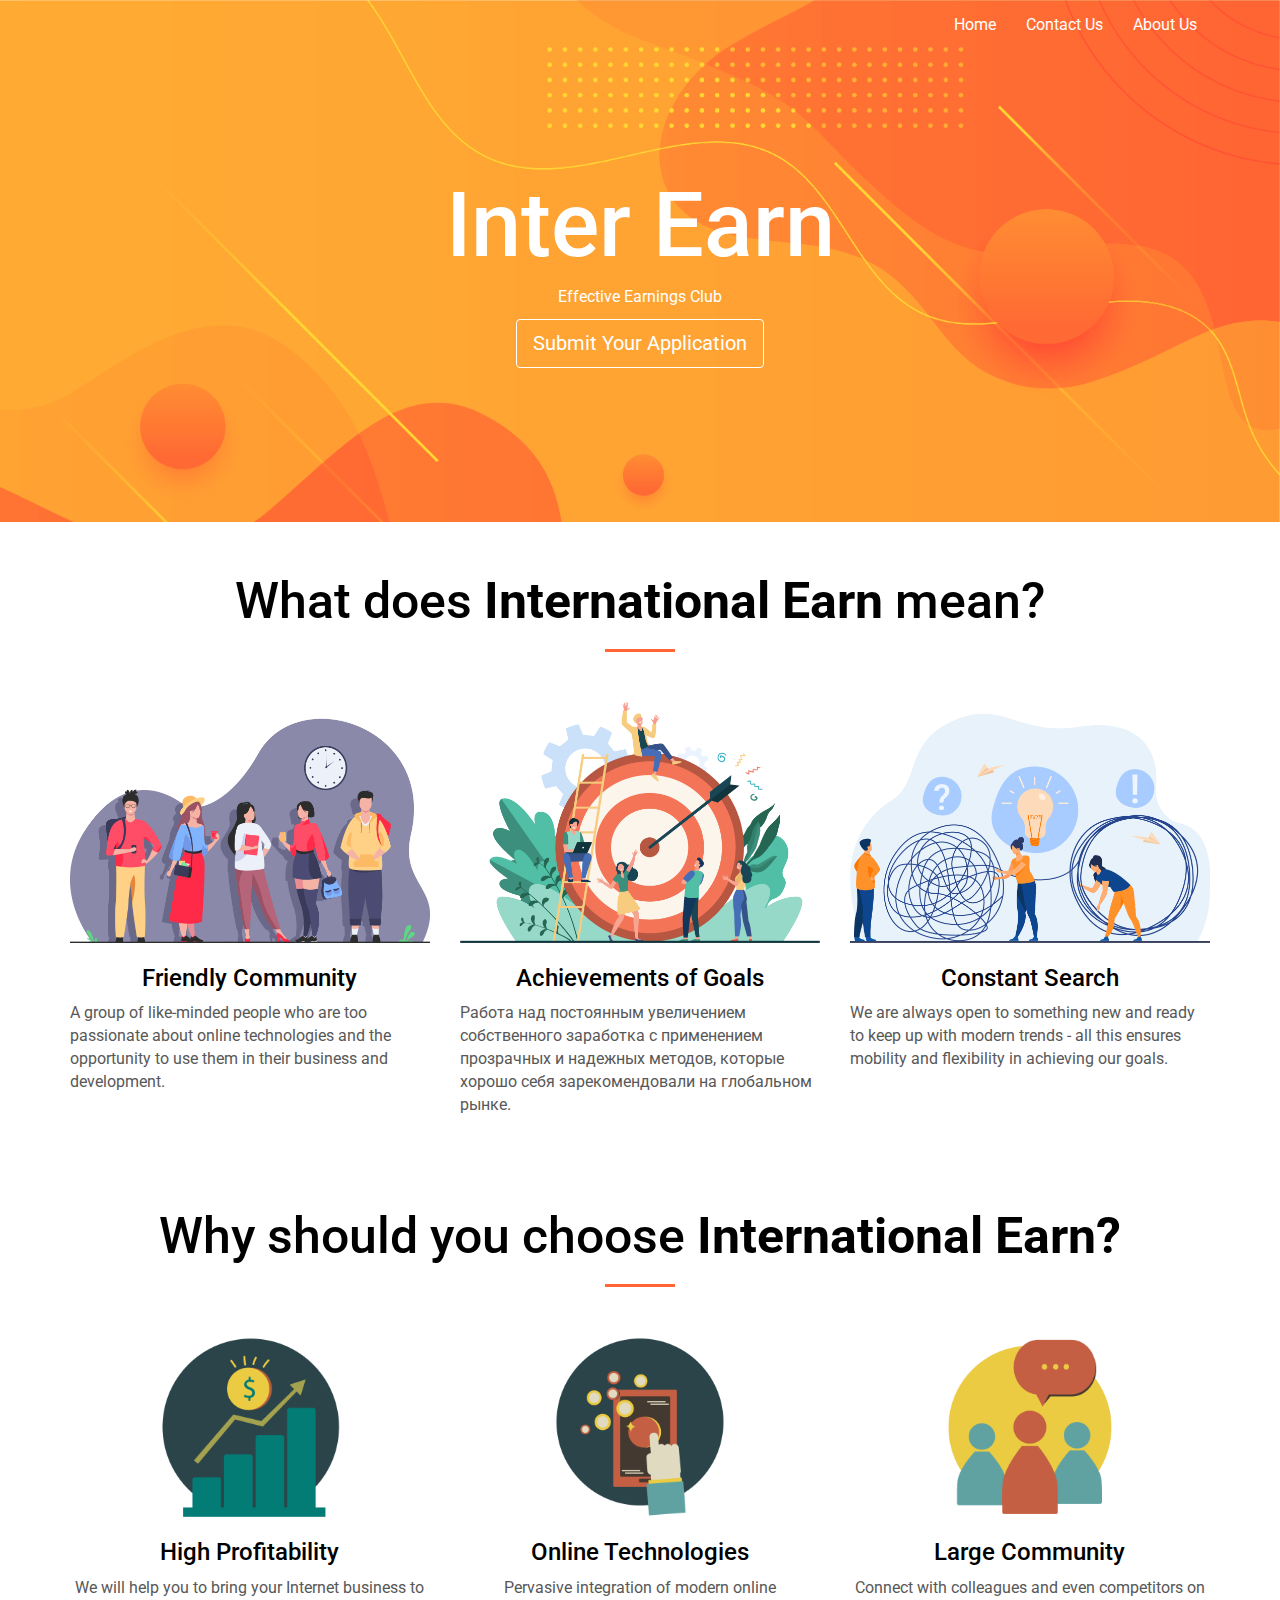
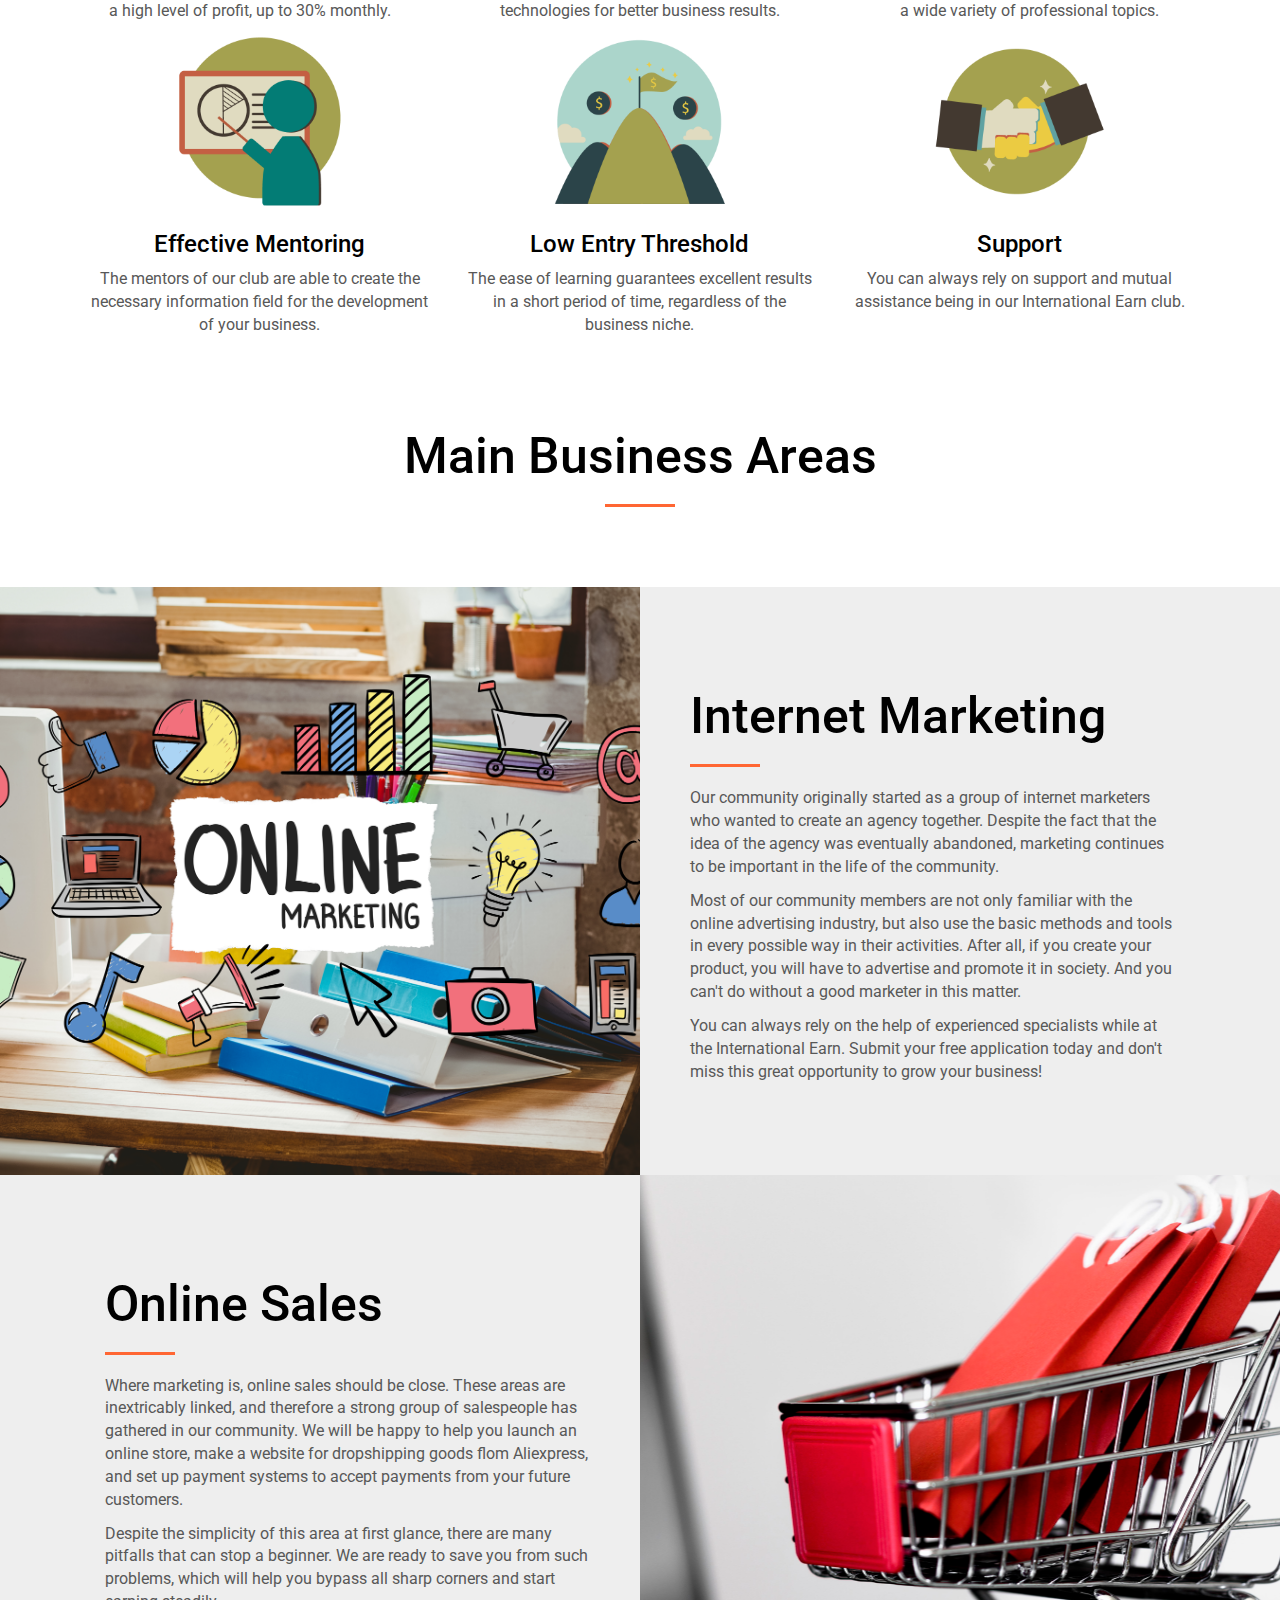
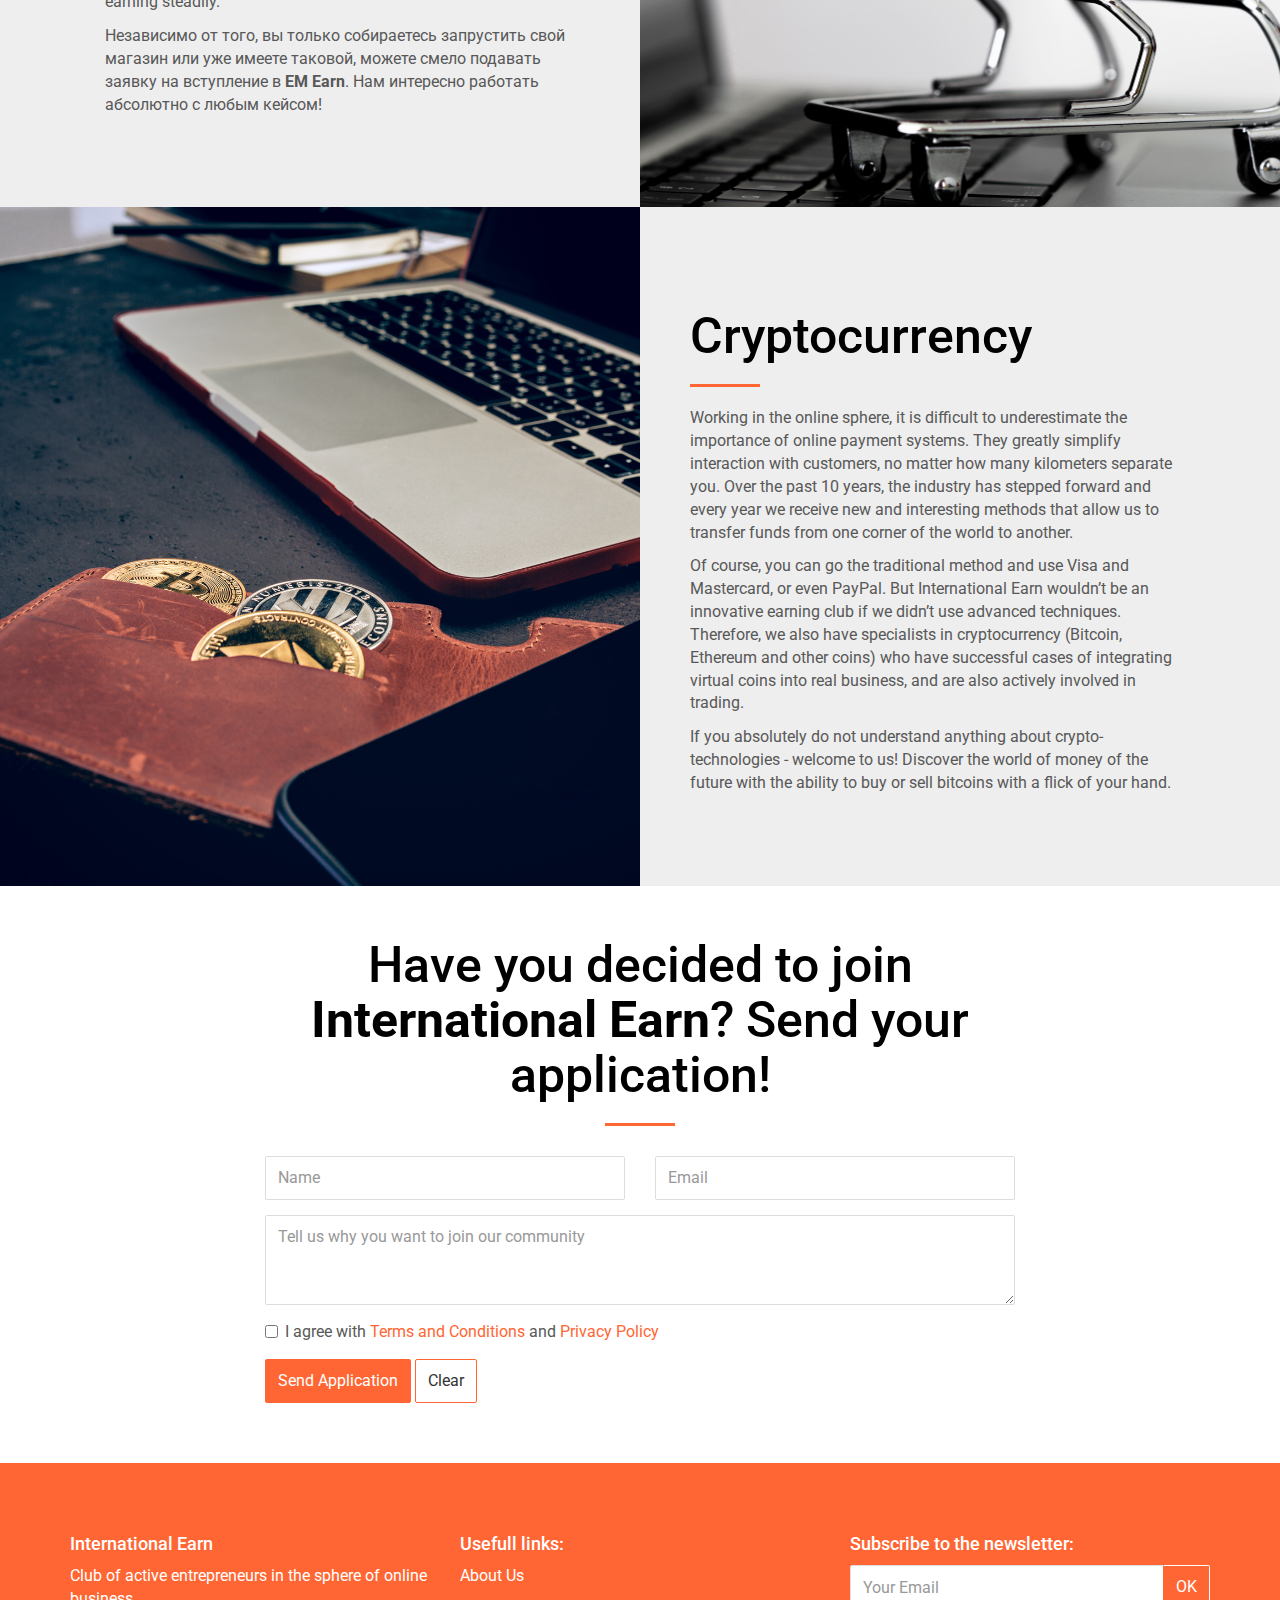
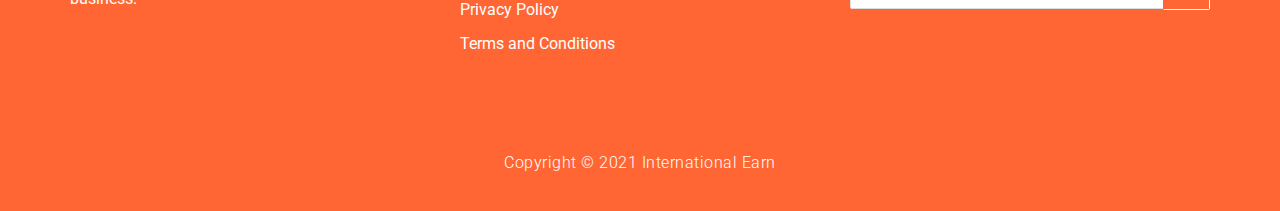
<file: index.html>
<!DOCTYPE html>
<html lang="en">

<head>
  <meta charset="UTF-8">
  <meta content="IE=edge" http-equiv="X-UA-Compatible">
  <meta content="width=device-width,initial-scale=1" name="viewport">
  <meta content="description" name="Effective Earnings Club">
  <meta property="og:type" content="website">
  <meta property="og:title" content="International Earn">
  <meta property="og:description" content="Effective Earnings Club">
  <meta property="og:site_name" content="investmentinlife.com">
  <meta property="og:url" content="https://investmentinlife.com/">
  <meta property="og:image" content="https://investmentinlife.com/">
  <link rel="canonical" href="https://investmentinlife.com/">
  <link rel="icon" type="image/png" sizes="32x32" href="assets/images/favicon-32.png">
  <link rel="icon" type="image/png" sizes="16x16" href="assets/images/favicon-16.png">
  <meta name="msapplication-tap-highlight" content="no">
  <link rel="stylesheet" href="assets/css/popup.css">
  <title>International Earn - Effective Earnings Club</title>

  <style>
    html {
        scroll-behavior: smooth!important;
    }
  </style>

  <link href="./assets/css/styles.css" rel="stylesheet">
</head>

<body>
<header>
  <nav class="navbar navbar-inverse navbar-fixed-top">
    <div class="container">
      <div class="navbar-header">
        <button type="button" class="navbar-toggle collapsed">
          <span class="sr-only">Toggle navigation</span>
          <span class="icon-bar"></span>
          <span class="icon-bar"></span>
          <span class="icon-bar"></span>
        </button>
      </div>

      <div class="navbar-collapse">
        <button type="button" class="close" aria-label="Close"><span aria-hidden="true">&times;</span></button>
        <ul class="nav navbar-nav navbar-right">
          <li><a href="https://investmentinlife.com/" title="">Home</a></li>
          <li><a href="./index.html#contact-section-container" title="">Contact Us</a></li>
          <li><a href="about.html" title="">About Us</a></li>
        </ul>

      </div>
    </div>
  </nav>
</header>

<div class="background-image-container white-text-container"
     style="background-image: url('./assets/images/head-bg.png')">
  <div class="overlay"></div>
  <div class="container">
    <div class="row">
      <div class="col-xs-12">
        <h1>Inter Earn</h1>
        <p class="">Effective Earnings Club</p>
        <a href="#contact-section-container" class="btn btn-primary btn-lg" title="">Submit Your Application</a>
      </div>
    </div>
  </div>
</div>

<div class="section-container">
  <div class="container">
    <div class="row">
      <div class="col-xs-12 col-md-12 section-container-spacer">
        <h2 class="text-center">What does <b>International Earn</b> mean?</h2>
      </div>
    </div>
    <div class="row">
      <div class="col-xs-12 col-md-4">
        <img src="./assets/icons/main-1.png" alt="Комьюнити" class="img-responsive">
        <h3 class="text-center">Friendly Community</h3>
        <p>A group of like-minded people who are too passionate about online technologies and the opportunity to use them in their business and development.</p>
      </div>

      <div class="col-xs-12 col-md-4">
        <img src="./assets/icons/main-2.png" alt="Цели" class="img-responsive">
        <h3 class="text-center">Achievements of Goals</h3>
        <p>Работа над постоянным увеличением собственного заработка с применением прозрачных и надежных методов, которые хорошо себя зарекомендовали на глобальном рынке.</p>
      </div>
      <div class="col-xs-12 col-md-4">
        <img src="./assets/icons/main-3.png" alt="Поиск" class="img-responsive">
        <h3 class="text-center">Constant Search</h3>
        <p>We are always open to something new and ready to keep up with modern trends - all this ensures mobility and flexibility in achieving our goals.</p>
      </div>
    </div>
  </div>
</div>

<div class="section-container">
  <div class="container">
    <div class="row">
      <div class="col-xs-12 col-md-12 section-container-spacer">
        <h2 class="text-center">Why should you choose <b>International Earn?</b></h2>
      </div>
    </div>
    <div class="row">
      <div class="col-xs-12 col-md-4">
        <div class="fa-container">
        <img src="./assets/icons/1.png" alt="" class="img-responsive-icons">
        </div>
        <h3 class="text-center">High Profitability</h3>
        <p align="center">We will help you to bring your Internet business to a high level of profit, up to 30% monthly.</p>
      </div>

      <div class="col-xs-12 col-md-4">
        <div class="fa-container">
        <img src="./assets/icons/2.png" alt="" class="img-responsive-icons">
        </div>
        <h3 class="text-center">Online Technologies</h3>
        <p align="center">Pervasive integration of modern online technologies for better business results.</p>
      </div>
      <div class="col-xs-12 col-md-4">
        <div class="fa-container">
        <img src="./assets/icons/3.png" alt="" class="img-responsive-icons">
        </div>
        <h3 class="text-center">Large Community</h3>
        <p align="center">Connect with colleagues and even competitors on a wide variety of professional topics.</p>
      </div>
    </div>
	      <div class="col-xs-12 col-md-4">
        <div class="fa-container">
        <img src="./assets/icons/4.png" alt="" class="img-responsive-icons">
        </div>
        <h3 class="text-center">Effective Mentoring</h3>
        <p align="center">The mentors of our club are able to create the necessary information field for the development of your business.</p>
      </div>

      <div class="col-xs-12 col-md-4">
        <div class="fa-container">
        <img src="./assets/icons/5.png" alt="" class="img-responsive-icons">
        </div>
        <h3 class="text-center">Low Entry Threshold</h3>
        <p align="center">The ease of learning guarantees excellent results in a short period of time, regardless of the business niche.</p>
      </div>
      <div class="col-xs-12 col-md-4">
        <div class="fa-container">
        <img src="./assets/icons/6.png" alt="" class="img-responsive-icons">
        </div>
        <h3 class="text-center">Support</h3>
        <p align="center">You can always rely on support and mutual assistance being in our International Earn club.</p>
      </div>
    </div>
  </div>
</div>

<div class="section-container">
  <div class="container">
    <div class="row">
      <div class="col-xs-12 col-md-12 section-container-spacer">
        <h2 class="text-center">Main Business Areas</h2>
      </div>
	</div>
  </div>
</div>

<div class="section-container section-half-background-image-container">
  <div class="image-column" style="background-image: url('./assets/images/online-marketing.png')"></div>
  <div class="container">
    <div class="row">
      <div class="col-md-6 col-md-offset-6 text-column">
        <h2>Internet Marketing</h2>
        <p>Our community originally started as a group of internet marketers who wanted to create an agency together. Despite the fact that the idea of the agency was eventually abandoned, marketing continues to be important in the life of the community.</p>
        <p>Most of our community members are not only familiar with the online advertising industry, but also use the basic methods and tools in every possible way in their activities. After all, if you create your product, you will have to advertise and promote it in society. And you can't do without a good marketer in this matter.</p>
        <p>You can always rely on the help of experienced specialists while at the International Earn. Submit your free application today and don't miss this great opportunity to grow your business!</p>
      </div>
    </div>
  </div>
</div>

<div class="section-container section-half-background-image-container">
  <div class="image-column col-md-offset-6" style="background-image: url('./assets/images/online-sales.png')"></div>
  <div class="container">
    <div class="row">
      <div class="col-md-6 text-column">
        <h2>Online Sales</h2>
        <p>Where marketing is, online sales should be close. These areas are inextricably linked, and therefore a strong group of salespeople has gathered in our community. We will be happy to help you launch an online store, make a website for dropshipping goods flom Aliexpress, and set up payment systems to accept payments from your future customers.</p>
        <p>Despite the simplicity of this area at first glance, there are many pitfalls that can stop a beginner. We are ready to save you from such problems, which will help you bypass all sharp corners and start earning steadily.</p>
        <p>Независимо от того, вы только собираетесь запрустить свой магазин или уже имеете таковой, можете смело подавать заявку на вступление в <b>EM Earn</b>. Нам интересно работать абсолютно с любым кейсом!</p>
      </div>
    </div>
  </div>
</div>

<div class="section-container section-half-background-image-container">
  <div class="image-column" style="background-image: url('./assets/images/crcoins.png')"></div>
  <div class="container">
    <div class="row">
      <div class="col-md-6 col-md-offset-6 text-column">
        <h2>Cryptocurrency</h2>
        <p>Working in the online sphere, it is difficult to underestimate the importance of online payment systems. They greatly simplify interaction with customers, no matter how many kilometers separate you. Over the past 10 years, the industry has stepped forward and every year we receive new and interesting methods that allow us to transfer funds from one corner of the world to another.</p>
        <p>Of course, you can go the traditional method and use Visa and Mastercard, or even PayPal. But International Earn wouldn’t be an innovative earning club if we didn’t use advanced techniques. Therefore, we also have specialists in cryptocurrency (Bitcoin, Ethereum and other coins) who have successful cases of integrating virtual coins into real business, and are also actively involved in trading.</p>
        <p>If you absolutely do not understand anything about crypto-technologies - welcome to us! Discover the world of money of the future with the ability to buy or sell bitcoins with a flick of your hand.</p>
      </div>
    </div>
  </div>
</div>



<div class="section-container" id="contact-section-container">
  <div class="container contact-form-container">
    <div class="row">
      <div class="col-xs-12 col-md-offset-2 col-md-8">
        <div class="section-container-spacer">
          <h2 class="text-center">Have you decided to join <b>International Earn</b>? Send your application!</h2>
        </div>
        <form action="" class="register__form">
          <div class="row">
            <div class="col-md-6">
              <div class="form-group">
                <input type="text" name="name" class="form-control" placeholder="Name">
              </div>
            </div>
            <div class="col-md-6">
              <div class="form-group">
                <input type="email" name="email" class="form-control" placeholder="Email">
              </div>
            </div>
          </div>

          <div class="form-group">
            <textarea class="form-control" rows="3" placeholder="Tell us why you want to join our community"></textarea>
          </div>

          <div class="form-group">
            <label class="checkbox-inline">
              <input type="checkbox" name="checkPrivacy" value="option1">
              I agree with <a href="conditions.html">Terms and Conditions</a> and <a href="privacy.html">Privacy Policy</a>
            </label>
          </div>

          <button type="submit" class="btn btn-primary">Send Application</button>
          <a href="" class="btn btn-default">Clear</a>
        </form>
      </div>
    </div>
  </div>
</div>

<footer class="footer-container white-text-container">
  <div class="container">
    <div class="row">
      <div class="col-md-4">
        <h4>International Earn</h4>
        <p>Club of active entrepreneurs in the sphere of online business.</p>
      </div>

      <div class="col-md-4">
        <h4>Usefull links:</h4>
        <div>
          <p>
            <a href="about.html">About Us</a>
          </p>
          <p>
            <a href="privacy.html">Privacy Policy</a>
          </p>
          <p>
            <a href="conditions.html">Terms and Conditions</a>
          </p>
        </div>

      </div>

      <div class="col-md-4">

        <h4>Subscribe to the newsletter:</h4>

        <form class="form-group subscribe__forms">
          <div class="input-group">
            <input type="email" name="email" class="form-control footer-input-text" placeholder="Your Email">
            <div class="input-group-btn">
              <button type="submit" class="btn btn-default btn-newsletter ">OK</button>
            </div>
          </div>


        </form>
      </div>
    </div>
  </div>
</footer>

    <div class="sub-footer">
      <div class="container">
        <div class="row">
          <div class="col-md-12">
            <p>Copyright &copy; 2021 International Earn</p>
          </div>
        </div>
      </div>
    </div>

<script>
  document.addEventListener("DOMContentLoaded", function (event) {
    navbarToggleSidebar();
  });
</script>


<script type="text/javascript" src="./assets/js/main.js"></script>
<script src="assets/js/popup.js"></script>
<script src="assets/js/subscribePopup.js"></script>
</body>
</html>
</file>
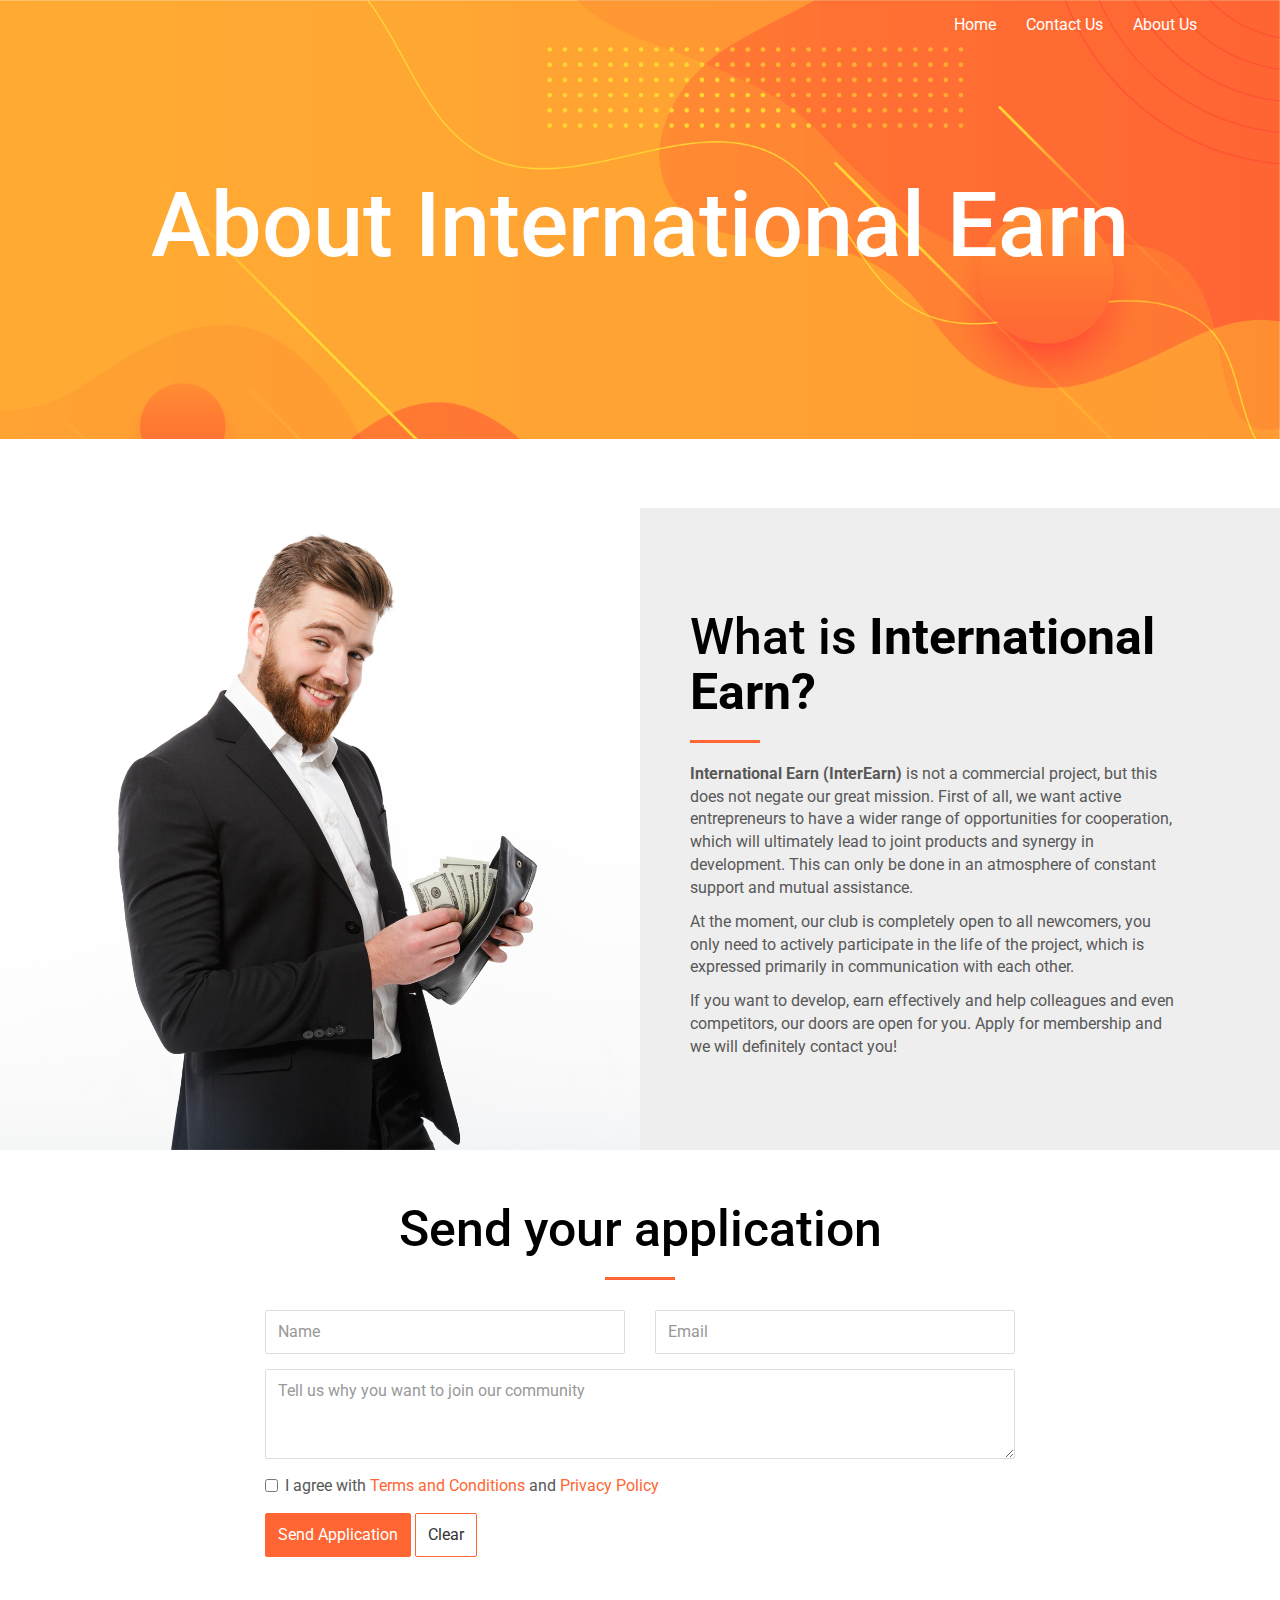
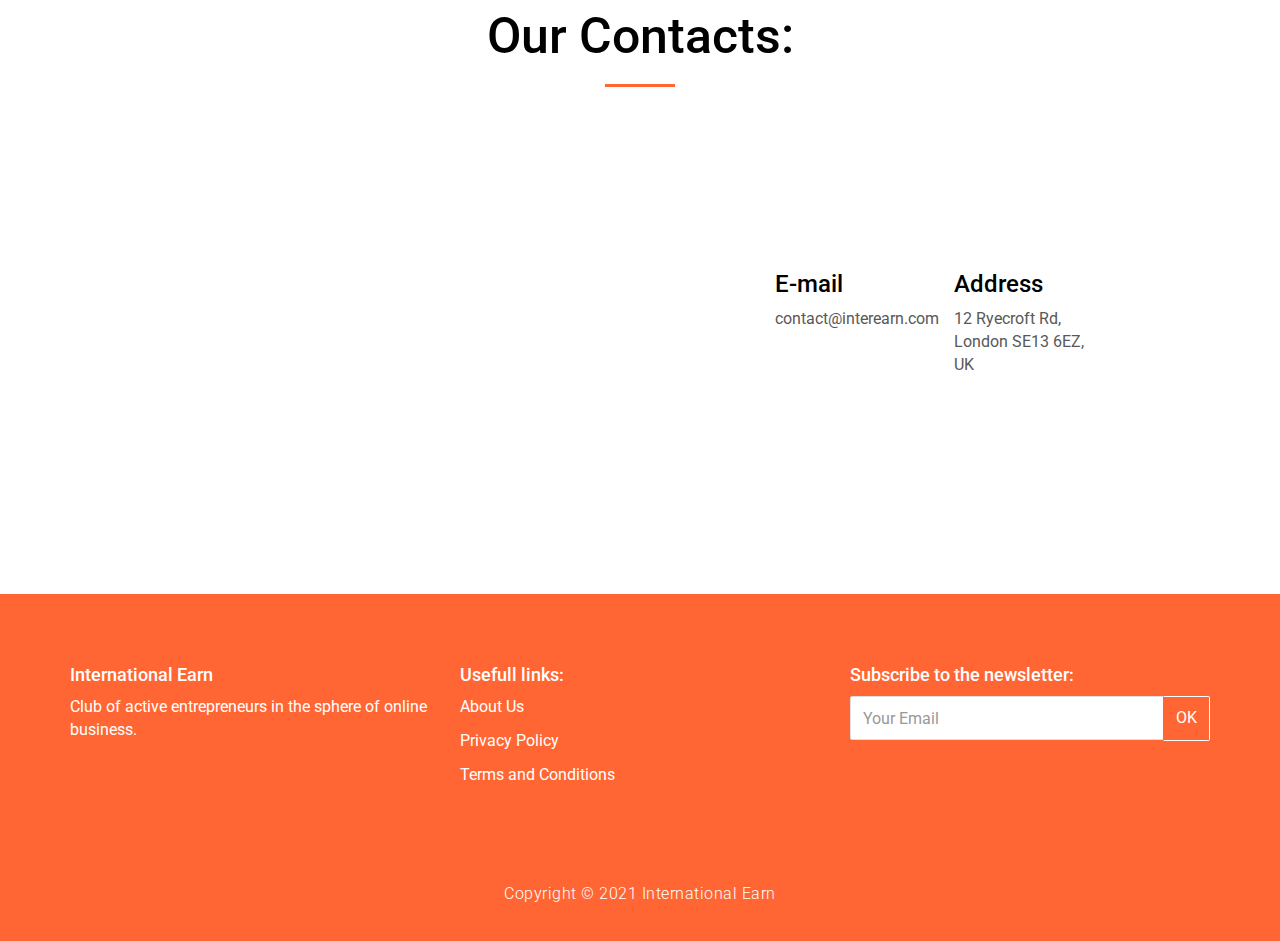
<file: about.html>
<!DOCTYPE html>
<html lang="en">

<head>
  <meta charset="UTF-8">
  <meta content="IE=edge" http-equiv="X-UA-Compatible">
  <meta content="width=device-width,initial-scale=1" name="viewport">
  <meta content="description" name="Effective Earnings Club">
  <meta property="og:type" content="website">
  <meta property="og:title" content="International Earn">
  <meta property="og:description" content="Effective Earnings Club">
  <meta property="og:site_name" content="investmentinlife.com">
  <meta property="og:url" content="https://investmentinlife.com/">
  <meta property="og:image" content="https://investmentinlife.com/">
  <link rel="canonical" href="https://investmentinlife.com/">
  <link rel="icon" type="image/png" sizes="32x32" href="assets/images/favicon-32.png">
  <link rel="icon" type="image/png" sizes="16x16" href="assets/images/favicon-16.png">
  <meta name="msapplication-tap-highlight" content="no">
  <link rel="stylesheet" href="assets/css/popup.css">
  <title>International Earn - About Us</title>

  <style>
    html {
        scroll-behavior: smooth!important;
    }
  </style>

  <link href="./assets/css/styles.css" rel="stylesheet">
</head>

<body>
<header>
  <nav class="navbar navbar-inverse navbar-fixed-top">
    <div class="container">
      <div class="navbar-header">
        <button type="button" class="navbar-toggle collapsed">
          <span class="sr-only">Toggle navigation</span>
          <span class="icon-bar"></span>
          <span class="icon-bar"></span>
          <span class="icon-bar"></span>
        </button>
      </div>

      <div class="navbar-collapse">
        <button type="button" class="close" aria-label="Close"><span aria-hidden="true">&times;</span></button>
        <ul class="nav navbar-nav navbar-right">
          <li><a href="https://investmentinlife.com/" title="">Home</a></li>
          <li><a href="./index.html#contact-section-container" title="">Contact Us</a></li>
          <li><a href="about.html" title="">About Us</a></li>
        </ul>

      </div>
    </div>
  </nav>
</header>

<div class="background-image-container white-text-container"
     style="background-image: url('./assets/images/head-bg.png')">
  <div class="overlay"></div>
  <div class="container">
    <div class="row">
      <div class="col-xs-12">
        <h1>About International Earn</h1>
      </div>
    </div>
  </div>
</div>
<br>
<br>
<br>
<div class="section-container section-half-background-image-container">
  <div class="image-column" style="background-image: url('./assets/images/about-us.png')"></div>
  <div class="container">
    <div class="row">
      <div class="col-md-6 col-md-offset-6 text-column">
        <h2>What is <b>International Earn?</b></h2>
        <p><b>International Earn (InterEarn)</b> is not a commercial project, but this does not negate our great mission. First of all, we want active entrepreneurs to have a wider range of opportunities for cooperation, which will ultimately lead to joint products and synergy in development. This can only be done in an atmosphere of constant support and mutual assistance.</p>
        <p>At the moment, our club is completely open to all newcomers, you only need to actively participate in the life of the project, which is expressed primarily in communication with each other.</p>
        <p>If you want to develop, earn effectively and help colleagues and even competitors, our doors are open for you. Apply for membership and we will definitely contact you!</p>

      </div>
    </div>
  </div>
</div>

<div class="section-container" id="contact-section-container">
  <div class="container contact-form-container">
    <div class="row">
      <div class="col-xs-12 col-md-offset-2 col-md-8">
        <div class="section-container-spacer">
          <h2 class="text-center">Send your application</h2>
        </div>
        <form action="" class="register__form">
          <div class="row">
            <div class="col-md-6">
              <div class="form-group">
                <input type="text" name="name" class="form-control" placeholder="Name">
              </div>
            </div>
            <div class="col-md-6">
              <div class="form-group">
                <input type="email" name="email" class="form-control" placeholder="Email">
              </div>
            </div>
          </div>

          <div class="form-group">
            <textarea class="form-control" rows="3" placeholder="Tell us why you want to join our community"></textarea>
          </div>

          <div class="form-group">
            <label class="checkbox-inline">
              <input type="checkbox" name="checkPrivacy" value="option1">
              I agree with <a href="conditions.html">Terms and Conditions</a> and <a href="privacy.html">Privacy Policy</a>
            </label>
          </div>

          <button type="submit" class="btn btn-primary">Send Application</button>
          <a href="" class="btn btn-default">Clear</a>
        </form>
      </div>
    </div>
  </div>
</div>

<h2 class="text-center">Our Contacts:</h2>
<div class="">
  <div class='container-fluid'>
    <div class="row map-container">
	<iframe src="https://www.google.com/maps/embed?pb=!1m18!1m12!1m3!1d2486.1513188100967!2d-0.01119814250371289!3d51.45537813693741!2m3!1f0!2f0!3f0!3m2!1i1024!2i768!4f13.1!3m3!1m2!1s0x4876027252d1ce63%3A0x3b573cc928bea82!2zMTIgUnllY3JvZnQgUmQsIExvbmRvbiBTRTEzIDZFWiwg0JLQtdC70LjQutC-0LHRgNC40YLQsNC90ZbRjw!5e0!3m2!1suk!2sua!4v1613400139595!5m2!1suk!2sua" width="100%" height="450" frameborder="0" style="border:0;" allowfullscreen="" aria-hidden="false" tabindex="0"></iframe>
      <div class="col-xs-10 col-md-4 contact-block-container reveal">
        <div class="row">
          <div class="col-xs-12 col-sm-6">
            <h3>E-mail</h3>
            <p>contact@interearn.com</p>

          </div>

          <div class="col-xs-12 col-sm-6">
            <h3>Address</h3>
            <p>12 Ryecroft Rd, London SE13 6EZ, UK</p>
          </div>
        </div>
      </div>
    </div>
  </div>
</div>

<footer class="footer-container white-text-container">
  <div class="container">
    <div class="row">
      <div class="col-md-4">
        <h4>International Earn</h4>
        <p>Club of active entrepreneurs in the sphere of online business.</p>
      </div>

      <div class="col-md-4">
        <h4>Usefull links:</h4>
        <div>
          <p>
            <a href="about.html">About Us</a>
          </p>
          <p>
            <a href="privacy.html">Privacy Policy</a>
          </p>
          <p>
            <a href="conditions.html">Terms and Conditions</a>
          </p>
        </div>

      </div>

      <div class="col-md-4">

        <h4>Subscribe to the newsletter:</h4>

        <form class="form-group subscribe__forms">
          <div class="input-group">
            <input type="email" name="email" class="form-control footer-input-text" placeholder="Your Email">
            <div class="input-group-btn">
              <button type="submit" class="btn btn-default btn-newsletter ">OK</button>
            </div>
          </div>


        </form>
      </div>
    </div>
  </div>
</footer>

    <div class="sub-footer">
      <div class="container">
        <div class="row">
          <div class="col-md-12">
            <p>Copyright &copy; 2021 International Earn</p>
          </div>
        </div>
      </div>
    </div>

<script>
  document.addEventListener("DOMContentLoaded", function (event) {
    navbarToggleSidebar();
  });
</script>


<script type="text/javascript" src="./assets/js/main.js"></script>
<script src="assets/js/popup.js"></script>
<script src="assets/js/subscribePopup.js"></script>
</body>
</html>
</file>
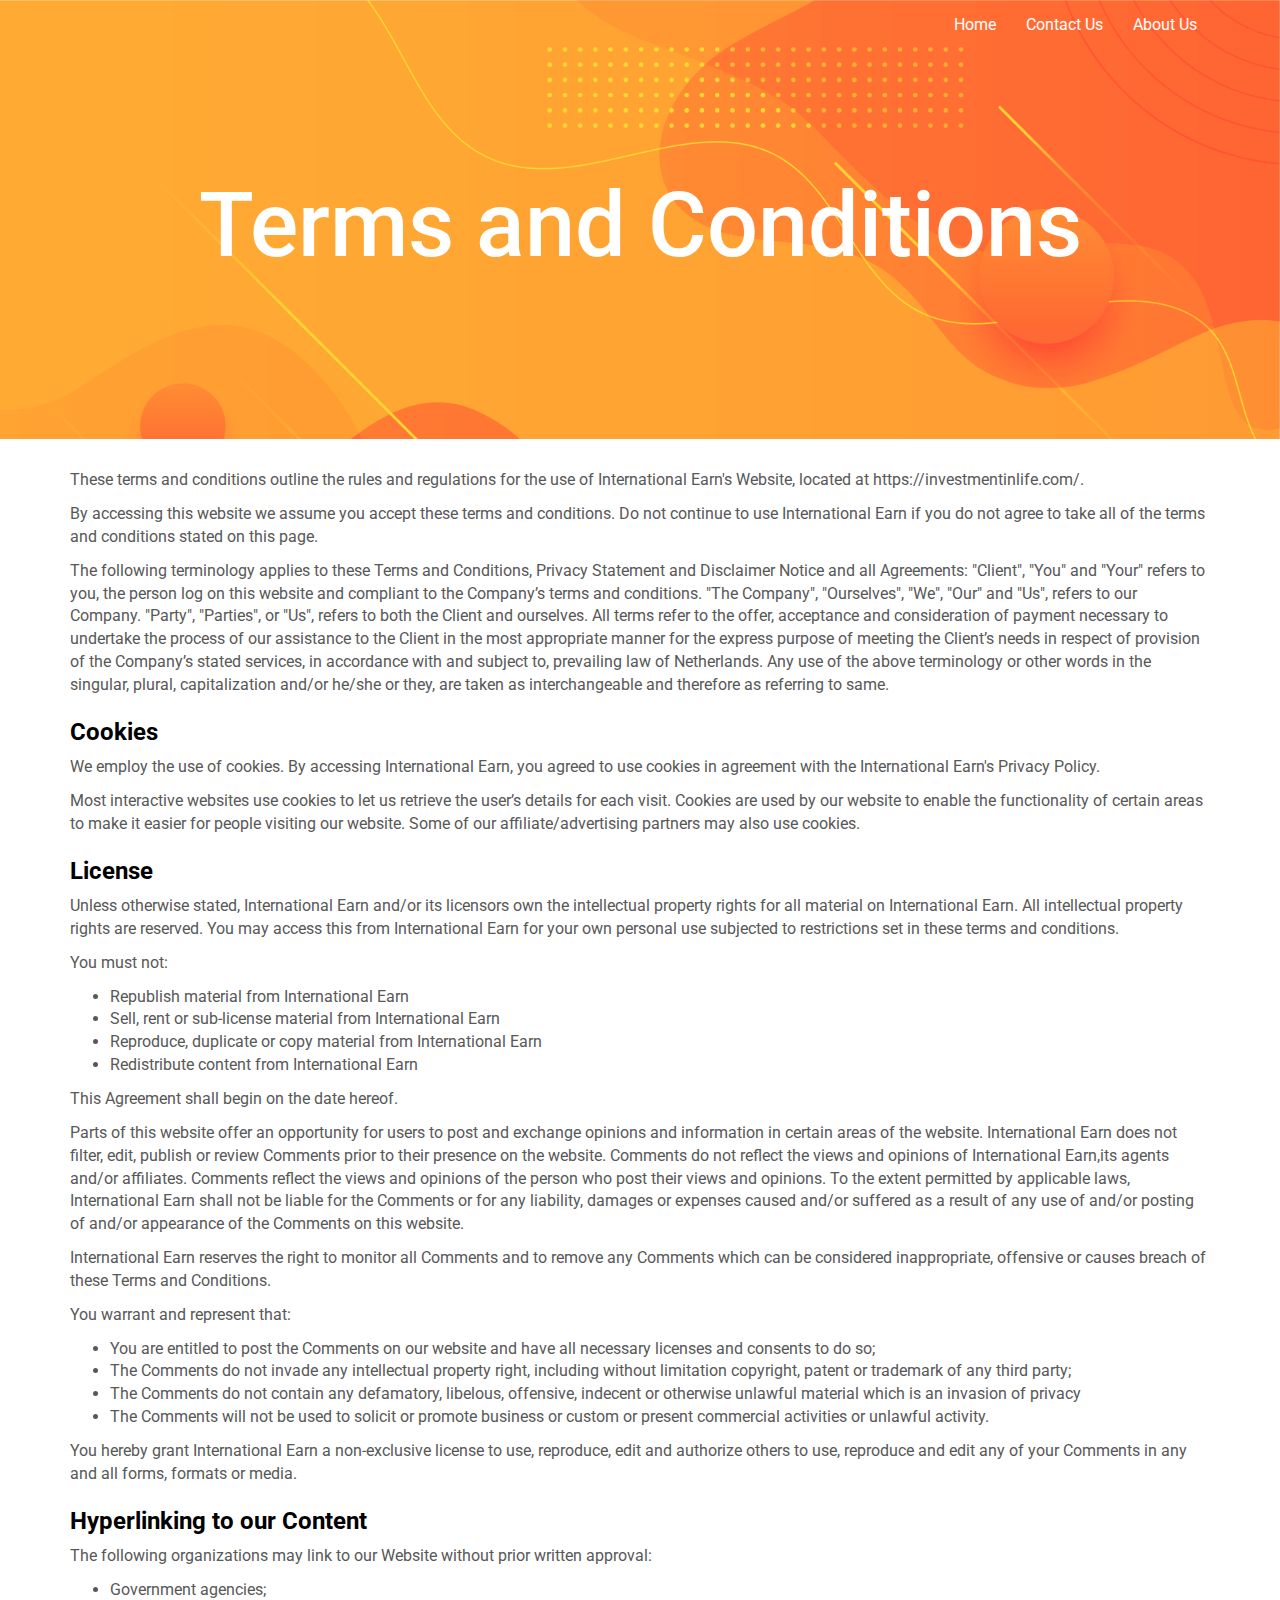
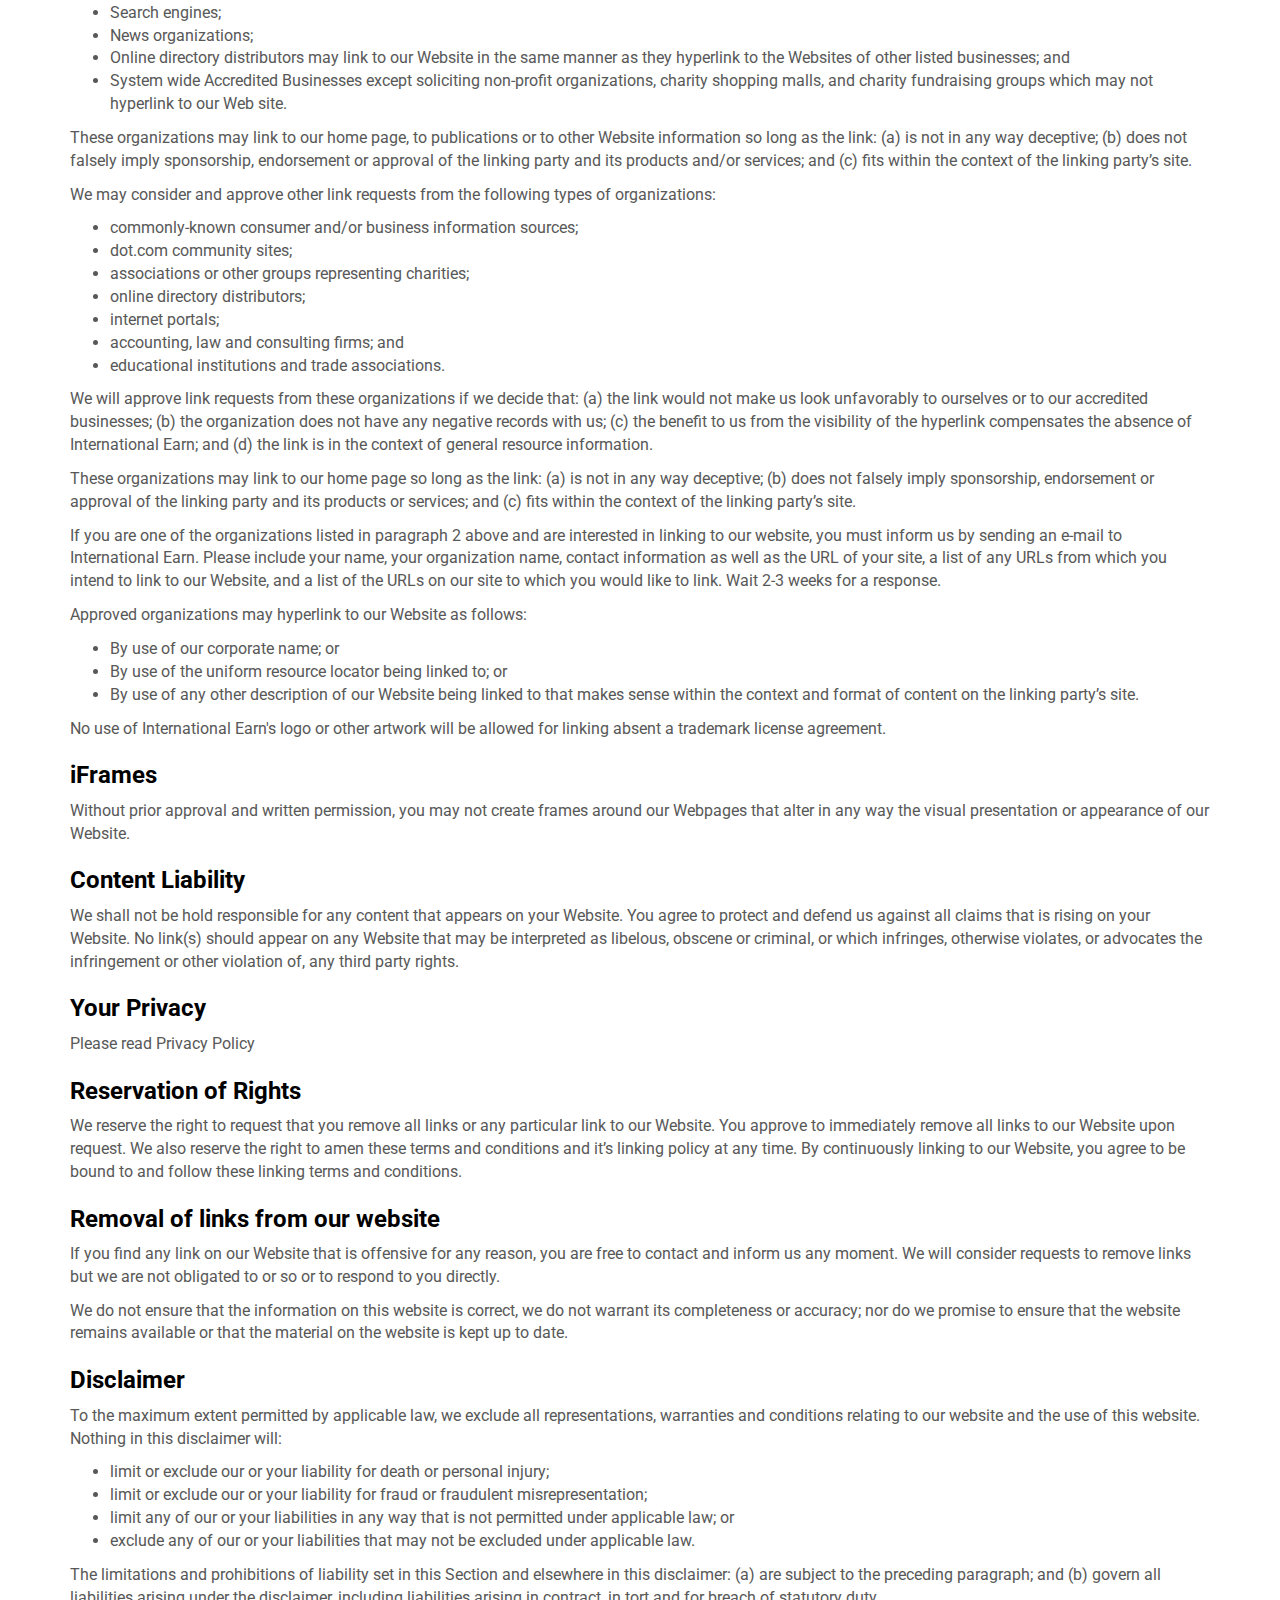
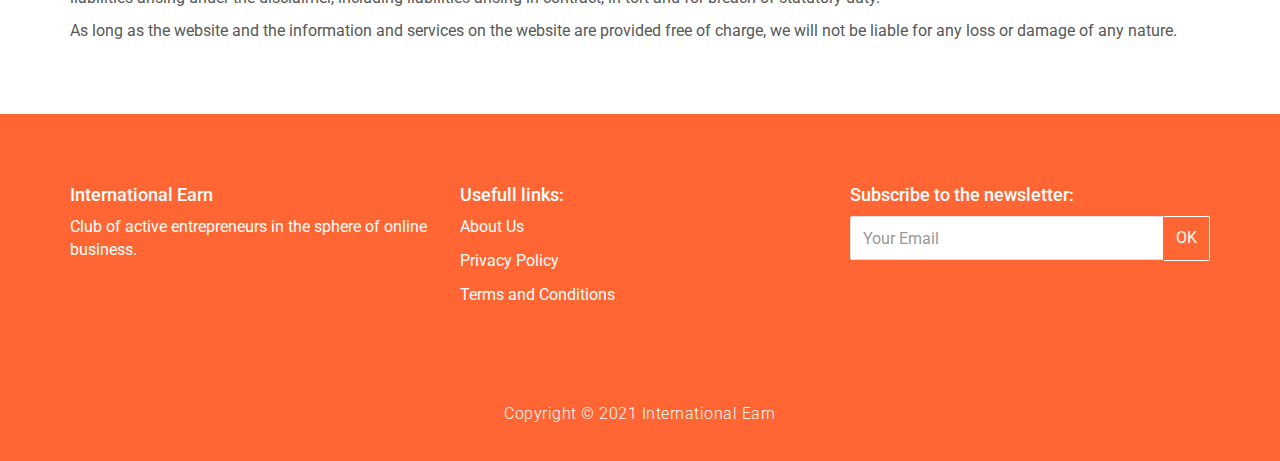
<file: conditions.html>
<!DOCTYPE html>
<html lang="en">

<head>
  <meta charset="UTF-8">
  <meta content="IE=edge" http-equiv="X-UA-Compatible">
  <meta content="width=device-width,initial-scale=1" name="viewport">
  <meta content="description" name="Effective Earnings Club">
  <meta property="og:type" content="website">
  <meta property="og:title" content="International Earn">
  <meta property="og:description" content="Effective Earnings Club">
  <meta property="og:site_name" content="investmentinlife.com">
  <meta property="og:url" content="https://investmentinlife.com/">
  <meta property="og:image" content="https://investmentinlife.com/">
  <link rel="canonical" href="https://investmentinlife.com/">
  <link rel="icon" type="image/png" sizes="32x32" href="assets/images/favicon-32.png">
  <link rel="icon" type="image/png" sizes="16x16" href="assets/images/favicon-16.png">
  <meta name="msapplication-tap-highlight" content="no">
  <link rel="stylesheet" href="assets/css/popup.css">
  <title>International Earn - Terms and Conditions</title>

  <style>
    html {
        scroll-behavior: smooth!important;
    }
  </style>

  <link href="./assets/css/styles.css" rel="stylesheet">
</head>

<body>

<header>
  <nav class="navbar navbar-inverse navbar-fixed-top">
    <div class="container">
      <div class="navbar-header">
        <button type="button" class="navbar-toggle collapsed">
          <span class="sr-only">Toggle navigation</span>
          <span class="icon-bar"></span>
          <span class="icon-bar"></span>
          <span class="icon-bar"></span>
        </button>
      </div>

      <div class="navbar-collapse">
        <button type="button" class="close" aria-label="Close"><span aria-hidden="true">&times;</span></button>
        <ul class="nav navbar-nav navbar-right">
          <li><a href="https://investmentinlife.com/" title="">Home</a></li>
          <li><a href="./index.html#contact-section-container" title="">Contact Us</a></li>
          <li><a href="about.html" title="">About Us</a></li>
        </ul>

      </div>
    </div>
  </nav>
</header>

<div class="background-image-container white-text-container"
     style="background-image: url('./assets/images/head-bg.png')">
  <div class="overlay"></div>
  <div class="container">
    <div class="row">
      <div class="col-xs-12">
        <h1>Terms and Conditions</h1>
      </div>
    </div>
  </div>
</div>

<div class="section-container">
  <div class="container">
    <div class="row" >
      <div class="col-xs-12">
		<p>These terms and conditions outline the rules and regulations for the use of International Earn's Website, located at https://investmentinlife.com/.</p>

		<p>By accessing this website we assume you accept these terms and conditions. Do not continue to use International Earn if you do not agree to take all of the terms and conditions stated on this page.</p>

		<p>The following terminology applies to these Terms and Conditions, Privacy Statement and Disclaimer Notice and all Agreements: "Client", "You" and "Your" refers to you, the person log on this website and compliant to the Company’s terms and conditions. "The Company", "Ourselves", "We", "Our" and "Us", refers to our Company. "Party", "Parties", or "Us", refers to both the Client and ourselves. All terms refer to the offer, acceptance and consideration of payment necessary to undertake the process of our assistance to the Client in the most appropriate manner for the express purpose of meeting the Client’s needs in respect of provision of the Company’s stated services, in accordance with and subject to, prevailing law of Netherlands. Any use of the above terminology or other words in the singular, plural, capitalization and/or he/she or they, are taken as interchangeable and therefore as referring to same.</p>

		<h3><strong>Cookies</strong></h3>

		<p>We employ the use of cookies. By accessing International Earn, you agreed to use cookies in agreement with the International Earn's Privacy Policy. </p>

		<p>Most interactive websites use cookies to let us retrieve the user’s details for each visit. Cookies are used by our website to enable the functionality of certain areas to make it easier for people visiting our website. Some of our affiliate/advertising partners may also use cookies.</p>

		<h3><strong>License</strong></h3>

		<p>Unless otherwise stated, International Earn and/or its licensors own the intellectual property rights for all material on International Earn. All intellectual property rights are reserved. You may access this from International Earn for your own personal use subjected to restrictions set in these terms and conditions.</p>

		<p>You must not:</p>
		<ul>
			<li>Republish material from International Earn</li>
			<li>Sell, rent or sub-license material from International Earn</li>
			<li>Reproduce, duplicate or copy material from International Earn</li>
			<li>Redistribute content from International Earn</li>
		</ul>

		<p>This Agreement shall begin on the date hereof.</p>

		<p>Parts of this website offer an opportunity for users to post and exchange opinions and information in certain areas of the website. International Earn does not filter, edit, publish or review Comments prior to their presence on the website. Comments do not reflect the views and opinions of International Earn,its agents and/or affiliates. Comments reflect the views and opinions of the person who post their views and opinions. To the extent permitted by applicable laws, International Earn shall not be liable for the Comments or for any liability, damages or expenses caused and/or suffered as a result of any use of and/or posting of and/or appearance of the Comments on this website.</p>

		<p>International Earn reserves the right to monitor all Comments and to remove any Comments which can be considered inappropriate, offensive or causes breach of these Terms and Conditions.</p>

		<p>You warrant and represent that:</p>

		<ul>
			<li>You are entitled to post the Comments on our website and have all necessary licenses and consents to do so;</li>
			<li>The Comments do not invade any intellectual property right, including without limitation copyright, patent or trademark of any third party;</li>
			<li>The Comments do not contain any defamatory, libelous, offensive, indecent or otherwise unlawful material which is an invasion of privacy</li>
			<li>The Comments will not be used to solicit or promote business or custom or present commercial activities or unlawful activity.</li>
		</ul>

		<p>You hereby grant International Earn a non-exclusive license to use, reproduce, edit and authorize others to use, reproduce and edit any of your Comments in any and all forms, formats or media.</p>

		<h3><strong>Hyperlinking to our Content</strong></h3>

		<p>The following organizations may link to our Website without prior written approval:</p>

		<ul>
			<li>Government agencies;</li>
			<li>Search engines;</li>
			<li>News organizations;</li>
			<li>Online directory distributors may link to our Website in the same manner as they hyperlink to the Websites of other listed businesses; and</li>
			<li>System wide Accredited Businesses except soliciting non-profit organizations, charity shopping malls, and charity fundraising groups which may not hyperlink to our Web site.</li>
		</ul>

		<p>These organizations may link to our home page, to publications or to other Website information so long as the link: (a) is not in any way deceptive; (b) does not falsely imply sponsorship, endorsement or approval of the linking party and its products and/or services; and (c) fits within the context of the linking party’s site.</p>

		<p>We may consider and approve other link requests from the following types of organizations:</p>

		<ul>
			<li>commonly-known consumer and/or business information sources;</li>
			<li>dot.com community sites;</li>
			<li>associations or other groups representing charities;</li>
			<li>online directory distributors;</li>
			<li>internet portals;</li>
			<li>accounting, law and consulting firms; and</li>
			<li>educational institutions and trade associations.</li>
		</ul>

		<p>We will approve link requests from these organizations if we decide that: (a) the link would not make us look unfavorably to ourselves or to our accredited businesses; (b) the organization does not have any negative records with us; (c) the benefit to us from the visibility of the hyperlink compensates the absence of International Earn; and (d) the link is in the context of general resource information.</p>

		<p>These organizations may link to our home page so long as the link: (a) is not in any way deceptive; (b) does not falsely imply sponsorship, endorsement or approval of the linking party and its products or services; and (c) fits within the context of the linking party’s site.</p>

		<p>If you are one of the organizations listed in paragraph 2 above and are interested in linking to our website, you must inform us by sending an e-mail to International Earn. Please include your name, your organization name, contact information as well as the URL of your site, a list of any URLs from which you intend to link to our Website, and a list of the URLs on our site to which you would like to link. Wait 2-3 weeks for a response.</p>

		<p>Approved organizations may hyperlink to our Website as follows:</p>

		<ul>
			<li>By use of our corporate name; or</li>
			<li>By use of the uniform resource locator being linked to; or</li>
			<li>By use of any other description of our Website being linked to that makes sense within the context and format of content on the linking party’s site.</li>
		</ul>

		<p>No use of International Earn's logo or other artwork will be allowed for linking absent a trademark license agreement.</p>

		<h3><strong>iFrames</strong></h3>

		<p>Without prior approval and written permission, you may not create frames around our Webpages that alter in any way the visual presentation or appearance of our Website.</p>

		<h3><strong>Content Liability</strong></h3>

		<p>We shall not be hold responsible for any content that appears on your Website. You agree to protect and defend us against all claims that is rising on your Website. No link(s) should appear on any Website that may be interpreted as libelous, obscene or criminal, or which infringes, otherwise violates, or advocates the infringement or other violation of, any third party rights.</p>

		<h3><strong>Your Privacy</strong></h3>

		<p>Please read Privacy Policy</p>

		<h3><strong>Reservation of Rights</strong></h3>

		<p>We reserve the right to request that you remove all links or any particular link to our Website. You approve to immediately remove all links to our Website upon request. We also reserve the right to amen these terms and conditions and it’s linking policy at any time. By continuously linking to our Website, you agree to be bound to and follow these linking terms and conditions.</p>

		<h3><strong>Removal of links from our website</strong></h3>

		<p>If you find any link on our Website that is offensive for any reason, you are free to contact and inform us any moment. We will consider requests to remove links but we are not obligated to or so or to respond to you directly.</p>

		<p>We do not ensure that the information on this website is correct, we do not warrant its completeness or accuracy; nor do we promise to ensure that the website remains available or that the material on the website is kept up to date.</p>

		<h3><strong>Disclaimer</strong></h3>

		<p>To the maximum extent permitted by applicable law, we exclude all representations, warranties and conditions relating to our website and the use of this website. Nothing in this disclaimer will:</p>

		<ul>
			<li>limit or exclude our or your liability for death or personal injury;</li>
			<li>limit or exclude our or your liability for fraud or fraudulent misrepresentation;</li>
			<li>limit any of our or your liabilities in any way that is not permitted under applicable law; or</li>
			<li>exclude any of our or your liabilities that may not be excluded under applicable law.</li>
		</ul>

		<p>The limitations and prohibitions of liability set in this Section and elsewhere in this disclaimer: (a) are subject to the preceding paragraph; and (b) govern all liabilities arising under the disclaimer, including liabilities arising in contract, in tort and for breach of statutory duty.</p>

		<p>As long as the website and the information and services on the website are provided free of charge, we will not be liable for any loss or damage of any nature.</p>

      </div>
    </div>
  </div>
</div>

<footer class="footer-container white-text-container">
  <div class="container">
    <div class="row">
      <div class="col-md-4">
        <h4>International Earn</h4>
        <p>Club of active entrepreneurs in the sphere of online business.</p>
      </div>

      <div class="col-md-4">
        <h4>Usefull links:</h4>
        <div>
          <p>
            <a href="about.html">About Us</a>
          </p>
          <p>
            <a href="privacy.html">Privacy Policy</a>
          </p>
          <p>
            <a href="conditions.html">Terms and Conditions</a>
          </p>
        </div>

      </div>

      <div class="col-md-4">

        <h4>Subscribe to the newsletter:</h4>

        <form class="form-group subscribe__forms">
          <div class="input-group">
            <input type="email" name="email" class="form-control footer-input-text" placeholder="Your Email">
            <div class="input-group-btn">
              <button type="submit" class="btn btn-default btn-newsletter ">OK</button>
            </div>
          </div>


        </form>
      </div>
    </div>
  </div>
</footer>

    <div class="sub-footer">
      <div class="container">
        <div class="row">
          <div class="col-md-12">
            <p>Copyright &copy; 2021 International Earn</p>
          </div>
        </div>
      </div>
    </div>

<script>
  document.addEventListener("DOMContentLoaded", function (event) {
    navbarToggleSidebar();
  });
</script>


<script type="text/javascript" src="./assets/js/main.js"></script>
<script src="assets/js/popup.js"></script>
<script src="assets/js/subscribePopup.js"></script>
</body>
</html>
</file>
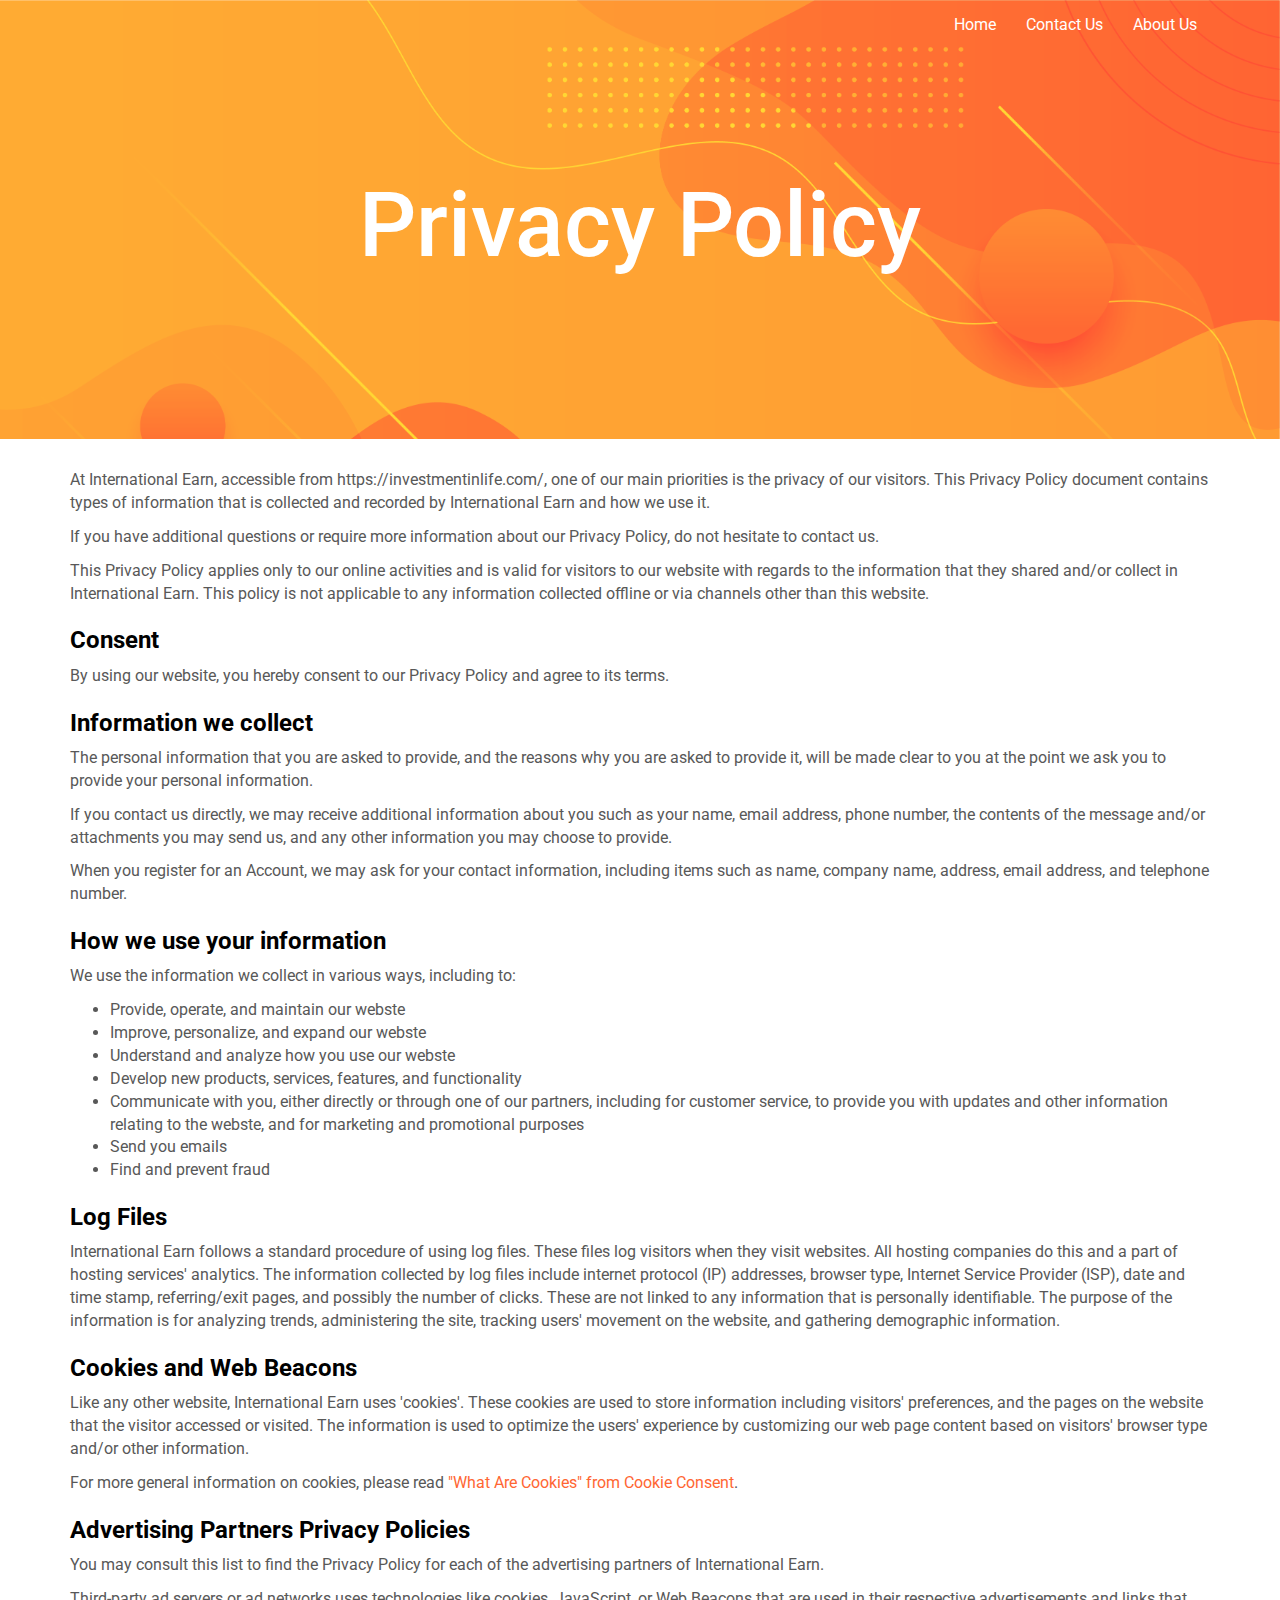
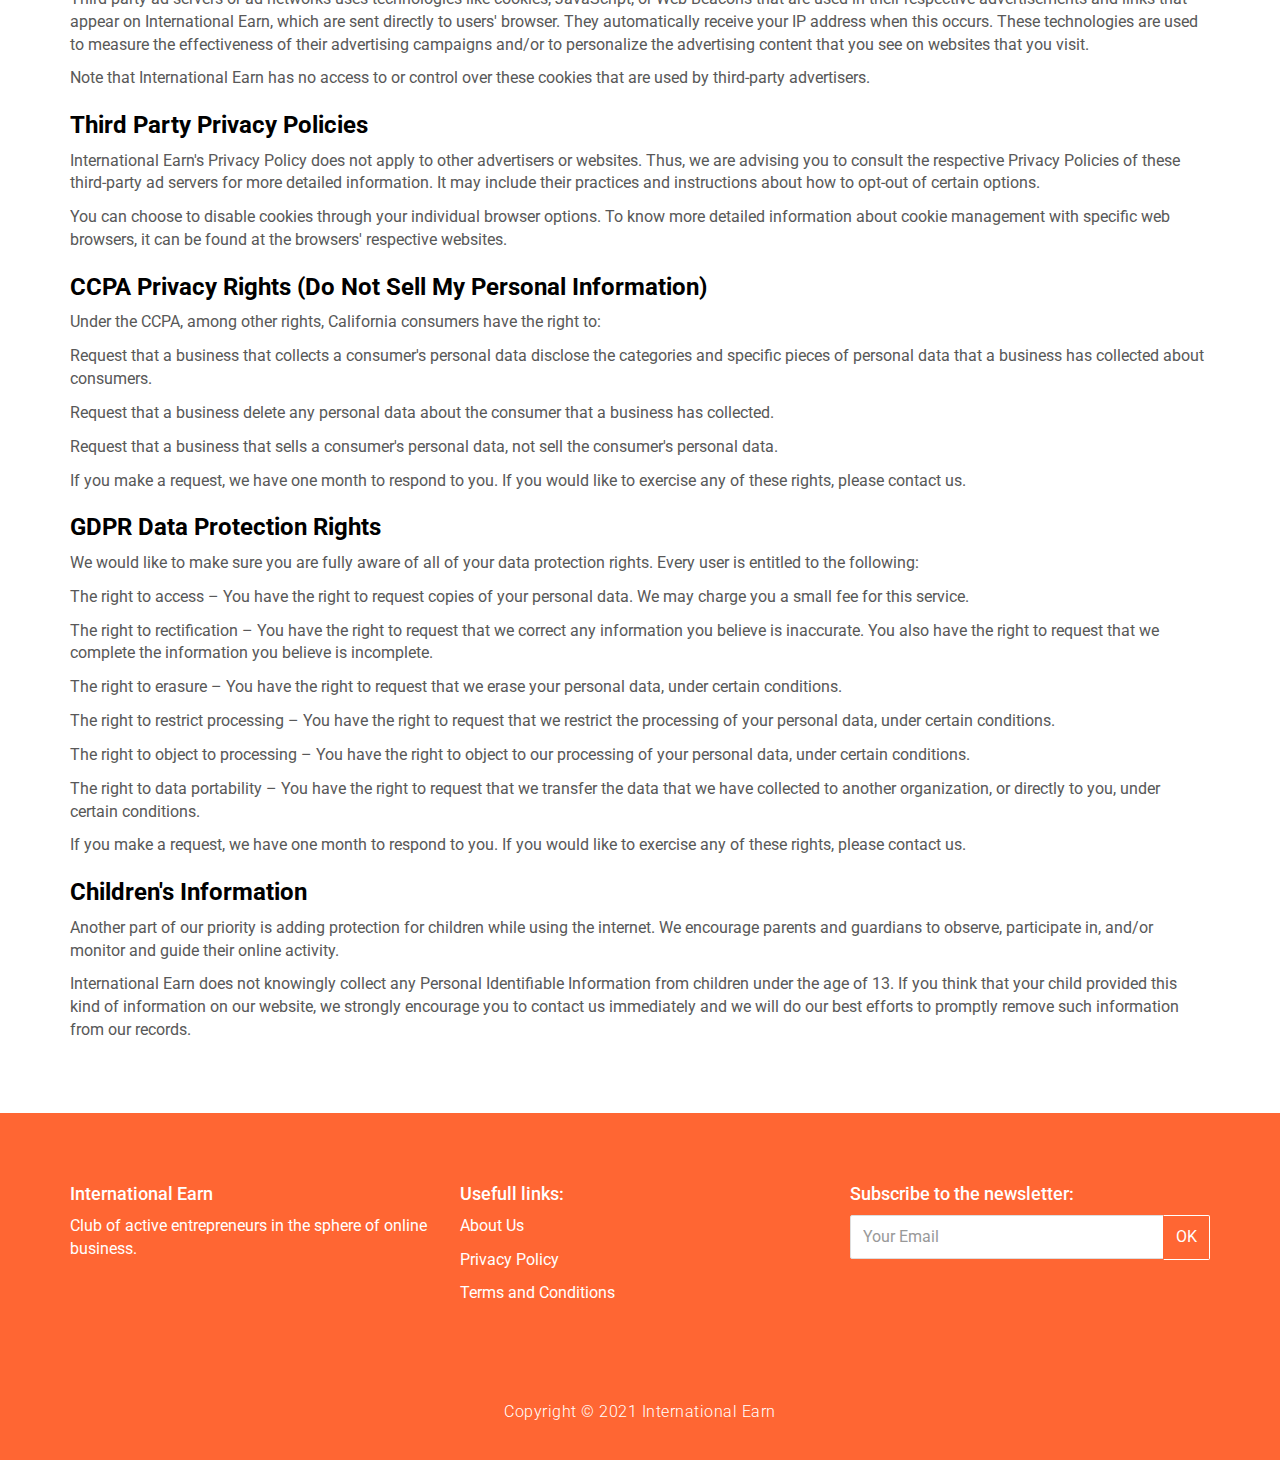
<file: privacy.html>
<!DOCTYPE html>
<html lang="en">

<head>
  <meta charset="UTF-8">
  <meta content="IE=edge" http-equiv="X-UA-Compatible">
  <meta content="width=device-width,initial-scale=1" name="viewport">
  <meta content="description" name="Effective Earnings Club">
  <meta property="og:type" content="website">
  <meta property="og:title" content="International Earn">
  <meta property="og:description" content="Effective Earnings Club">
  <meta property="og:site_name" content="investmentinlife.com">
  <meta property="og:url" content="https://investmentinlife.com/">
  <meta property="og:image" content="https://investmentinlife.com/">
  <link rel="canonical" href="https://investmentinlife.com/">
  <link rel="icon" type="image/png" sizes="32x32" href="assets/images/favicon-32.png">
  <link rel="icon" type="image/png" sizes="16x16" href="assets/images/favicon-16.png">
  <meta name="msapplication-tap-highlight" content="no">
  <link rel="stylesheet" href="assets/css/popup.css">
  <title>International Earn - Privacy Policy</title>

  <style>
      body {
          scroll-behavior: smooth !important;
      }
  </style>

  <link href="./assets/css/styles.css" rel="stylesheet">
</head>

<body>

<header>
  <nav class="navbar navbar-inverse navbar-fixed-top">
    <div class="container">
      <div class="navbar-header">
        <button type="button" class="navbar-toggle collapsed">
          <span class="sr-only">Toggle navigation</span>
          <span class="icon-bar"></span>
          <span class="icon-bar"></span>
          <span class="icon-bar"></span>
        </button>
      </div>

      <div class="navbar-collapse">
        <button type="button" class="close" aria-label="Close"><span aria-hidden="true">&times;</span></button>
        <ul class="nav navbar-nav navbar-right">
          <li><a href="https://investmentinlife.com/" title="">Home</a></li>
          <li><a href="./index.html#contact-section-container" title="">Contact Us</a></li>
          <li><a href="about.html" title="">About Us</a></li>
        </ul>

      </div>
    </div>
  </nav>
</header>

<div class="background-image-container white-text-container"
     style="background-image: url('./assets/images/head-bg.png')">
  <div class="overlay"></div>
  <div class="container">
    <div class="row">
      <div class="col-xs-12">
        <h1>Privacy Policy</h1>
      </div>
    </div>
  </div>
</div>

<div class="section-container">
  <div class="container">
    <div class="row" >
      <div class="col-xs-12">
		<p>At International Earn, accessible from https://investmentinlife.com/, one of our main priorities is the privacy of our visitors. This Privacy Policy document contains types of information that is collected and recorded by International Earn and how we use it.</p>

		<p>If you have additional questions or require more information about our Privacy Policy, do not hesitate to contact us.</p>

		<p>This Privacy Policy applies only to our online activities and is valid for visitors to our website with regards to the information that they shared and/or collect in International Earn. This policy is not applicable to any information collected offline or via channels other than this website.</p>

		<h3><strong>Consent</strong></h3>

		<p>By using our website, you hereby consent to our Privacy Policy and agree to its terms.</p>

		<h3><strong>Information we collect</strong></h3>

		<p>The personal information that you are asked to provide, and the reasons why you are asked to provide it, will be made clear to you at the point we ask you to provide your personal information.</p>
		<p>If you contact us directly, we may receive additional information about you such as your name, email address, phone number, the contents of the message and/or attachments you may send us, and any other information you may choose to provide.</p>
		<p>When you register for an Account, we may ask for your contact information, including items such as name, company name, address, email address, and telephone number.</p>

		<h3><strong>How we use your information</strong></h3>

		<p>We use the information we collect in various ways, including to:</p>

		<ul>
		<li>Provide, operate, and maintain our webste</li>
		<li>Improve, personalize, and expand our webste</li>
		<li>Understand and analyze how you use our webste</li>
		<li>Develop new products, services, features, and functionality</li>
		<li>Communicate with you, either directly or through one of our partners, including for customer service, to provide you with updates and other information relating to the webste, and for marketing and promotional purposes</li>
		<li>Send you emails</li>
		<li>Find and prevent fraud</li>
		</ul>

		<h3><strong>Log Files</strong></h3>

		<p>International Earn follows a standard procedure of using log files. These files log visitors when they visit websites. All hosting companies do this and a part of hosting services' analytics. The information collected by log files include internet protocol (IP) addresses, browser type, Internet Service Provider (ISP), date and time stamp, referring/exit pages, and possibly the number of clicks. These are not linked to any information that is personally identifiable. The purpose of the information is for analyzing trends, administering the site, tracking users' movement on the website, and gathering demographic information.</p>

		<h3><strong>Cookies and Web Beacons</strong></h3>

		<p>Like any other website, International Earn uses 'cookies'. These cookies are used to store information including visitors' preferences, and the pages on the website that the visitor accessed or visited. The information is used to optimize the users' experience by customizing our web page content based on visitors' browser type and/or other information.</p>

		<p>For more general information on cookies, please read <a href="https://www.cookieconsent.com/what-are-cookies/">"What Are Cookies" from Cookie Consent</a>.</p>

		<h3><strong>Advertising Partners Privacy Policies</strong></h3>

		<P>You may consult this list to find the Privacy Policy for each of the advertising partners of International Earn.</p>

		<p>Third-party ad servers or ad networks uses technologies like cookies, JavaScript, or Web Beacons that are used in their respective advertisements and links that appear on International Earn, which are sent directly to users' browser. They automatically receive your IP address when this occurs. These technologies are used to measure the effectiveness of their advertising campaigns and/or to personalize the advertising content that you see on websites that you visit.</p>

		<p>Note that International Earn has no access to or control over these cookies that are used by third-party advertisers.</p>

		<h3><strong>Third Party Privacy Policies</strong></h3>

		<p>International Earn's Privacy Policy does not apply to other advertisers or websites. Thus, we are advising you to consult the respective Privacy Policies of these third-party ad servers for more detailed information. It may include their practices and instructions about how to opt-out of certain options. </p>

		<p>You can choose to disable cookies through your individual browser options. To know more detailed information about cookie management with specific web browsers, it can be found at the browsers' respective websites.</p>

		<h3><strong>CCPA Privacy Rights (Do Not Sell My Personal Information)</strong></h3>

		<p>Under the CCPA, among other rights, California consumers have the right to:</p>
		<p>Request that a business that collects a consumer's personal data disclose the categories and specific pieces of personal data that a business has collected about consumers.</p>
		<p>Request that a business delete any personal data about the consumer that a business has collected.</p>
		<p>Request that a business that sells a consumer's personal data, not sell the consumer's personal data.</p>
		<p>If you make a request, we have one month to respond to you. If you would like to exercise any of these rights, please contact us.</p>

		<h3><strong>GDPR Data Protection Rights</strong></h3>

		<p>We would like to make sure you are fully aware of all of your data protection rights. Every user is entitled to the following:</p>
		<p>The right to access – You have the right to request copies of your personal data. We may charge you a small fee for this service.</p>
		<p>The right to rectification – You have the right to request that we correct any information you believe is inaccurate. You also have the right to request that we complete the information you believe is incomplete.</p>
		<p>The right to erasure – You have the right to request that we erase your personal data, under certain conditions.</p>
		<p>The right to restrict processing – You have the right to request that we restrict the processing of your personal data, under certain conditions.</p>
		<p>The right to object to processing – You have the right to object to our processing of your personal data, under certain conditions.</p>
		<p>The right to data portability – You have the right to request that we transfer the data that we have collected to another organization, or directly to you, under certain conditions.</p>
		<p>If you make a request, we have one month to respond to you. If you would like to exercise any of these rights, please contact us.</p>

		<h3><strong>Children's Information</strong></h3>

		<p>Another part of our priority is adding protection for children while using the internet. We encourage parents and guardians to observe, participate in, and/or monitor and guide their online activity.</p>

		<p>International Earn does not knowingly collect any Personal Identifiable Information from children under the age of 13. If you think that your child provided this kind of information on our website, we strongly encourage you to contact us immediately and we will do our best efforts to promptly remove such information from our records.</p>

      </div>
    </div>
  </div>
</div>

<footer class="footer-container white-text-container">
  <div class="container">
    <div class="row">
      <div class="col-md-4">
        <h4>International Earn</h4>
        <p>Club of active entrepreneurs in the sphere of online business.</p>
      </div>

      <div class="col-md-4">
        <h4>Usefull links:</h4>
        <div>
          <p>
            <a href="about.html">About Us</a>
          </p>
          <p>
            <a href="privacy.html">Privacy Policy</a>
          </p>
          <p>
            <a href="conditions.html">Terms and Conditions</a>
          </p>
        </div>

      </div>

      <div class="col-md-4">

        <h4>Subscribe to the newsletter:</h4>

        <form class="form-group subscribe__forms">
          <div class="input-group">
            <input type="email" name="email" class="form-control footer-input-text" placeholder="Your Email">
            <div class="input-group-btn">
              <button type="submit" class="btn btn-default btn-newsletter ">OK</button>
            </div>
          </div>


        </form>
      </div>
    </div>
  </div>
</footer>

    <div class="sub-footer">
      <div class="container">
        <div class="row">
          <div class="col-md-12">
            <p>Copyright &copy; 2021 International Earn</p>
          </div>
        </div>
      </div>
    </div>

<script>
  document.addEventListener("DOMContentLoaded", function (event) {
    navbarToggleSidebar();
  });
</script>


<script type="text/javascript" src="./assets/js/main.js"></script>
<script src="assets/js/popup.js"></script>
<script src="assets/js/subscribePopup.js"></script>
</body>
</html>
</file>
<file: assets/css/popup.css>
@keyframes slide-in-down {
  from { opacity: 0; top: -20px; }
  to { opacity: 1; top: 30px; }
}

#popup-after-reg {
    display: none;
    position: fixed;
    border-color: rgba(255, 102, 51, 1);
	border-style: solid;
	border: 2 px;
    border-radius: 10px;
    background: rgba(255, 255, 255, 1);
    top: 30px;
    left: 50%;
    transform: translateX(-50%);
    right: auto;
    width: 500px;
    height: min-content;
    color: rgba(88, 88, 88, 1);
    font-size: 30px;
    text-align: center;
    z-index: 1000000;
    animation: slide-in-down 0.3s ease-in-out;
}

#popup-after-reg__inner {
    position: relative;
    height: inherit;
    display: flex;
    flex-direction: column;
    justify-content: center;
    align-items: center;
    padding: 10px;
}

#popup-after-reg__text {
    padding-top: 5px;
    padding-bottom: 15px;
}

#icon-close-popup {
    font-size: 30px;
    line-height: 15px;
    text-align: right;
    width: 100%;
    cursor: pointer;
}
</file>
<file: assets/css/styles.css>
@import url(https://fonts.googleapis.com/css2?family=Roboto&display=swap);
@import url(https://maxcdn.bootstrapcdn.com/font-awesome/4.7.0/css/font-awesome.min.css);
html
{
	font-family: sans-serif;
	ms-text-size-adjust: 100%;
	webkit-text-size-adjust: 100%;
}
body
{
	margin: 0;
}
article,aside,details,figcaption,figure,footer,header,hgroup,main,menu,nav,section,summary
{
	display: block;
}
audio,canvas,progress,video
{
	display: inline-block;
	vertical-align: baseline;
}
audio:not([controls])
{
	display: none;
	height: 0;
}
[hidden],template
{
	display: none;
}
a
{
	background-color: transparent;
}
a:active,a:hover
{
	outline: 0;
}
abbr[title]
{
	border-bottom: 1px dotted;
}
b,strong
{
	font-weight: 700;
}
dfn
{
	font-style: italic;
}
h1
{
	font-size: 2em;
	margin: .67em 0;
}
mark
{
	background: #ff0;
	color: #000;
}
small
{
	font-size: 80%;
}
sub,sup
{
	font-size: 75%;
	line-height: 0;
	position: relative;
	vertical-align: baseline;
}
sup
{
	top: -.5em;
}
sub
{
	bottom: -.25em;
}
img
{
	border: 0;
}
svg:not(:root)
{
	overflow: hidden;
}
figure
{
	margin: 1em 40px;
}
hr
{
	box-sizing: content-box;
	height: 0;
}
pre
{
	overflow: auto;
}
code,kbd,pre,samp
{
	font-family: monospace,monospace;
	font-size: 1em;
}
button,input,optgroup,select,textarea
{
	color: inherit;
	font: inherit;
	margin: 0;
}
button
{
	overflow: visible;
}
button,select
{
	text-transform: none;
}
button,html input[type=button],input[type=reset],input[type=submit]
{
	cursor: pointer;
	webkit-appearance: button;
}
button[disabled],html input[disabled]
{
	cursor: default;
}
button::-moz-focus-inner,input::-moz-focus-inner
{
	border: 0;
	padding: 0;
}
input
{
	line-height: normal;
}
input[type=checkbox],input[type=radio]
{
	box-sizing: border-box;
	padding: 0;
}
input[type=number]::-webkit-inner-spin-button,input[type=number]::-webkit-outer-spin-button
{
	height: auto;
}
input[type=search]
{
	box-sizing: content-box;
	webkit-appearance: textfield;
}
input[type=search]::-webkit-search-cancel-button,input[type=search]::-webkit-search-decoration
{
	webkit-appearance: none;
}
fieldset
{
	border: 1px solid silver;
	margin: 0 2px;
	padding: .35em .625em .75em;
}
textarea
{
	overflow: auto;
}
optgroup
{
	font-weight: 700;
}
table
{
	border-collapse: collapse;
	border-spacing: 0;
}
td,th
{
	padding: 0;
}
@media print
{
	*,:after,:before
	{
		background: transparent!important;
		box-shadow: none!important;
		color: #000!important;
		text-shadow: none!important;
	}
	a,a:visited
	{
		text-decoration: underline;
	}
	a[href]:after
	{
		content: " (" attr(href) ")";
	}
	abbr[title]:after
	{
		content: " (" attr(title) ")";
	}
	a[href^="#"]:after,a[href^="javascript:"]:after
	{
		content: "";
	}
	blockquote,pre
	{
		border: 1px solid #999;
		page-break-inside: avoid;
	}
	thead
	{
		display: table-header-group;
	}
	img,tr
	{
		page-break-inside: avoid;
	}
	img
	{
		max-width: 100%!important;
	}
	h2,h3,p
	{
		orphans: 3;
		widows: 3;
	}
	h2,h3
	{
		page-break-after: avoid;
	}
	.navbar
	{
		display: none;
	}
	.btn>.caret,.dropup>.btn>.caret
	{
		border-top-color: #000!important;
	}
	.label
	{
		border: 1px solid #000;
	}
	.table
	{
		border-collapse: collapse!important;
	}
	.table td,.table th
	{
		background-color: #fff!important;
	}
	.table-bordered td,.table-bordered th
	{
		border: 1px solid #ddd!important;
	}
}
*,:after,:before
{
	box-sizing: border-box;
	moz-box-sizing: border-box;
	webkit-box-sizing: border-box;
}
html
{
	font-size: 10px;
	webkit-tap-highlight-color: transparent;
}
body
{
	background-color: #fff;
	color: #585858;
	font-family: Roboto,Helvetica,Arial,sans-serif;
	font-size: 16px;
	line-height: 1.42857;
}
button,input,select,textarea
{
	font-family: inherit;
	font-size: inherit;
	line-height: inherit;
}
a
{
	color: #FF6633;
	text-decoration: none;
}
a:focus,a:hover
{
	color: #54b9aa;
	text-decoration: underline;
}
a:focus
{
	outline: 5px auto -webkit-focus-ring-color;
	outline-offset: -2px;
}
figure
{
	margin: 0;
}
img
{
	vertical-align: middle;
}
.img-responsive
{
	display: block;
	height: auto;
	max-width: 100%;
}
.img-responsive-icons
{
	display: block;
	height: auto;
	max-width: 50%;
	margin: 0 auto;
}
.img-rounded
{
	border-radius: 4px;
}
.img-thumbnail
{
	background-color: #fff;
	border: 1px solid #ddd;
	border-radius: 2px;
	display: inline-block;
	height: auto;
	line-height: 1.42857;
	max-width: 100%;
	o-transition: all .2s ease-in-out;
	padding: 4px;
	transition: all .2s ease-in-out;
	webkit-transition: all .2s ease-in-out;
}
.img-circle
{
	border-radius: 50%;
}
hr
{
	border: 0;
	border-top: 1px solid #eee;
	margin-bottom: 22px;
	margin-top: 22px;
}
.sr-only
{
	border: 0;
	clip: rect(0,0,0,0);
	height: 1px;
	margin: -1px;
	overflow: hidden;
	padding: 0;
	position: absolute;
	width: 1px;
}
.sr-only-focusable:active,.sr-only-focusable:focus
{
	clip: auto;
	height: auto;
	margin: 0;
	overflow: visible;
	position: static;
	width: auto;
}
[role=button]
{
	cursor: pointer;
}
.h1,.h2,.h3,.h4,.h5,.h6,h1,h2,h3,h4,h5,h6
{
	color: #000;
	font-family: Roboto,Times New Roman,Times,serif;
	font-weight: 500;
	line-height: 1.1;
}
.h1 .small,.h1 small,.h2 .small,.h2 small,.h3 .small,.h3 small,.h4 .small,.h4 small,.h5 .small,.h5 small,.h6 .small,.h6 small,h1 .small,h1 small,h2 .small,h2 small,h3 .small,h3 small,h4 .small,h4 small,h5 .small,h5 small,h6 .small,h6 small
{
	color: #777;
	font-weight: 400;
	line-height: 1;
}
.h1,.h2,.h3,h1,h2,h3
{
	margin-bottom: 11px;
	margin-top: 22px;
}
.h1 .small,.h1 small,.h2 .small,.h2 small,.h3 .small,.h3 small,h1 .small,h1 small,h2 .small,h2 small,h3 .small,h3 small
{
	font-size: 65%;
}
.h4,.h5,.h6,h4,h5,h6
{
	margin-bottom: 11px;
	margin-top: 11px;
}
.h4 .small,.h4 small,.h5 .small,.h5 small,.h6 .small,.h6 small,h4 .small,h4 small,h5 .small,h5 small,h6 .small,h6 small
{
	font-size: 75%;
}
.h1,h1
{
	font-size: 90px;
}
.h2,h2
{
	font-size: 50px;
}
.h3,h3
{
	font-size: 24px;
}
.h4,.h5,h4,h5
{
	font-size: 18px;
}
.h6,h6
{
	font-size: 16px;
}
p
{
	margin: 0 0 11px;
}
.lead
{
	font-size: 18px;
	font-weight: 300;
	line-height: 1.4;
	margin-bottom: 22px;
}
@media (min-width:768px)
{
	.lead
	{
		font-size: 24px;
	}
}
.small,small
{
	font-size: 87%;
}
.mark,mark
{
	background-color: #fcf8e3;
	padding: .2em;
}
.text-left
{
	text-align: left;
}
.text-right
{
	text-align: right;
}
.text-center
{
	text-align: center;
}
.text-justify
{
	text-align: justify;
}
.text-nowrap
{
	white-space: nowrap;
}
.text-lowercase
{
	text-transform: lowercase;
}
.initialism,.text-uppercase
{
	text-transform: uppercase;
}
.text-capitalize
{
	text-transform: capitalize;
}
.text-muted
{
	color: #777;
}
.text-primary
{
	color: #FF6633;
}
a.text-primary:focus,a.text-primary:hover
{
	color: #FF6633;
}
.text-success
{
	color: #fff;
}
a.text-success:focus,a.text-success:hover
{
	color: #e6e6e6;
}
.text-info
{
	color: #31708f;
}
a.text-info:focus,a.text-info:hover
{
	color: #245269;
}
.text-warning
{
	color: #8a6d3b;
}
a.text-warning:focus,a.text-warning:hover
{
	color: #66512c;
}
.text-danger
{
	color: #fff;
}
a.text-danger:focus,a.text-danger:hover
{
	color: #e6e6e6;
}
.bg-primary
{
	background-color: #FF6633;
	color: #fff;
}
a.bg-primary:focus,a.bg-primary:hover
{
	background-color: #FF6633;
}
.bg-success
{
	background-color: #409ede;
}
a.bg-success:focus,a.bg-success:hover
{
	background-color: #2385c8;
}
.bg-info
{
	background-color: #d9edf7;
}
a.bg-info:focus,a.bg-info:hover
{
	background-color: #afd9ee;
}
.bg-warning
{
	background-color: #fcf8e3;
}
a.bg-warning:focus,a.bg-warning:hover
{
	background-color: #f7ecb5;
}
.bg-danger
{
	background-color: #ec3737;
}
a.bg-danger:focus,a.bg-danger:hover
{
	background-color: #db1515;
}
.page-header
{
	border-bottom: 1px solid #eee;
	margin: 44px 0 22px;
	padding-bottom: 10px;
}
ol,ul
{
	margin-bottom: 11px;
	margin-top: 0;
}
ol ol,ol ul,ul ol,ul ul
{
	margin-bottom: 0;
}
.list-inline,.list-unstyled
{
	list-style: none;
	padding-left: 0;
}
.list-inline
{
	margin-left: -5px;
}
.list-inline>li
{
	display: inline-block;
	padding-left: 5px;
	padding-right: 5px;
}
dl
{
	margin-bottom: 22px;
	margin-top: 0;
}
dd,dt
{
	line-height: 1.42857;
}
dt
{
	font-weight: 700;
}
dd
{
	margin-left: 0;
}
.dl-horizontal dd:after,.dl-horizontal dd:before
{
	content: " ";
	display: table;
}
.dl-horizontal dd:after
{
	clear: both;
}
@media (min-width:768px)
{
	.dl-horizontal dt
	{
		clear: left;
		float: left;
		overflow: hidden;
		text-align: right;
		text-overflow: ellipsis;
		white-space: nowrap;
		width: 160px;
	}
	.dl-horizontal dd
	{
		margin-left: 180px;
	}
}
abbr[data-original-title],abbr[title]
{
	border-bottom: 1px dotted #777;
	cursor: help;
}
.initialism
{
	font-size: 90%;
}
blockquote
{
	border-left: 5px solid #eee;
	font-size: 20px;
	margin: 0 0 22px;
	padding: 11px 22px;
}
blockquote ol:last-child,blockquote p:last-child,blockquote ul:last-child
{
	margin-bottom: 0;
}
blockquote .small,blockquote footer,blockquote small
{
	color: #777;
	display: block;
	font-size: 80%;
	line-height: 1.42857;
}
blockquote .small:before,blockquote footer:before,blockquote small:before
{
	content: "\2014 \A0";
}
.blockquote-reverse,blockquote.pull-right
{
	border-left: 0;
	border-right: 5px solid #eee;
	padding-left: 0;
	padding-right: 15px;
	text-align: right;
}
.blockquote-reverse .small:before,.blockquote-reverse footer:before,.blockquote-reverse small:before,blockquote.pull-right .small:before,blockquote.pull-right footer:before,blockquote.pull-right small:before
{
	content: "";
}
.blockquote-reverse .small:after,.blockquote-reverse footer:after,.blockquote-reverse small:after,blockquote.pull-right .small:after,blockquote.pull-right footer:after,blockquote.pull-right small:after
{
	content: "\A0 \2014";
}
address
{
	font-style: normal;
	line-height: 1.42857;
	margin-bottom: 22px;
}
code,kbd,pre,samp
{
	font-family: Menlo,Monaco,Consolas,Courier New,monospace;
}
code
{
	background-color: #f9f2f4;
	color: #c7254e;
}
code,kbd
{
	border-radius: 2px;
	font-size: 90%;
	padding: 2px 4px;
}
kbd
{
	background-color: #333;
	box-shadow: inset 0 -1px 0 rgba(0,0,0,.25);
	color: #fff;
}
kbd kbd
{
	box-shadow: none;
	font-size: 100%;
	font-weight: 700;
	padding: 0;
}
pre
{
	background-color: #f5f5f5;
	border: 1px solid #ccc;
	border-radius: 2px;
	color: #333;
	display: block;
	font-size: 15px;
	line-height: 1.42857;
	margin: 0 0 11px;
	padding: 10.5px;
	word-break: break-all;
	word-wrap: break-word;
}
pre code
{
	background-color: transparent;
	border-radius: 0;
	color: inherit;
	font-size: inherit;
	padding: 0;
	white-space: pre-wrap;
}
.pre-scrollable
{
	max-height: 340px;
	overflow-y: scroll;
}
.container
{
	margin-left: auto;
	margin-right: auto;
	padding-left: 15px;
	padding-right: 15px;
}
.container:after,.container:before
{
	content: " ";
	display: table;
}
.container:after
{
	clear: both;
}
@media (min-width:768px)
{
	.container
	{
		width: 750px;
	}
}
@media (min-width:992px)
{
	.container
	{
		width: 970px;
	}
}
@media (min-width:1200px)
{
	.container
	{
		width: 1170px;
	}
}
.container-fluid
{
	margin-left: auto;
	margin-right: auto;
	padding-left: 15px;
	padding-right: 15px;
}
.container-fluid:after,.container-fluid:before
{
	content: " ";
	display: table;
}
.container-fluid:after
{
	clear: both;
}
.row
{
	margin-left: -15px;
	margin-right: -15px;
}
.row:after,.row:before
{
	content: " ";
	display: table;
}
.row:after
{
	clear: both;
}
.col-lg-1,.col-lg-2,.col-lg-3,.col-lg-4,.col-lg-5,.col-lg-6,.col-lg-7,.col-lg-8,.col-lg-9,.col-lg-10,.col-lg-11,.col-lg-12,.col-md-1,.col-md-2,.col-md-3,.col-md-4,.col-md-5,.col-md-6,.col-md-7,.col-md-8,.col-md-9,.col-md-10,.col-md-11,.col-md-12,.col-sm-1,.col-sm-2,.col-sm-3,.col-sm-4,.col-sm-5,.col-sm-6,.col-sm-7,.col-sm-8,.col-sm-9,.col-sm-10,.col-sm-11,.col-sm-12,.col-xs-1,.col-xs-2,.col-xs-3,.col-xs-4,.col-xs-5,.col-xs-6,.col-xs-7,.col-xs-8,.col-xs-9,.col-xs-10,.col-xs-11,.col-xs-12
{
	min-height: 1px;
	padding-left: 15px;
	padding-right: 15px;
	position: relative;
}
.col-xs-1,.col-xs-2,.col-xs-3,.col-xs-4,.col-xs-5,.col-xs-6,.col-xs-7,.col-xs-8,.col-xs-9,.col-xs-10,.col-xs-11,.col-xs-12
{
	float: left;
}
.col-xs-1
{
	width: 8.33333%;
}
.col-xs-2
{
	width: 16.66667%;
}
.col-xs-3
{
	width: 25%;
}
.col-xs-4
{
	width: 33.33333%;
}
.col-xs-5
{
	width: 41.66667%;
}
.col-xs-6
{
	width: 50%;
}
.col-xs-7
{
	width: 58.33333%;
}
.col-xs-8
{
	width: 66.66667%;
}
.col-xs-9
{
	width: 75%;
}
.col-xs-10
{
	width: 83.33333%;
}
.col-xs-11
{
	width: 91.66667%;
}
.col-xs-12
{
	width: 100%;
}
.col-xs-pull-0
{
	right: auto;
}
.col-xs-pull-1
{
	right: 8.33333%;
}
.col-xs-pull-2
{
	right: 16.66667%;
}
.col-xs-pull-3
{
	right: 25%;
}
.col-xs-pull-4
{
	right: 33.33333%;
}
.col-xs-pull-5
{
	right: 41.66667%;
}
.col-xs-pull-6
{
	right: 50%;
}
.col-xs-pull-7
{
	right: 58.33333%;
}
.col-xs-pull-8
{
	right: 66.66667%;
}
.col-xs-pull-9
{
	right: 75%;
}
.col-xs-pull-10
{
	right: 83.33333%;
}
.col-xs-pull-11
{
	right: 91.66667%;
}
.col-xs-pull-12
{
	right: 100%;
}
.col-xs-push-0
{
	left: auto;
}
.col-xs-push-1
{
	left: 8.33333%;
}
.col-xs-push-2
{
	left: 16.66667%;
}
.col-xs-push-3
{
	left: 25%;
}
.col-xs-push-4
{
	left: 33.33333%;
}
.col-xs-push-5
{
	left: 41.66667%;
}
.col-xs-push-6
{
	left: 50%;
}
.col-xs-push-7
{
	left: 58.33333%;
}
.col-xs-push-8
{
	left: 66.66667%;
}
.col-xs-push-9
{
	left: 75%;
}
.col-xs-push-10
{
	left: 83.33333%;
}
.col-xs-push-11
{
	left: 91.66667%;
}
.col-xs-push-12
{
	left: 100%;
}
.col-xs-offset-0
{
	margin-left: 0;
}
.col-xs-offset-1
{
	margin-left: 8.33333%;
}
.col-xs-offset-2
{
	margin-left: 16.66667%;
}
.col-xs-offset-3
{
	margin-left: 25%;
}
.col-xs-offset-4
{
	margin-left: 33.33333%;
}
.col-xs-offset-5
{
	margin-left: 41.66667%;
}
.col-xs-offset-6
{
	margin-left: 50%;
}
.col-xs-offset-7
{
	margin-left: 58.33333%;
}
.col-xs-offset-8
{
	margin-left: 66.66667%;
}
.col-xs-offset-9
{
	margin-left: 75%;
}
.col-xs-offset-10
{
	margin-left: 83.33333%;
}
.col-xs-offset-11
{
	margin-left: 91.66667%;
}
.col-xs-offset-12
{
	margin-left: 100%;
}
@media (min-width:768px)
{
	.col-sm-1,.col-sm-2,.col-sm-3,.col-sm-4,.col-sm-5,.col-sm-6,.col-sm-7,.col-sm-8,.col-sm-9,.col-sm-10,.col-sm-11,.col-sm-12
	{
		float: left;
	}
	.col-sm-1
	{
		width: 8.33333%;
	}
	.col-sm-2
	{
		width: 16.66667%;
	}
	.col-sm-3
	{
		width: 25%;
	}
	.col-sm-4
	{
		width: 33.33333%;
	}
	.col-sm-5
	{
		width: 41.66667%;
	}
	.col-sm-6
	{
		width: 50%;
	}
	.col-sm-7
	{
		width: 58.33333%;
	}
	.col-sm-8
	{
		width: 66.66667%;
	}
	.col-sm-9
	{
		width: 75%;
	}
	.col-sm-10
	{
		width: 83.33333%;
	}
	.col-sm-11
	{
		width: 91.66667%;
	}
	.col-sm-12
	{
		width: 100%;
	}
	.col-sm-pull-0
	{
		right: auto;
	}
	.col-sm-pull-1
	{
		right: 8.33333%;
	}
	.col-sm-pull-2
	{
		right: 16.66667%;
	}
	.col-sm-pull-3
	{
		right: 25%;
	}
	.col-sm-pull-4
	{
		right: 33.33333%;
	}
	.col-sm-pull-5
	{
		right: 41.66667%;
	}
	.col-sm-pull-6
	{
		right: 50%;
	}
	.col-sm-pull-7
	{
		right: 58.33333%;
	}
	.col-sm-pull-8
	{
		right: 66.66667%;
	}
	.col-sm-pull-9
	{
		right: 75%;
	}
	.col-sm-pull-10
	{
		right: 83.33333%;
	}
	.col-sm-pull-11
	{
		right: 91.66667%;
	}
	.col-sm-pull-12
	{
		right: 100%;
	}
	.col-sm-push-0
	{
		left: auto;
	}
	.col-sm-push-1
	{
		left: 8.33333%;
	}
	.col-sm-push-2
	{
		left: 16.66667%;
	}
	.col-sm-push-3
	{
		left: 25%;
	}
	.col-sm-push-4
	{
		left: 33.33333%;
	}
	.col-sm-push-5
	{
		left: 41.66667%;
	}
	.col-sm-push-6
	{
		left: 50%;
	}
	.col-sm-push-7
	{
		left: 58.33333%;
	}
	.col-sm-push-8
	{
		left: 66.66667%;
	}
	.col-sm-push-9
	{
		left: 75%;
	}
	.col-sm-push-10
	{
		left: 83.33333%;
	}
	.col-sm-push-11
	{
		left: 91.66667%;
	}
	.col-sm-push-12
	{
		left: 100%;
	}
	.col-sm-offset-0
	{
		margin-left: 0;
	}
	.col-sm-offset-1
	{
		margin-left: 8.33333%;
	}
	.col-sm-offset-2
	{
		margin-left: 16.66667%;
	}
	.col-sm-offset-3
	{
		margin-left: 25%;
	}
	.col-sm-offset-4
	{
		margin-left: 33.33333%;
	}
	.col-sm-offset-5
	{
		margin-left: 41.66667%;
	}
	.col-sm-offset-6
	{
		margin-left: 50%;
	}
	.col-sm-offset-7
	{
		margin-left: 58.33333%;
	}
	.col-sm-offset-8
	{
		margin-left: 66.66667%;
	}
	.col-sm-offset-9
	{
		margin-left: 75%;
	}
	.col-sm-offset-10
	{
		margin-left: 83.33333%;
	}
	.col-sm-offset-11
	{
		margin-left: 91.66667%;
	}
	.col-sm-offset-12
	{
		margin-left: 100%;
	}
}
@media (min-width:992px)
{
	.col-md-1,.col-md-2,.col-md-3,.col-md-4,.col-md-5,.col-md-6,.col-md-7,.col-md-8,.col-md-9,.col-md-10,.col-md-11,.col-md-12
	{
		float: left;
	}
	.col-md-1
	{
		width: 8.33333%;
	}
	.col-md-2
	{
		width: 16.66667%;
	}
	.col-md-3
	{
		width: 25%;
	}
	.col-md-4
	{
		width: 33.33333%;
	}
	.col-md-5
	{
		width: 41.66667%;
	}
	.col-md-6
	{
		width: 50%;
	}
	.col-md-7
	{
		width: 58.33333%;
	}
	.col-md-8
	{
		width: 66.66667%;
	}
	.col-md-9
	{
		width: 75%;
	}
	.col-md-10
	{
		width: 83.33333%;
	}
	.col-md-11
	{
		width: 91.66667%;
	}
	.col-md-12
	{
		width: 100%;
	}
	.col-md-pull-0
	{
		right: auto;
	}
	.col-md-pull-1
	{
		right: 8.33333%;
	}
	.col-md-pull-2
	{
		right: 16.66667%;
	}
	.col-md-pull-3
	{
		right: 25%;
	}
	.col-md-pull-4
	{
		right: 33.33333%;
	}
	.col-md-pull-5
	{
		right: 41.66667%;
	}
	.col-md-pull-6
	{
		right: 50%;
	}
	.col-md-pull-7
	{
		right: 58.33333%;
	}
	.col-md-pull-8
	{
		right: 66.66667%;
	}
	.col-md-pull-9
	{
		right: 75%;
	}
	.col-md-pull-10
	{
		right: 83.33333%;
	}
	.col-md-pull-11
	{
		right: 91.66667%;
	}
	.col-md-pull-12
	{
		right: 100%;
	}
	.col-md-push-0
	{
		left: auto;
	}
	.col-md-push-1
	{
		left: 8.33333%;
	}
	.col-md-push-2
	{
		left: 16.66667%;
	}
	.col-md-push-3
	{
		left: 25%;
	}
	.col-md-push-4
	{
		left: 33.33333%;
	}
	.col-md-push-5
	{
		left: 41.66667%;
	}
	.col-md-push-6
	{
		left: 50%;
	}
	.col-md-push-7
	{
		left: 58.33333%;
	}
	.col-md-push-8
	{
		left: 66.66667%;
	}
	.col-md-push-9
	{
		left: 75%;
	}
	.col-md-push-10
	{
		left: 83.33333%;
	}
	.col-md-push-11
	{
		left: 91.66667%;
	}
	.col-md-push-12
	{
		left: 100%;
	}
	.col-md-offset-0
	{
		margin-left: 0;
	}
	.col-md-offset-1
	{
		margin-left: 8.33333%;
	}
	.col-md-offset-2
	{
		margin-left: 16.66667%;
	}
	.col-md-offset-3
	{
		margin-left: 25%;
	}
	.col-md-offset-4
	{
		margin-left: 33.33333%;
	}
	.col-md-offset-5
	{
		margin-left: 41.66667%;
	}
	.col-md-offset-6
	{
		margin-left: 50%;
	}
	.col-md-offset-7
	{
		margin-left: 58.33333%;
	}
	.col-md-offset-8
	{
		margin-left: 66.66667%;
	}
	.col-md-offset-9
	{
		margin-left: 75%;
	}
	.col-md-offset-10
	{
		margin-left: 83.33333%;
	}
	.col-md-offset-11
	{
		margin-left: 91.66667%;
	}
	.col-md-offset-12
	{
		margin-left: 100%;
	}
}
@media (min-width:1200px)
{
	.col-lg-1,.col-lg-2,.col-lg-3,.col-lg-4,.col-lg-5,.col-lg-6,.col-lg-7,.col-lg-8,.col-lg-9,.col-lg-10,.col-lg-11,.col-lg-12
	{
		float: left;
	}
	.col-lg-1
	{
		width: 8.33333%;
	}
	.col-lg-2
	{
		width: 16.66667%;
	}
	.col-lg-3
	{
		width: 25%;
	}
	.col-lg-4
	{
		width: 33.33333%;
	}
	.col-lg-5
	{
		width: 41.66667%;
	}
	.col-lg-6
	{
		width: 50%;
	}
	.col-lg-7
	{
		width: 58.33333%;
	}
	.col-lg-8
	{
		width: 66.66667%;
	}
	.col-lg-9
	{
		width: 75%;
	}
	.col-lg-10
	{
		width: 83.33333%;
	}
	.col-lg-11
	{
		width: 91.66667%;
	}
	.col-lg-12
	{
		width: 100%;
	}
	.col-lg-pull-0
	{
		right: auto;
	}
	.col-lg-pull-1
	{
		right: 8.33333%;
	}
	.col-lg-pull-2
	{
		right: 16.66667%;
	}
	.col-lg-pull-3
	{
		right: 25%;
	}
	.col-lg-pull-4
	{
		right: 33.33333%;
	}
	.col-lg-pull-5
	{
		right: 41.66667%;
	}
	.col-lg-pull-6
	{
		right: 50%;
	}
	.col-lg-pull-7
	{
		right: 58.33333%;
	}
	.col-lg-pull-8
	{
		right: 66.66667%;
	}
	.col-lg-pull-9
	{
		right: 75%;
	}
	.col-lg-pull-10
	{
		right: 83.33333%;
	}
	.col-lg-pull-11
	{
		right: 91.66667%;
	}
	.col-lg-pull-12
	{
		right: 100%;
	}
	.col-lg-push-0
	{
		left: auto;
	}
	.col-lg-push-1
	{
		left: 8.33333%;
	}
	.col-lg-push-2
	{
		left: 16.66667%;
	}
	.col-lg-push-3
	{
		left: 25%;
	}
	.col-lg-push-4
	{
		left: 33.33333%;
	}
	.col-lg-push-5
	{
		left: 41.66667%;
	}
	.col-lg-push-6
	{
		left: 50%;
	}
	.col-lg-push-7
	{
		left: 58.33333%;
	}
	.col-lg-push-8
	{
		left: 66.66667%;
	}
	.col-lg-push-9
	{
		left: 75%;
	}
	.col-lg-push-10
	{
		left: 83.33333%;
	}
	.col-lg-push-11
	{
		left: 91.66667%;
	}
	.col-lg-push-12
	{
		left: 100%;
	}
	.col-lg-offset-0
	{
		margin-left: 0;
	}
	.col-lg-offset-1
	{
		margin-left: 8.33333%;
	}
	.col-lg-offset-2
	{
		margin-left: 16.66667%;
	}
	.col-lg-offset-3
	{
		margin-left: 25%;
	}
	.col-lg-offset-4
	{
		margin-left: 33.33333%;
	}
	.col-lg-offset-5
	{
		margin-left: 41.66667%;
	}
	.col-lg-offset-6
	{
		margin-left: 50%;
	}
	.col-lg-offset-7
	{
		margin-left: 58.33333%;
	}
	.col-lg-offset-8
	{
		margin-left: 66.66667%;
	}
	.col-lg-offset-9
	{
		margin-left: 75%;
	}
	.col-lg-offset-10
	{
		margin-left: 83.33333%;
	}
	.col-lg-offset-11
	{
		margin-left: 91.66667%;
	}
	.col-lg-offset-12
	{
		margin-left: 100%;
	}
}
table
{
	background-color: transparent;
}
caption
{
	color: #777;
	padding-bottom: 8px;
	padding-top: 8px;
}
caption,th
{
	text-align: left;
}
.table
{
	margin-bottom: 22px;
	max-width: 100%;
	width: 100%;
}
.table>tbody>tr>td,.table>tbody>tr>th,.table>tfoot>tr>td,.table>tfoot>tr>th,.table>thead>tr>td,.table>thead>tr>th
{
	border-top: 1px solid #ddd;
	line-height: 1.42857;
	padding: 8px;
	vertical-align: top;
}
.table>thead>tr>th
{
	border-bottom: 2px solid #ddd;
	vertical-align: bottom;
}
.table>caption+thead>tr:first-child>td,.table>caption+thead>tr:first-child>th,.table>colgroup+thead>tr:first-child>td,.table>colgroup+thead>tr:first-child>th,.table>thead:first-child>tr:first-child>td,.table>thead:first-child>tr:first-child>th
{
	border-top: 0;
}
.table>tbody+tbody
{
	border-top: 2px solid #ddd;
}
.table .table
{
	background-color: #fff;
}
.table-condensed>tbody>tr>td,.table-condensed>tbody>tr>th,.table-condensed>tfoot>tr>td,.table-condensed>tfoot>tr>th,.table-condensed>thead>tr>td,.table-condensed>thead>tr>th
{
	padding: 5px;
}
.table-bordered,.table-bordered>tbody>tr>td,.table-bordered>tbody>tr>th,.table-bordered>tfoot>tr>td,.table-bordered>tfoot>tr>th,.table-bordered>thead>tr>td,.table-bordered>thead>tr>th
{
	border: 1px solid #ddd;
}
.table-bordered>thead>tr>td,.table-bordered>thead>tr>th
{
	border-bottom-width: 2px;
}
.table-striped>tbody>tr:nth-of-type(odd)
{
	background-color: #f9f9f9;
}
.table-hover>tbody>tr:hover
{
	background-color: #f5f5f5;
}
table col[class*=col-]
{
	display: table-column;
	float: none;
	position: static;
}
table td[class*=col-],table th[class*=col-]
{
	display: table-cell;
	float: none;
	position: static;
}
.table>tbody>tr.active>td,.table>tbody>tr.active>th,.table>tbody>tr>td.active,.table>tbody>tr>th.active,.table>tfoot>tr.active>td,.table>tfoot>tr.active>th,.table>tfoot>tr>td.active,.table>tfoot>tr>th.active,.table>thead>tr.active>td,.table>thead>tr.active>th,.table>thead>tr>td.active,.table>thead>tr>th.active
{
	background-color: #f5f5f5;
}
.table-hover>tbody>tr.active:hover>td,.table-hover>tbody>tr.active:hover>th,.table-hover>tbody>tr:hover>.active,.table-hover>tbody>tr>td.active:hover,.table-hover>tbody>tr>th.active:hover
{
	background-color: #e8e8e8;
}
.table>tbody>tr.success>td,.table>tbody>tr.success>th,.table>tbody>tr>td.success,.table>tbody>tr>th.success,.table>tfoot>tr.success>td,.table>tfoot>tr.success>th,.table>tfoot>tr>td.success,.table>tfoot>tr>th.success,.table>thead>tr.success>td,.table>thead>tr.success>th,.table>thead>tr>td.success,.table>thead>tr>th.success
{
	background-color: #409ede;
}
.table-hover>tbody>tr.success:hover>td,.table-hover>tbody>tr.success:hover>th,.table-hover>tbody>tr:hover>.success,.table-hover>tbody>tr>td.success:hover,.table-hover>tbody>tr>th.success:hover
{
	background-color: #2a93da;
}
.table>tbody>tr.info>td,.table>tbody>tr.info>th,.table>tbody>tr>td.info,.table>tbody>tr>th.info,.table>tfoot>tr.info>td,.table>tfoot>tr.info>th,.table>tfoot>tr>td.info,.table>tfoot>tr>th.info,.table>thead>tr.info>td,.table>thead>tr.info>th,.table>thead>tr>td.info,.table>thead>tr>th.info
{
	background-color: #d9edf7;
}
.table-hover>tbody>tr.info:hover>td,.table-hover>tbody>tr.info:hover>th,.table-hover>tbody>tr:hover>.info,.table-hover>tbody>tr>td.info:hover,.table-hover>tbody>tr>th.info:hover
{
	background-color: #c4e3f3;
}
.table>tbody>tr.warning>td,.table>tbody>tr.warning>th,.table>tbody>tr>td.warning,.table>tbody>tr>th.warning,.table>tfoot>tr.warning>td,.table>tfoot>tr.warning>th,.table>tfoot>tr>td.warning,.table>tfoot>tr>th.warning,.table>thead>tr.warning>td,.table>thead>tr.warning>th,.table>thead>tr>td.warning,.table>thead>tr>th.warning
{
	background-color: #fcf8e3;
}
.table-hover>tbody>tr.warning:hover>td,.table-hover>tbody>tr.warning:hover>th,.table-hover>tbody>tr:hover>.warning,.table-hover>tbody>tr>td.warning:hover,.table-hover>tbody>tr>th.warning:hover
{
	background-color: #faf2cc;
}
.table>tbody>tr.danger>td,.table>tbody>tr.danger>th,.table>tbody>tr>td.danger,.table>tbody>tr>th.danger,.table>tfoot>tr.danger>td,.table>tfoot>tr.danger>th,.table>tfoot>tr>td.danger,.table>tfoot>tr>th.danger,.table>thead>tr.danger>td,.table>thead>tr.danger>th,.table>thead>tr>td.danger,.table>thead>tr>th.danger
{
	background-color: #ec3737;
}
.table-hover>tbody>tr.danger:hover>td,.table-hover>tbody>tr.danger:hover>th,.table-hover>tbody>tr:hover>.danger,.table-hover>tbody>tr>td.danger:hover,.table-hover>tbody>tr>th.danger:hover
{
	background-color: #ea2020;
}
.table-responsive
{
	min-height: .01%;
	overflow-x: auto;
}
@media screen and (max-width:767px)
{
	.table-responsive
	{
		border: 1px solid #ddd;
		margin-bottom: 16.5px;
		ms-overflow-style: -ms-autohiding-scrollbar;
		overflow-y: hidden;
		width: 100%;
	}
	.table-responsive>.table
	{
		margin-bottom: 0;
	}
	.table-responsive>.table>tbody>tr>td,.table-responsive>.table>tbody>tr>th,.table-responsive>.table>tfoot>tr>td,.table-responsive>.table>tfoot>tr>th,.table-responsive>.table>thead>tr>td,.table-responsive>.table>thead>tr>th
	{
		white-space: nowrap;
	}
	.table-responsive>.table-bordered
	{
		border: 0;
	}
	.table-responsive>.table-bordered>tbody>tr>td:first-child,.table-responsive>.table-bordered>tbody>tr>th:first-child,.table-responsive>.table-bordered>tfoot>tr>td:first-child,.table-responsive>.table-bordered>tfoot>tr>th:first-child,.table-responsive>.table-bordered>thead>tr>td:first-child,.table-responsive>.table-bordered>thead>tr>th:first-child
	{
		border-left: 0;
	}
	.table-responsive>.table-bordered>tbody>tr>td:last-child,.table-responsive>.table-bordered>tbody>tr>th:last-child,.table-responsive>.table-bordered>tfoot>tr>td:last-child,.table-responsive>.table-bordered>tfoot>tr>th:last-child,.table-responsive>.table-bordered>thead>tr>td:last-child,.table-responsive>.table-bordered>thead>tr>th:last-child
	{
		border-right: 0;
	}
	.table-responsive>.table-bordered>tbody>tr:last-child>td,.table-responsive>.table-bordered>tbody>tr:last-child>th,.table-responsive>.table-bordered>tfoot>tr:last-child>td,.table-responsive>.table-bordered>tfoot>tr:last-child>th
	{
		border-bottom: 0;
	}
}
fieldset
{
	margin: 0;
	min-width: 0;
}
fieldset,legend
{
	border: 0;
	padding: 0;
}
legend
{
	border-bottom: 1px solid #e5e5e5;
	color: #333;
	display: block;
	font-size: 24px;
	line-height: inherit;
	margin-bottom: 22px;
	width: 100%;
}
label
{
	display: inline-block;
	font-weight: 700;
	margin-bottom: 5px;
	max-width: 100%;
}
input[type=search]
{
	box-sizing: border-box;
	moz-box-sizing: border-box;
	webkit-box-sizing: border-box;
}
input[type=checkbox],input[type=radio]
{
	line-height: normal;
	margin: 4px 0 0;
	margin-top: 1px\9;
}
input[type=file]
{
	display: block;
}
input[type=range]
{
	display: block;
	width: 100%;
}
select[multiple],select[size]
{
	height: auto;
}
input[type=checkbox]:focus,input[type=file]:focus,input[type=radio]:focus
{
	outline: 5px auto -webkit-focus-ring-color;
	outline-offset: -2px;
}
output
{
	padding-top: 11px;
}
.form-control,output
{
	color: #555;
	display: block;
	font-size: 16px;
	line-height: 1.42857;
}
.form-control
{
	background-color: #fff;
	background-image: none;
	border: 1px solid #ddd;
	border-radius: 2px;
	box-shadow: inset 0 1px 1px rgba(0,0,0,.075);
	height: 44px;
	o-transition: border-color ease-in-out .15s,box-shadow ease-in-out .15s;
	padding: 10px 12px;
	transition: border-color .15s ease-in-out,box-shadow .15s ease-in-out;
	webkit-box-shadow: inset 0 1px 1px rgba(0,0,0,.075);
	webkit-transition: border-color .15s ease-in-out,box-shadow .15s ease-in-out;
	width: 100%;
}
.form-control:focus
{
	border-color: #66afe9;
	box-shadow: inset 0 1px 1px rgba(0,0,0,.075),0 0 8px rgba(102,175,233,.6);
	webkit-box-shadow: inset 0 1px 1px rgba(0,0,0,.075),0 0 8px rgba(102,175,233,.6);
}
.form-control::-moz-placeholder
{
	color: #999;
	opacity: 1;
}
.form-control:-ms-input-placeholder
{
	color: #999;
}
.form-control::-webkit-input-placeholder
{
	color: #999;
}
.form-control::-ms-expand
{
	background-color: transparent;
	border: 0;
}
.form-control[disabled],.form-control[readonly],fieldset[disabled] .form-control
{
	background-color: #eee;
	opacity: 1;
}
.form-control[disabled],fieldset[disabled] .form-control
{
	cursor: not-allowed;
}
textarea.form-control
{
	height: auto;
}
input[type=search]
{
	webkit-appearance: none;
}
@media screen and (-webkit-min-device-pixel-ratio:0)
{
	input[type=date].form-control,input[type=datetime-local].form-control,input[type=month].form-control,input[type=time].form-control
	{
		line-height: 44px;
	}
	.input-group-sm>.input-group-btn>input[type=date].btn,.input-group-sm>.input-group-btn>input[type=datetime-local].btn,.input-group-sm>.input-group-btn>input[type=month].btn,.input-group-sm>.input-group-btn>input[type=time].btn,.input-group-sm>input[type=date].form-control,.input-group-sm>input[type=date].input-group-addon,.input-group-sm>input[type=datetime-local].form-control,.input-group-sm>input[type=datetime-local].input-group-addon,.input-group-sm>input[type=month].form-control,.input-group-sm>input[type=month].input-group-addon,.input-group-sm>input[type=time].form-control,.input-group-sm>input[type=time].input-group-addon,.input-group-sm input[type=date],.input-group-sm input[type=datetime-local],.input-group-sm input[type=month],.input-group-sm input[type=time],input[type=date].input-sm,input[type=datetime-local].input-sm,input[type=month].input-sm,input[type=time].input-sm
	{
		line-height: 33px;
	}
	.input-group-lg>.input-group-btn>input[type=date].btn,.input-group-lg>.input-group-btn>input[type=datetime-local].btn,.input-group-lg>.input-group-btn>input[type=month].btn,.input-group-lg>.input-group-btn>input[type=time].btn,.input-group-lg>input[type=date].form-control,.input-group-lg>input[type=date].input-group-addon,.input-group-lg>input[type=datetime-local].form-control,.input-group-lg>input[type=datetime-local].input-group-addon,.input-group-lg>input[type=month].form-control,.input-group-lg>input[type=month].input-group-addon,.input-group-lg>input[type=time].form-control,.input-group-lg>input[type=time].input-group-addon,.input-group-lg input[type=date],.input-group-lg input[type=datetime-local],.input-group-lg input[type=month],.input-group-lg input[type=time],input[type=date].input-lg,input[type=datetime-local].input-lg,input[type=month].input-lg,input[type=time].input-lg
	{
		line-height: 49px;
	}
}
.form-group
{
	margin-bottom: 15px;
}
.checkbox,.radio
{
	display: block;
	margin-bottom: 10px;
	margin-top: 10px;
	position: relative;
}
.checkbox label,.radio label
{
	cursor: pointer;
	font-weight: 400;
	margin-bottom: 0;
	min-height: 22px;
	padding-left: 20px;
}
.checkbox-inline input[type=checkbox],.checkbox input[type=checkbox],.radio-inline input[type=radio],.radio input[type=radio]
{
	margin-left: -20px;
	margin-top: 4px\9;
	position: absolute;
}
.checkbox+.checkbox,.radio+.radio
{
	margin-top: -5px;
}
.checkbox-inline,.radio-inline
{
	cursor: pointer;
	display: inline-block;
	font-weight: 400;
	margin-bottom: 0;
	padding-left: 20px;
	position: relative;
	vertical-align: middle;
}
.checkbox-inline+.checkbox-inline,.radio-inline+.radio-inline
{
	margin-left: 10px;
	margin-top: 0;
}
.checkbox-inline.disabled,.checkbox.disabled label,.radio-inline.disabled,.radio.disabled label,fieldset[disabled] .checkbox-inline,fieldset[disabled] .checkbox label,fieldset[disabled] .radio-inline,fieldset[disabled] .radio label,fieldset[disabled] input[type=checkbox],fieldset[disabled] input[type=radio],input[type=checkbox].disabled,input[type=checkbox][disabled],input[type=radio].disabled,input[type=radio][disabled]
{
	cursor: not-allowed;
}
.form-control-static
{
	margin-bottom: 0;
	min-height: 38px;
	padding-bottom: 11px;
	padding-top: 11px;
}
.form-control-static.input-lg,.form-control-static.input-sm,.input-group-lg>.form-control-static.form-control,.input-group-lg>.form-control-static.input-group-addon,.input-group-lg>.input-group-btn>.form-control-static.btn,.input-group-sm>.form-control-static.form-control,.input-group-sm>.form-control-static.input-group-addon,.input-group-sm>.input-group-btn>.form-control-static.btn
{
	padding-left: 0;
	padding-right: 0;
}
.input-group-sm>.form-control,.input-group-sm>.input-group-addon,.input-group-sm>.input-group-btn>.btn,.input-sm
{
	border-radius: 2px;
	font-size: 14px;
	height: 33px;
	line-height: 1.5;
	padding: 5px 10px;
}
.input-group-sm>.input-group-btn>select.btn,.input-group-sm>select.form-control,.input-group-sm>select.input-group-addon,select.input-sm
{
	height: 33px;
	line-height: 33px;
}
.input-group-sm>.input-group-btn>select[multiple].btn,.input-group-sm>.input-group-btn>textarea.btn,.input-group-sm>select[multiple].form-control,.input-group-sm>select[multiple].input-group-addon,.input-group-sm>textarea.form-control,.input-group-sm>textarea.input-group-addon,select[multiple].input-sm,textarea.input-sm
{
	height: auto;
}
.form-group-sm .form-control
{
	border-radius: 2px;
	font-size: 14px;
	height: 33px;
	line-height: 1.5;
	padding: 5px 10px;
}
.form-group-sm select.form-control
{
	height: 33px;
	line-height: 33px;
}
.form-group-sm select[multiple].form-control,.form-group-sm textarea.form-control
{
	height: auto;
}
.form-group-sm .form-control-static
{
	font-size: 14px;
	height: 33px;
	line-height: 1.5;
	min-height: 36px;
	padding: 6px 10px;
}
.input-group-lg>.form-control,.input-group-lg>.input-group-addon,.input-group-lg>.input-group-btn>.btn,.input-lg
{
	border-radius: 4px;
	font-size: 20px;
	height: 49px;
	line-height: 1.33333;
	padding: 10px 16px;
}
.input-group-lg>.input-group-btn>select.btn,.input-group-lg>select.form-control,.input-group-lg>select.input-group-addon,select.input-lg
{
	height: 49px;
	line-height: 49px;
}
.input-group-lg>.input-group-btn>select[multiple].btn,.input-group-lg>.input-group-btn>textarea.btn,.input-group-lg>select[multiple].form-control,.input-group-lg>select[multiple].input-group-addon,.input-group-lg>textarea.form-control,.input-group-lg>textarea.input-group-addon,select[multiple].input-lg,textarea.input-lg
{
	height: auto;
}
.form-group-lg .form-control
{
	border-radius: 4px;
	font-size: 20px;
	height: 49px;
	line-height: 1.33333;
	padding: 10px 16px;
}
.form-group-lg select.form-control
{
	height: 49px;
	line-height: 49px;
}
.form-group-lg select[multiple].form-control,.form-group-lg textarea.form-control
{
	height: auto;
}
.form-group-lg .form-control-static
{
	font-size: 20px;
	height: 49px;
	line-height: 1.33333;
	min-height: 42px;
	padding: 11px 16px;
}
.has-feedback
{
	position: relative;
}
.has-feedback .form-control
{
	padding-right: 55px;
}
.form-control-feedback
{
	display: block;
	height: 44px;
	line-height: 44px;
	pointer-events: none;
	position: absolute;
	right: 0;
	text-align: center;
	top: 0;
	width: 44px;
	z-index: 2;
}
.form-group-lg .form-control+.form-control-feedback,.input-group-lg+.form-control-feedback,.input-group-lg>.form-control+.form-control-feedback,.input-group-lg>.input-group-addon+.form-control-feedback,.input-group-lg>.input-group-btn>.btn+.form-control-feedback,.input-lg+.form-control-feedback
{
	height: 49px;
	line-height: 49px;
	width: 49px;
}
.form-group-sm .form-control+.form-control-feedback,.input-group-sm+.form-control-feedback,.input-group-sm>.form-control+.form-control-feedback,.input-group-sm>.input-group-addon+.form-control-feedback,.input-group-sm>.input-group-btn>.btn+.form-control-feedback,.input-sm+.form-control-feedback
{
	height: 33px;
	line-height: 33px;
	width: 33px;
}
.has-success .checkbox,.has-success .checkbox-inline,.has-success.checkbox-inline label,.has-success.checkbox label,.has-success .control-label,.has-success .help-block,.has-success .radio,.has-success .radio-inline,.has-success.radio-inline label,.has-success.radio label
{
	color: #fff;
}
.has-success .form-control
{
	border-color: #fff;
	box-shadow: inset 0 1px 1px rgba(0,0,0,.075);
	webkit-box-shadow: inset 0 1px 1px rgba(0,0,0,.075);
}
.has-success .form-control:focus
{
	border-color: #e6e6e6;
	box-shadow: inset 0 1px 1px rgba(0,0,0,.075),0 0 6px #fff;
	webkit-box-shadow: inset 0 1px 1px rgba(0,0,0,.075),0 0 6px #fff;
}
.has-success .input-group-addon
{
	background-color: #409ede;
	border-color: #fff;
	color: #fff;
}
.has-success .form-control-feedback
{
	color: #fff;
}
.has-warning .checkbox,.has-warning .checkbox-inline,.has-warning.checkbox-inline label,.has-warning.checkbox label,.has-warning .control-label,.has-warning .help-block,.has-warning .radio,.has-warning .radio-inline,.has-warning.radio-inline label,.has-warning.radio label
{
	color: #8a6d3b;
}
.has-warning .form-control
{
	border-color: #8a6d3b;
	box-shadow: inset 0 1px 1px rgba(0,0,0,.075);
	webkit-box-shadow: inset 0 1px 1px rgba(0,0,0,.075);
}
.has-warning .form-control:focus
{
	border-color: #66512c;
	box-shadow: inset 0 1px 1px rgba(0,0,0,.075),0 0 6px #c0a16b;
	webkit-box-shadow: inset 0 1px 1px rgba(0,0,0,.075),0 0 6px #c0a16b;
}
.has-warning .input-group-addon
{
	background-color: #fcf8e3;
	border-color: #8a6d3b;
	color: #8a6d3b;
}
.has-warning .form-control-feedback
{
	color: #8a6d3b;
}
.has-error .checkbox,.has-error .checkbox-inline,.has-error.checkbox-inline label,.has-error.checkbox label,.has-error .control-label,.has-error .help-block,.has-error .radio,.has-error .radio-inline,.has-error.radio-inline label,.has-error.radio label
{
	color: #fff;
}
.has-error .form-control
{
	border-color: #fff;
	box-shadow: inset 0 1px 1px rgba(0,0,0,.075);
	webkit-box-shadow: inset 0 1px 1px rgba(0,0,0,.075);
}
.has-error .form-control:focus
{
	border-color: #e6e6e6;
	box-shadow: inset 0 1px 1px rgba(0,0,0,.075),0 0 6px #fff;
	webkit-box-shadow: inset 0 1px 1px rgba(0,0,0,.075),0 0 6px #fff;
}
.has-error .input-group-addon
{
	background-color: #ec3737;
	border-color: #fff;
	color: #fff;
}
.has-error .form-control-feedback
{
	color: #fff;
}
.has-feedback label~.form-control-feedback
{
	top: 27px;
}
.has-feedback label.sr-only~.form-control-feedback
{
	top: 0;
}
.help-block
{
	color: #989898;
	display: block;
	margin-bottom: 10px;
	margin-top: 5px;
}
@media (min-width:768px)
{
	.form-inline .form-group
	{
		display: inline-block;
		margin-bottom: 0;
		vertical-align: middle;
	}
	.form-inline .form-control
	{
		display: inline-block;
		vertical-align: middle;
		width: auto;
	}
	.form-inline .form-control-static
	{
		display: inline-block;
	}
	.form-inline .input-group
	{
		display: inline-table;
		vertical-align: middle;
	}
	.form-inline .input-group .form-control,.form-inline .input-group .input-group-addon,.form-inline .input-group .input-group-btn
	{
		width: auto;
	}
	.form-inline .input-group>.form-control
	{
		width: 100%;
	}
	.form-inline .control-label
	{
		margin-bottom: 0;
		vertical-align: middle;
	}
	.form-inline .checkbox,.form-inline .radio
	{
		display: inline-block;
		margin-bottom: 0;
		margin-top: 0;
		vertical-align: middle;
	}
	.form-inline .checkbox label,.form-inline .radio label
	{
		padding-left: 0;
	}
	.form-inline .checkbox input[type=checkbox],.form-inline .radio input[type=radio]
	{
		margin-left: 0;
		position: relative;
	}
	.form-inline .has-feedback .form-control-feedback
	{
		top: 0;
	}
}
.form-horizontal .checkbox,.form-horizontal .checkbox-inline,.form-horizontal .radio,.form-horizontal .radio-inline
{
	margin-bottom: 0;
	margin-top: 0;
	padding-top: 11px;
}
.form-horizontal .checkbox,.form-horizontal .radio
{
	min-height: 33px;
}
.form-horizontal .form-group
{
	margin-left: -15px;
	margin-right: -15px;
}
.form-horizontal .form-group:after,.form-horizontal .form-group:before
{
	content: " ";
	display: table;
}
.form-horizontal .form-group:after
{
	clear: both;
}
@media (min-width:768px)
{
	.form-horizontal .control-label
	{
		margin-bottom: 0;
		padding-top: 11px;
		text-align: right;
	}
}
.form-horizontal .has-feedback .form-control-feedback
{
	right: 15px;
}
@media (min-width:768px)
{
	.form-horizontal .form-group-lg .control-label
	{
		font-size: 20px;
		padding-top: 11px;
	}
}
@media (min-width:768px)
{
	.form-horizontal .form-group-sm .control-label
	{
		font-size: 14px;
		padding-top: 6px;
	}
}
.btn
{
	background-image: none;
	border: 1px solid transparent;
	border-radius: 2px;
	cursor: pointer;
	display: inline-block;
	font-size: 16px;
	font-weight: 400;
	line-height: 1.42857;
	margin-bottom: 0;
	moz-user-select: none;
	ms-user-select: none;
	padding: 10px 12px;
	text-align: center;
	touch-action: manipulation;
	user-select: none;
	vertical-align: middle;
	webkit-user-select: none;
	white-space: nowrap;
}
.btn.active.focus,.btn.active:focus,.btn.focus,.btn:active.focus,.btn:active:focus,.btn:focus
{
	outline: 5px auto -webkit-focus-ring-color;
	outline-offset: -2px;
}
.btn.focus,.btn:focus,.btn:hover
{
	color: #333;
	text-decoration: none;
}
.btn.active,.btn:active
{
	background-image: none;
	box-shadow: inset 0 3px 5px rgba(0,0,0,.125);
	outline: 0;
	webkit-box-shadow: inset 0 3px 5px rgba(0,0,0,.125);
}
.btn.disabled,.btn[disabled],fieldset[disabled] .btn
{
	box-shadow: none;
	cursor: not-allowed;
	filter: alpha(opacity=65);
	opacity: .65;
	webkit-box-shadow: none;
}
a.btn.disabled,fieldset[disabled] a.btn
{
	pointer-events: none;
}
.btn-default
{
	background-color: #fff;
	border-color: #FF6633;
	color: #333;
}
.btn-default.focus,.btn-default:focus
{
	background-color: #e6e6e6;
	border-color: #3f9a8d;
	color: #333;
}
.btn-default.active,.btn-default:active,.btn-default:hover,.open>.btn-default.dropdown-toggle
{
	background-color: #e6e6e6;
	border-color: #5fbdaf;
	color: #333;
}
.btn-default.active.focus,.btn-default.active:focus,.btn-default.active:hover,.btn-default:active.focus,.btn-default:active:focus,.btn-default:active:hover,.open>.btn-default.dropdown-toggle.focus,.open>.btn-default.dropdown-toggle:focus,.open>.btn-default.dropdown-toggle:hover
{
	background-color: #d4d4d4;
	border-color: #3f9a8d;
	color: #333;
}
.btn-default.active,.btn-default:active,.open>.btn-default.dropdown-toggle
{
	background-image: none;
}
.btn-default.disabled.focus,.btn-default.disabled:focus,.btn-default.disabled:hover,.btn-default[disabled].focus,.btn-default[disabled]:focus,.btn-default[disabled]:hover,fieldset[disabled] .btn-default.focus,fieldset[disabled] .btn-default:focus,fieldset[disabled] .btn-default:hover
{
	background-color: #fff;
	border-color: #FF6633;
}
.btn-default .badge
{
	background-color: #333;
	color: #fff;
}
.btn-primary
{
	background-color: #FF6633;
	border-color: #FF6633;
	color: #fff;
}
.btn-primary.focus,.btn-primary:focus
{
	background-color: #FF6633;
	border-color: #3f9a8d;
	color: #fff;
}
.btn-primary.active,.btn-primary:active,.btn-primary:hover,.open>.btn-primary.dropdown-toggle
{
	background-color: #FF6633;
	border-color: #5fbdaf;
	color: #fff;
}
.btn-primary.active.focus,.btn-primary.active:focus,.btn-primary.active:hover,.btn-primary:active.focus,.btn-primary:active:focus,.btn-primary:active:hover,.open>.btn-primary.dropdown-toggle.focus,.open>.btn-primary.dropdown-toggle:focus,.open>.btn-primary.dropdown-toggle:hover
{
	background-color: #4db6a7;
	border-color: #3f9a8d;
	color: #fff;
}
.btn-primary.active,.btn-primary:active,.open>.btn-primary.dropdown-toggle
{
	background-image: none;
}
.btn-primary.disabled.focus,.btn-primary.disabled:focus,.btn-primary.disabled:hover,.btn-primary[disabled].focus,.btn-primary[disabled]:focus,.btn-primary[disabled]:hover,fieldset[disabled] .btn-primary.focus,fieldset[disabled] .btn-primary:focus,fieldset[disabled] .btn-primary:hover
{
	background-color: #FF6633;
	border-color: #FF6633;
}
.btn-primary .badge
{
	background-color: #fff;
	color: #FF6633;
}
.btn-success
{
	background-color: #5cb85c;
	border-color: #5cb85c;
	color: #fff;
}
.btn-success.focus,.btn-success:focus
{
	background-color: #449d44;
	border-color: #2d672d;
	color: #fff;
}
.btn-success.active,.btn-success:active,.btn-success:hover,.open>.btn-success.dropdown-toggle
{
	background-color: #449d44;
	border-color: #419641;
	color: #fff;
}
.btn-success.active.focus,.btn-success.active:focus,.btn-success.active:hover,.btn-success:active.focus,.btn-success:active:focus,.btn-success:active:hover,.open>.btn-success.dropdown-toggle.focus,.open>.btn-success.dropdown-toggle:focus,.open>.btn-success.dropdown-toggle:hover
{
	background-color: #398439;
	border-color: #2d672d;
	color: #fff;
}
.btn-success.active,.btn-success:active,.open>.btn-success.dropdown-toggle
{
	background-image: none;
}
.btn-success.disabled.focus,.btn-success.disabled:focus,.btn-success.disabled:hover,.btn-success[disabled].focus,.btn-success[disabled]:focus,.btn-success[disabled]:hover,fieldset[disabled] .btn-success.focus,fieldset[disabled] .btn-success:focus,fieldset[disabled] .btn-success:hover
{
	background-color: #5cb85c;
	border-color: #5cb85c;
}
.btn-success .badge
{
	background-color: #fff;
	color: #5cb85c;
}
.btn-info
{
	background-color: #409ede;
	border-color: #409ede;
	color: #fff;
}
.btn-info.focus,.btn-info:focus
{
	background-color: #2385c8;
	border-color: #175a87;
	color: #fff;
}
.btn-info.active,.btn-info:active,.btn-info:hover,.open>.btn-info.dropdown-toggle
{
	background-color: #2385c8;
	border-color: #217fc0;
	color: #fff;
}
.btn-info.active.focus,.btn-info.active:focus,.btn-info.active:hover,.btn-info:active.focus,.btn-info:active:focus,.btn-info:active:hover,.open>.btn-info.dropdown-toggle.focus,.open>.btn-info.dropdown-toggle:focus,.open>.btn-info.dropdown-toggle:hover
{
	background-color: #1d71aa;
	border-color: #175a87;
	color: #fff;
}
.btn-info.active,.btn-info:active,.open>.btn-info.dropdown-toggle
{
	background-image: none;
}
.btn-info.disabled.focus,.btn-info.disabled:focus,.btn-info.disabled:hover,.btn-info[disabled].focus,.btn-info[disabled]:focus,.btn-info[disabled]:hover,fieldset[disabled] .btn-info.focus,fieldset[disabled] .btn-info:focus,fieldset[disabled] .btn-info:hover
{
	background-color: #409ede;
	border-color: #409ede;
}
.btn-info .badge
{
	background-color: #fff;
	color: #409ede;
}
.btn-warning
{
	background-color: #f0ad4e;
	border-color: #f0ad4e;
	color: #fff;
}
.btn-warning.focus,.btn-warning:focus
{
	background-color: #ec971f;
	border-color: #b06d0f;
	color: #fff;
}
.btn-warning.active,.btn-warning:active,.btn-warning:hover,.open>.btn-warning.dropdown-toggle
{
	background-color: #ec971f;
	border-color: #eb9316;
	color: #fff;
}
.btn-warning.active.focus,.btn-warning.active:focus,.btn-warning.active:hover,.btn-warning:active.focus,.btn-warning:active:focus,.btn-warning:active:hover,.open>.btn-warning.dropdown-toggle.focus,.open>.btn-warning.dropdown-toggle:focus,.open>.btn-warning.dropdown-toggle:hover
{
	background-color: #d58512;
	border-color: #b06d0f;
	color: #fff;
}
.btn-warning.active,.btn-warning:active,.open>.btn-warning.dropdown-toggle
{
	background-image: none;
}
.btn-warning.disabled.focus,.btn-warning.disabled:focus,.btn-warning.disabled:hover,.btn-warning[disabled].focus,.btn-warning[disabled]:focus,.btn-warning[disabled]:hover,fieldset[disabled] .btn-warning.focus,fieldset[disabled] .btn-warning:focus,fieldset[disabled] .btn-warning:hover
{
	background-color: #f0ad4e;
	border-color: #f0ad4e;
}
.btn-warning .badge
{
	background-color: #fff;
	color: #f0ad4e;
}
.btn-danger
{
	background-color: #d9534f;
	border-color: #d9534f;
	color: #fff;
}
.btn-danger.focus,.btn-danger:focus
{
	background-color: #c9302c;
	border-color: #8b211e;
	color: #fff;
}
.btn-danger.active,.btn-danger:active,.btn-danger:hover,.open>.btn-danger.dropdown-toggle
{
	background-color: #c9302c;
	border-color: #c12e2a;
	color: #fff;
}
.btn-danger.active.focus,.btn-danger.active:focus,.btn-danger.active:hover,.btn-danger:active.focus,.btn-danger:active:focus,.btn-danger:active:hover,.open>.btn-danger.dropdown-toggle.focus,.open>.btn-danger.dropdown-toggle:focus,.open>.btn-danger.dropdown-toggle:hover
{
	background-color: #ac2925;
	border-color: #8b211e;
	color: #fff;
}
.btn-danger.active,.btn-danger:active,.open>.btn-danger.dropdown-toggle
{
	background-image: none;
}
.btn-danger.disabled.focus,.btn-danger.disabled:focus,.btn-danger.disabled:hover,.btn-danger[disabled].focus,.btn-danger[disabled]:focus,.btn-danger[disabled]:hover,fieldset[disabled] .btn-danger.focus,fieldset[disabled] .btn-danger:focus,fieldset[disabled] .btn-danger:hover
{
	background-color: #d9534f;
	border-color: #d9534f;
}
.btn-danger .badge
{
	background-color: #fff;
	color: #d9534f;
}
.btn-link
{
	border-radius: 0;
	color: #FF6633;
	font-weight: 400;
}
.btn-link,.btn-link.active,.btn-link:active,.btn-link[disabled],fieldset[disabled] .btn-link
{
	background-color: transparent;
	box-shadow: none;
	webkit-box-shadow: none;
}
.btn-link,.btn-link:active,.btn-link:focus,.btn-link:hover
{
	border-color: transparent;
}
.btn-link:focus,.btn-link:hover
{
	background-color: transparent;
	color: #54b9aa;
	text-decoration: underline;
}
.btn-link[disabled]:focus,.btn-link[disabled]:hover,fieldset[disabled] .btn-link:focus,fieldset[disabled] .btn-link:hover
{
	color: #777;
	text-decoration: none;
}
.btn-group-lg>.btn,.btn-lg
{
	border-radius: 4px;
	font-size: 20px;
	line-height: 1.33333;
	padding: 10px 16px;
}
.btn-group-sm>.btn,.btn-sm
{
	border-radius: 2px;
	font-size: 14px;
	line-height: 1.5;
	padding: 5px 10px;
}
.btn-group-xs>.btn,.btn-xs
{
	border-radius: 2px;
	font-size: 14px;
	line-height: 1.5;
	padding: 1px 5px;
}
.btn-block
{
	display: block;
	width: 100%;
}
.btn-block+.btn-block
{
	margin-top: 5px;
}
input[type=button].btn-block,input[type=reset].btn-block,input[type=submit].btn-block
{
	width: 100%;
}
.fade
{
	opacity: 0;
	o-transition: opacity .15s linear;
	transition: opacity .15s linear;
	webkit-transition: opacity .15s linear;
}
.fade.in
{
	opacity: 1;
}
.collapse
{
	display: none;
}
.collapse.in
{
	display: block;
}
tr.collapse.in
{
	display: table-row;
}
tbody.collapse.in
{
	display: table-row-group;
}
.collapsing
{
	height: 0;
	overflow: hidden;
	position: relative;
	transition-duration: .35s;
	transition-property: height,visibility;
	transition-timing-function: ease;
	webkit-transition-duration: .35s;
	webkit-transition-property: height,visibility;
	webkit-transition-timing-function: ease;
}
.caret
{
	border-left: 4px solid transparent;
	border-right: 4px solid transparent;
	border-top: 4px dashed;
	border-top: 4px solid\9;
	display: inline-block;
	height: 0;
	margin-left: 2px;
	vertical-align: middle;
	width: 0;
}
.dropdown,.dropup
{
	position: relative;
}
.dropdown-toggle:focus
{
	outline: 0;
}
.dropdown-menu
{
	background-clip: padding-box;
	background-color: #fff;
	border: 1px solid #ccc;
	border: 1px solid rgba(0,0,0,.15);
	border-radius: 2px;
	box-shadow: 0 6px 12px rgba(0,0,0,.175);
	display: none;
	float: left;
	font-size: 16px;
	left: 0;
	list-style: none;
	margin: 2px 0 0;
	min-width: 160px;
	padding: 5px 0;
	position: absolute;
	text-align: left;
	top: 100%;
	webkit-box-shadow: 0 6px 12px rgba(0,0,0,.175);
	z-index: 1000;
}
.dropdown-menu.pull-right
{
	left: auto;
	right: 0;
}
.dropdown-menu .divider
{
	background-color: #e5e5e5;
	height: 1px;
	margin: 10px 0;
	overflow: hidden;
}
.dropdown-menu>li>a
{
	clear: both;
	color: #333;
	display: block;
	font-weight: 400;
	line-height: 1.42857;
	padding: 3px 20px;
	white-space: nowrap;
}
.dropdown-menu>li>a:focus,.dropdown-menu>li>a:hover
{
	background-color: #f5f5f5;
	color: #262626;
	text-decoration: none;
}
.dropdown-menu>.active>a,.dropdown-menu>.active>a:focus,.dropdown-menu>.active>a:hover
{
	background-color: #FF6633;
	color: #fff;
	outline: 0;
	text-decoration: none;
}
.dropdown-menu>.disabled>a,.dropdown-menu>.disabled>a:focus,.dropdown-menu>.disabled>a:hover
{
	color: #777;
}
.dropdown-menu>.disabled>a:focus,.dropdown-menu>.disabled>a:hover
{
	background-color: transparent;
	background-image: none;
	cursor: not-allowed;
	filter: progid:DXImageTransform.Microsoft.gradient(enabled = false);
	text-decoration: none;
}
.open>.dropdown-menu
{
	display: block;
}
.open>a
{
	outline: 0;
}
.dropdown-menu-right
{
	left: auto;
	right: 0;
}
.dropdown-menu-left
{
	left: 0;
	right: auto;
}
.dropdown-header
{
	color: #777;
	display: block;
	font-size: 14px;
	line-height: 1.42857;
	padding: 3px 20px;
	white-space: nowrap;
}
.dropdown-backdrop
{
	bottom: 0;
	left: 0;
	position: fixed;
	right: 0;
	top: 0;
	z-index: 990;
}
.pull-right>.dropdown-menu
{
	left: auto;
	right: 0;
}
.dropup .caret,.navbar-fixed-bottom .dropdown .caret
{
	border-bottom: 4px dashed;
	border-bottom: 4px solid\9;
	border-top: 0;
	content: "";
}
.dropup .dropdown-menu,.navbar-fixed-bottom .dropdown .dropdown-menu
{
	bottom: 100%;
	margin-bottom: 2px;
	top: auto;
}
@media (min-width:768px)
{
	.navbar-right .dropdown-menu
	{
		left: auto;
		right: 0;
	}
	.navbar-right .dropdown-menu-left
	{
		left: 0;
		right: auto;
	}
}
.btn-group,.btn-group-vertical
{
	display: inline-block;
	position: relative;
	vertical-align: middle;
}
.btn-group-vertical>.btn,.btn-group>.btn
{
	float: left;
	position: relative;
}
.btn-group-vertical>.btn.active,.btn-group-vertical>.btn:active,.btn-group-vertical>.btn:focus,.btn-group-vertical>.btn:hover,.btn-group>.btn.active,.btn-group>.btn:active,.btn-group>.btn:focus,.btn-group>.btn:hover
{
	z-index: 2;
}
.btn-group .btn+.btn,.btn-group .btn+.btn-group,.btn-group .btn-group+.btn,.btn-group .btn-group+.btn-group
{
	margin-left: -1px;
}
.btn-toolbar
{
	margin-left: -5px;
}
.btn-toolbar:after,.btn-toolbar:before
{
	content: " ";
	display: table;
}
.btn-toolbar:after
{
	clear: both;
}
.btn-toolbar .btn,.btn-toolbar .btn-group,.btn-toolbar .input-group
{
	float: left;
}
.btn-toolbar>.btn,.btn-toolbar>.btn-group,.btn-toolbar>.input-group
{
	margin-left: 5px;
}
.btn-group>.btn:not(:first-child):not(:last-child):not(.dropdown-toggle)
{
	border-radius: 0;
}
.btn-group>.btn:first-child
{
	margin-left: 0;
}
.btn-group>.btn:first-child:not(:last-child):not(.dropdown-toggle)
{
	border-bottom-right-radius: 0;
	border-top-right-radius: 0;
}
.btn-group>.btn:last-child:not(:first-child),.btn-group>.dropdown-toggle:not(:first-child)
{
	border-bottom-left-radius: 0;
	border-top-left-radius: 0;
}
.btn-group>.btn-group
{
	float: left;
}
.btn-group>.btn-group:not(:first-child):not(:last-child)>.btn
{
	border-radius: 0;
}
.btn-group>.btn-group:first-child:not(:last-child)>.btn:last-child,.btn-group>.btn-group:first-child:not(:last-child)>.dropdown-toggle
{
	border-bottom-right-radius: 0;
	border-top-right-radius: 0;
}
.btn-group>.btn-group:last-child:not(:first-child)>.btn:first-child
{
	border-bottom-left-radius: 0;
	border-top-left-radius: 0;
}
.btn-group .dropdown-toggle:active,.btn-group.open .dropdown-toggle
{
	outline: 0;
}
.btn-group>.btn+.dropdown-toggle
{
	padding-left: 8px;
	padding-right: 8px;
}
.btn-group-lg.btn-group>.btn+.dropdown-toggle,.btn-group>.btn-lg+.dropdown-toggle
{
	padding-left: 12px;
	padding-right: 12px;
}
.btn-group.open .dropdown-toggle
{
	box-shadow: inset 0 3px 5px rgba(0,0,0,.125);
	webkit-box-shadow: inset 0 3px 5px rgba(0,0,0,.125);
}
.btn-group.open .dropdown-toggle.btn-link
{
	box-shadow: none;
	webkit-box-shadow: none;
}
.btn .caret
{
	margin-left: 0;
}
.btn-group-lg>.btn .caret,.btn-lg .caret
{
	border-bottom-width: 0;
	border-width: 5px 5px 0;
}
.dropup .btn-group-lg>.btn .caret,.dropup .btn-lg .caret
{
	border-width: 0 5px 5px;
}
.btn-group-vertical>.btn,.btn-group-vertical>.btn-group,.btn-group-vertical>.btn-group>.btn
{
	display: block;
	float: none;
	max-width: 100%;
	width: 100%;
}
.btn-group-vertical>.btn-group:after,.btn-group-vertical>.btn-group:before
{
	content: " ";
	display: table;
}
.btn-group-vertical>.btn-group:after
{
	clear: both;
}
.btn-group-vertical>.btn-group>.btn
{
	float: none;
}
.btn-group-vertical>.btn+.btn,.btn-group-vertical>.btn+.btn-group,.btn-group-vertical>.btn-group+.btn,.btn-group-vertical>.btn-group+.btn-group
{
	margin-left: 0;
	margin-top: -1px;
}
.btn-group-vertical>.btn:not(:first-child):not(:last-child)
{
	border-radius: 0;
}
.btn-group-vertical>.btn:first-child:not(:last-child)
{
	border-bottom-left-radius: 0;
	border-bottom-right-radius: 0;
	border-top-left-radius: 2px;
	border-top-right-radius: 2px;
}
.btn-group-vertical>.btn:last-child:not(:first-child)
{
	border-bottom-left-radius: 2px;
	border-bottom-right-radius: 2px;
	border-top-left-radius: 0;
	border-top-right-radius: 0;
}
.btn-group-vertical>.btn-group:not(:first-child):not(:last-child)>.btn
{
	border-radius: 0;
}
.btn-group-vertical>.btn-group:first-child:not(:last-child)>.btn:last-child,.btn-group-vertical>.btn-group:first-child:not(:last-child)>.dropdown-toggle
{
	border-bottom-left-radius: 0;
	border-bottom-right-radius: 0;
}
.btn-group-vertical>.btn-group:last-child:not(:first-child)>.btn:first-child
{
	border-top-left-radius: 0;
	border-top-right-radius: 0;
}
.btn-group-justified
{
	border-collapse: separate;
	display: table;
	table-layout: fixed;
	width: 100%;
}
.btn-group-justified>.btn,.btn-group-justified>.btn-group
{
	display: table-cell;
	float: none;
	width: 1%;
}
.btn-group-justified>.btn-group .btn
{
	width: 100%;
}
.btn-group-justified>.btn-group .dropdown-menu
{
	left: auto;
}
[data-toggle=buttons]>.btn-group>.btn input[type=checkbox],[data-toggle=buttons]>.btn-group>.btn input[type=radio],[data-toggle=buttons]>.btn input[type=checkbox],[data-toggle=buttons]>.btn input[type=radio]
{
	clip: rect(0,0,0,0);
	pointer-events: none;
	position: absolute;
}
.input-group
{
	border-collapse: separate;
	display: table;
	position: relative;
}
.input-group[class*=col-]
{
	float: none;
	padding-left: 0;
	padding-right: 0;
}
.input-group .form-control
{
	float: left;
	margin-bottom: 0;
	position: relative;
	width: 100%;
	z-index: 2;
}
.input-group .form-control:focus
{
	z-index: 3;
}
.input-group-addon,.input-group-btn,.input-group .form-control
{
	display: table-cell;
}
.input-group-addon:not(:first-child):not(:last-child),.input-group-btn:not(:first-child):not(:last-child),.input-group .form-control:not(:first-child):not(:last-child)
{
	border-radius: 0;
}
.input-group-addon,.input-group-btn
{
	vertical-align: middle;
	white-space: nowrap;
	width: 1%;
}
.input-group-addon
{
	background-color: #eee;
	border: 1px solid #ddd;
	border-radius: 2px;
	color: #555;
	font-size: 16px;
	font-weight: 400;
	line-height: 1;
	padding: 10px 12px;
	text-align: center;
}
.input-group-addon.input-sm,.input-group-sm>.input-group-addon,.input-group-sm>.input-group-btn>.input-group-addon.btn
{
	border-radius: 2px;
	font-size: 14px;
	padding: 5px 10px;
}
.input-group-addon.input-lg,.input-group-lg>.input-group-addon,.input-group-lg>.input-group-btn>.input-group-addon.btn
{
	border-radius: 4px;
	font-size: 20px;
	padding: 10px 16px;
}
.input-group-addon input[type=checkbox],.input-group-addon input[type=radio]
{
	margin-top: 0;
}
.input-group-addon:first-child,.input-group-btn:first-child>.btn,.input-group-btn:first-child>.btn-group>.btn,.input-group-btn:first-child>.dropdown-toggle,.input-group-btn:last-child>.btn-group:not(:last-child)>.btn,.input-group-btn:last-child>.btn:not(:last-child):not(.dropdown-toggle),.input-group .form-control:first-child
{
	border-bottom-right-radius: 0;
	border-top-right-radius: 0;
}
.input-group-addon:first-child
{
	border-right: 0;
}
.input-group-addon:last-child,.input-group-btn:first-child>.btn-group:not(:first-child)>.btn,.input-group-btn:first-child>.btn:not(:first-child),.input-group-btn:last-child>.btn,.input-group-btn:last-child>.btn-group>.btn,.input-group-btn:last-child>.dropdown-toggle,.input-group .form-control:last-child
{
	border-bottom-left-radius: 0;
	border-top-left-radius: 0;
}
.input-group-addon:last-child
{
	border-left: 0;
}
.input-group-btn
{
	font-size: 0;
	white-space: nowrap;
}
.input-group-btn,.input-group-btn>.btn
{
	position: relative;
}
.input-group-btn>.btn+.btn
{
	margin-left: -1px;
}
.input-group-btn>.btn:active,.input-group-btn>.btn:focus,.input-group-btn>.btn:hover
{
	z-index: 2;
}
.input-group-btn:first-child>.btn,.input-group-btn:first-child>.btn-group
{
	margin-right: -1px;
}
.input-group-btn:last-child>.btn,.input-group-btn:last-child>.btn-group
{
	margin-left: -1px;
	z-index: 2;
}
.nav
{
	list-style: none;
	margin-bottom: 0;
	padding-left: 0;
}
.nav:after,.nav:before
{
	content: " ";
	display: table;
}
.nav:after
{
	clear: both;
}
.nav>li,.nav>li>a
{
	display: block;
	position: relative;
}
.nav>li>a
{
	padding: 10px 15px;
}
.nav>li>a:focus,.nav>li>a:hover
{
	background-color: #eee;
	text-decoration: none;
}
.nav>li.disabled>a
{
	color: #777;
}
.nav>li.disabled>a:focus,.nav>li.disabled>a:hover
{
	background-color: transparent;
	color: #777;
	cursor: not-allowed;
	text-decoration: none;
}
.nav .open>a,.nav .open>a:focus,.nav .open>a:hover
{
	background-color: #eee;
	border-color: #FF6633;
}
.nav .nav-divider
{
	background-color: #e5e5e5;
	height: 1px;
	margin: 10px 0;
	overflow: hidden;
}
.nav>li>a>img
{
	max-width: none;
}
.nav-tabs
{
	border-bottom: 1px solid #ddd;
}
.nav-tabs>li
{
	float: left;
	margin-bottom: -1px;
}
.nav-tabs>li>a
{
	border: 1px solid transparent;
	border-radius: 2px 2px 0 0;
	line-height: 1.42857;
	margin-right: 2px;
}
.nav-tabs>li>a:hover
{
	border-color: #eee #eee #ddd;
}
.nav-tabs>li.active>a,.nav-tabs>li.active>a:focus,.nav-tabs>li.active>a:hover
{
	background-color: #fff;
	border: 1px solid #ddd;
	border-bottom-color: transparent;
	color: #555;
	cursor: default;
}
.nav-pills>li
{
	float: left;
}
.nav-pills>li>a
{
	border-radius: 2px;
}
.nav-pills>li+li
{
	margin-left: 2px;
}
.nav-pills>li.active>a,.nav-pills>li.active>a:focus,.nav-pills>li.active>a:hover
{
	background-color: #FF6633;
	color: #fff;
}
.nav-stacked>li
{
	float: none;
}
.nav-stacked>li+li
{
	margin-left: 0;
	margin-top: 2px;
}
.nav-justified,.nav-tabs.nav-justified
{
	width: 100%;
}
.nav-justified>li,.nav-tabs.nav-justified>li
{
	float: none;
}
.nav-justified>li>a,.nav-tabs.nav-justified>li>a
{
	margin-bottom: 5px;
	text-align: center;
}
.nav-justified>.dropdown .dropdown-menu
{
	left: auto;
	top: auto;
}
@media (min-width:768px)
{
	.nav-justified>li,.nav-tabs.nav-justified>li
	{
		display: table-cell;
		width: 1%;
	}
	.nav-justified>li>a,.nav-tabs.nav-justified>li>a
	{
		margin-bottom: 0;
	}
}
.nav-tabs-justified,.nav-tabs.nav-justified
{
	border-bottom: 0;
}
.nav-tabs-justified>li>a,.nav-tabs.nav-justified>li>a
{
	border-radius: 2px;
	margin-right: 0;
}
.nav-tabs-justified>.active>a,.nav-tabs-justified>.active>a:focus,.nav-tabs-justified>.active>a:hover,.nav-tabs.nav-justified>.active>a,.nav-tabs.nav-justified>.active>a:focus,.nav-tabs.nav-justified>.active>a:hover
{
	border: 1px solid #ddd;
}
@media (min-width:768px)
{
	.nav-tabs-justified>li>a,.nav-tabs.nav-justified>li>a
	{
		border-bottom: 1px solid #ddd;
		border-radius: 2px 2px 0 0;
	}
	.nav-tabs-justified>.active>a,.nav-tabs-justified>.active>a:focus,.nav-tabs-justified>.active>a:hover,.nav-tabs.nav-justified>.active>a,.nav-tabs.nav-justified>.active>a:focus,.nav-tabs.nav-justified>.active>a:hover
	{
		border-bottom-color: #fff;
	}
}
.tab-content>.tab-pane
{
	display: none;
}
.tab-content>.active
{
	display: block;
}
.nav-tabs .dropdown-menu
{
	border-top-left-radius: 0;
	border-top-right-radius: 0;
	margin-top: -1px;
}
.navbar
{
	border: 1px solid transparent;
	margin-bottom: 22px;
	min-height: 50px;
	position: relative;
}
.navbar:after,.navbar:before
{
	content: " ";
	display: table;
}
.navbar:after
{
	clear: both;
}
@media (min-width:768px)
{
	.navbar
	{
		border-radius: 2px;
	}
}
.navbar-header:after,.navbar-header:before
{
	content: " ";
	display: table;
}
.navbar-header:after
{
	clear: both;
}
@media (min-width:768px)
{
	.navbar-header
	{
		float: left;
	}
}
.navbar-collapse
{
	border-top: 1px solid transparent;
	box-shadow: inset 0 1px 0 hsla(0,0%,100%,.1);
	overflow-x: visible;
	padding-left: 15px;
	padding-right: 15px;
	webkit-overflow-scrolling: touch;
}
.navbar-collapse:after,.navbar-collapse:before
{
	content: " ";
	display: table;
}
.navbar-collapse:after
{
	clear: both;
}
.navbar-collapse.in
{
	overflow-y: auto;
}
@media (min-width:768px)
{
	.navbar-collapse
	{
		border-top: 0;
		box-shadow: none;
		width: auto;
	}
	.navbar-collapse.collapse
	{
		display: block!important;
		height: auto!important;
		overflow: visible!important;
		padding-bottom: 0;
	}
	.navbar-collapse.in
	{
		overflow-y: visible;
	}
	.navbar-fixed-bottom .navbar-collapse,.navbar-fixed-top .navbar-collapse,.navbar-static-top .navbar-collapse
	{
		padding-left: 0;
		padding-right: 0;
	}
}
.navbar-fixed-bottom .navbar-collapse,.navbar-fixed-top .navbar-collapse
{
	max-height: 340px;
}
@media (max-device-width:480px) and (orientation:landscape)
{
	.navbar-fixed-bottom .navbar-collapse,.navbar-fixed-top .navbar-collapse
	{
		max-height: 200px;
	}
}
.container-fluid>.navbar-collapse,.container-fluid>.navbar-header,.container>.navbar-collapse,.container>.navbar-header
{
	margin-left: -15px;
	margin-right: -15px;
}
@media (min-width:768px)
{
	.container-fluid>.navbar-collapse,.container-fluid>.navbar-header,.container>.navbar-collapse,.container>.navbar-header
	{
		margin-left: 0;
		margin-right: 0;
	}
}
.navbar-static-top
{
	border-width: 0 0 1px;
	z-index: 1000;
}
@media (min-width:768px)
{
	.navbar-static-top
	{
		border-radius: 0;
	}
}
.navbar-fixed-bottom,.navbar-fixed-top
{
	left: 0;
	position: fixed;
	right: 0;
	z-index: 1030;
}
@media (min-width:768px)
{
	.navbar-fixed-bottom,.navbar-fixed-top
	{
		border-radius: 0;
	}
}
.navbar-fixed-top
{
	border-width: 0 0 1px;
	top: 0;
}
.navbar-fixed-bottom
{
	border-width: 1px 0 0;
	bottom: 0;
	margin-bottom: 0;
}
.navbar-brand
{
	float: left;
	font-size: 20px;
	height: 50px;
	line-height: 22px;
	padding: 14px 15px;
}
.navbar-brand:focus,.navbar-brand:hover
{
	text-decoration: none;
}
.navbar-brand>img
{
	display: block;
}
@media (min-width:768px)
{
	.navbar>.container-fluid .navbar-brand,.navbar>.container .navbar-brand
	{
		margin-left: -15px;
	}
}
.navbar-toggle
{
	background-color: transparent;
	background-image: none;
	border: 1px solid transparent;
	border-radius: 2px;
	float: right;
	margin-bottom: 8px;
	margin-right: 15px;
	margin-top: 8px;
	padding: 9px 10px;
	position: relative;
}
.navbar-toggle:focus
{
	outline: 0;
}
.navbar-toggle .icon-bar
{
	border-radius: 1px;
	display: block;
	height: 2px;
	width: 22px;
}
.navbar-toggle .icon-bar+.icon-bar
{
	margin-top: 4px;
}
@media (min-width:768px)
{
	.navbar-toggle
	{
		display: none;
	}
}
.navbar-nav
{
	margin: 7px -15px;
}
.navbar-nav>li>a
{
	line-height: 22px;
	padding-bottom: 10px;
	padding-top: 10px;
}
@media (max-width:767px)
{
	.navbar-nav .open .dropdown-menu
	{
		background-color: transparent;
		border: 0;
		box-shadow: none;
		float: none;
		margin-top: 0;
		position: static;
		width: auto;
	}
	.navbar-nav .open .dropdown-menu .dropdown-header,.navbar-nav .open .dropdown-menu>li>a
	{
		padding: 5px 15px 5px 25px;
	}
	.navbar-nav .open .dropdown-menu>li>a
	{
		line-height: 22px;
	}
	.navbar-nav .open .dropdown-menu>li>a:focus,.navbar-nav .open .dropdown-menu>li>a:hover
	{
		background-image: none;
	}
}
@media (min-width:768px)
{
	.navbar-nav
	{
		float: left;
		margin: 0;
	}
	.navbar-nav>li
	{
		float: left;
	}
	.navbar-nav>li>a
	{
		padding-bottom: 14px;
		padding-top: 14px;
	}
}
.navbar-form
{
	border-bottom: 1px solid transparent;
	border-top: 1px solid transparent;
	box-shadow: inset 0 1px 0 hsla(0,0%,100%,.1),0 1px 0 hsla(0,0%,100%,.1);
	margin: 3px -15px;
	padding: 10px 15px;
	webkit-box-shadow: inset 0 1px 0 hsla(0,0%,100%,.1),0 1px 0 hsla(0,0%,100%,.1);
}
@media (min-width:768px)
{
	.navbar-form .form-group
	{
		display: inline-block;
		margin-bottom: 0;
		vertical-align: middle;
	}
	.navbar-form .form-control
	{
		display: inline-block;
		vertical-align: middle;
		width: auto;
	}
	.navbar-form .form-control-static
	{
		display: inline-block;
	}
	.navbar-form .input-group
	{
		display: inline-table;
		vertical-align: middle;
	}
	.navbar-form .input-group .form-control,.navbar-form .input-group .input-group-addon,.navbar-form .input-group .input-group-btn
	{
		width: auto;
	}
	.navbar-form .input-group>.form-control
	{
		width: 100%;
	}
	.navbar-form .control-label
	{
		margin-bottom: 0;
		vertical-align: middle;
	}
	.navbar-form .checkbox,.navbar-form .radio
	{
		display: inline-block;
		margin-bottom: 0;
		margin-top: 0;
		vertical-align: middle;
	}
	.navbar-form .checkbox label,.navbar-form .radio label
	{
		padding-left: 0;
	}
	.navbar-form .checkbox input[type=checkbox],.navbar-form .radio input[type=radio]
	{
		margin-left: 0;
		position: relative;
	}
	.navbar-form .has-feedback .form-control-feedback
	{
		top: 0;
	}
}
@media (max-width:767px)
{
	.navbar-form .form-group
	{
		margin-bottom: 5px;
	}
	.navbar-form .form-group:last-child
	{
		margin-bottom: 0;
	}
}
@media (min-width:768px)
{
	.navbar-form
	{
		border: 0;
		box-shadow: none;
		margin-left: 0;
		margin-right: 0;
		padding-bottom: 0;
		padding-top: 0;
		webkit-box-shadow: none;
		width: auto;
	}
}
.navbar-nav>li>.dropdown-menu
{
	border-top-left-radius: 0;
	border-top-right-radius: 0;
	margin-top: 0;
}
.navbar-fixed-bottom .navbar-nav>li>.dropdown-menu
{
	border-bottom-left-radius: 0;
	border-bottom-right-radius: 0;
	border-top-left-radius: 2px;
	border-top-right-radius: 2px;
	margin-bottom: 0;
}
.navbar-btn
{
	margin-bottom: 3px;
	margin-top: 3px;
}
.btn-group-sm>.navbar-btn.btn,.navbar-btn.btn-sm
{
	margin-bottom: 8.5px;
	margin-top: 8.5px;
}
.btn-group-xs>.navbar-btn.btn,.navbar-btn.btn-xs,.navbar-text
{
	margin-bottom: 14px;
	margin-top: 14px;
}
@media (min-width:768px)
{
	.navbar-text
	{
		float: left;
		margin-left: 15px;
		margin-right: 15px;
	}
}
@media (min-width:768px)
{
	.navbar-left
	{
		float: left!important;
	}
	.navbar-right
	{
		float: right!important;
		margin-right: -15px;
	}
	.navbar-right~.navbar-right
	{
		margin-right: 0;
	}
}
.navbar-default
{
	background-color: transparent;
	border-color: transparent;
}
.navbar-default .navbar-brand
{
	color: #585858;
}
.navbar-default .navbar-brand:focus,.navbar-default .navbar-brand:hover
{
	background-color: transparent;
	color: #3f3f3f;
}
.navbar-default .navbar-nav>li>a,.navbar-default .navbar-text
{
	color: #585858;
}
.navbar-default .navbar-nav>li>a:focus,.navbar-default .navbar-nav>li>a:hover
{
	background-color: transparent;
	color: #333;
}
.navbar-default .navbar-nav>.active>a,.navbar-default .navbar-nav>.active>a:focus,.navbar-default .navbar-nav>.active>a:hover
{
	background-color: transparent;
	color: #555;
}
.navbar-default .navbar-nav>.disabled>a,.navbar-default .navbar-nav>.disabled>a:focus,.navbar-default .navbar-nav>.disabled>a:hover
{
	background-color: transparent;
	color: #ccc;
}
.navbar-default .navbar-toggle
{
	border-color: #ddd;
}
.navbar-default .navbar-toggle:focus,.navbar-default .navbar-toggle:hover
{
	background-color: #ddd;
}
.navbar-default .navbar-toggle .icon-bar
{
	background-color: #888;
}
.navbar-default .navbar-collapse,.navbar-default .navbar-form
{
	border-color: transparent;
}
.navbar-default .navbar-nav>.open>a,.navbar-default .navbar-nav>.open>a:focus,.navbar-default .navbar-nav>.open>a:hover
{
	background-color: transparent;
	color: #555;
}
@media (max-width:767px)
{
	.navbar-default .navbar-nav .open .dropdown-menu>li>a
	{
		color: #585858;
	}
	.navbar-default .navbar-nav .open .dropdown-menu>li>a:focus,.navbar-default .navbar-nav .open .dropdown-menu>li>a:hover
	{
		background-color: transparent;
		color: #333;
	}
	.navbar-default .navbar-nav .open .dropdown-menu>.active>a,.navbar-default .navbar-nav .open .dropdown-menu>.active>a:focus,.navbar-default .navbar-nav .open .dropdown-menu>.active>a:hover
	{
		background-color: transparent;
		color: #555;
	}
	.navbar-default .navbar-nav .open .dropdown-menu>.disabled>a,.navbar-default .navbar-nav .open .dropdown-menu>.disabled>a:focus,.navbar-default .navbar-nav .open .dropdown-menu>.disabled>a:hover
	{
		background-color: transparent;
		color: #ccc;
	}
}
.navbar-default .navbar-link
{
	color: #585858;
}
.navbar-default .navbar-link:hover
{
	color: #333;
}
.navbar-default .btn-link
{
	color: #585858;
}
.navbar-default .btn-link:focus,.navbar-default .btn-link:hover
{
	color: #333;
}
.navbar-default .btn-link[disabled]:focus,.navbar-default .btn-link[disabled]:hover,fieldset[disabled] .navbar-default .btn-link:focus,fieldset[disabled] .navbar-default .btn-link:hover
{
	color: #ccc;
}
.navbar-inverse
{
	background-color: #222;
	border-color: #FF6633;
}
.navbar-inverse .navbar-brand
{
	color: #fff;
}
.navbar-inverse .navbar-brand:focus,.navbar-inverse .navbar-brand:hover
{
	background-color: transparent;
	color: #fff;
}
.navbar-inverse .navbar-nav>li>a,.navbar-inverse .navbar-text
{
	color: #fff;
}
.navbar-inverse .navbar-nav>li>a:focus,.navbar-inverse .navbar-nav>li>a:hover
{
	background-color: transparent;
	color: #fff;
}
.navbar-inverse .navbar-nav>.active>a,.navbar-inverse .navbar-nav>.active>a:focus,.navbar-inverse .navbar-nav>.active>a:hover
{
	background-color: #090909;
	color: #fff;
}
.navbar-inverse .navbar-nav>.disabled>a,.navbar-inverse .navbar-nav>.disabled>a:focus,.navbar-inverse .navbar-nav>.disabled>a:hover
{
	background-color: transparent;
	color: #444;
}
.navbar-inverse .navbar-toggle
{
	border-color: #333;
}
.navbar-inverse .navbar-toggle:focus,.navbar-inverse .navbar-toggle:hover
{
	background-color: #333;
}
.navbar-inverse .navbar-toggle .icon-bar
{
	background-color: #fff;
}
.navbar-inverse .navbar-collapse,.navbar-inverse .navbar-form
{
	border-color: #101010;
}
.navbar-inverse .navbar-nav>.open>a,.navbar-inverse .navbar-nav>.open>a:focus,.navbar-inverse .navbar-nav>.open>a:hover
{
	background-color: #090909;
	color: #fff;
}
@media (max-width:767px)
{
	.navbar-inverse .navbar-nav .open .dropdown-menu>.dropdown-header
	{
		border-color: #FF6633;
	}
	.navbar-inverse .navbar-nav .open .dropdown-menu .divider
	{
		background-color: #FF6633;
	}
	.navbar-inverse .navbar-nav .open .dropdown-menu>li>a
	{
		color: #fff;
	}
	.navbar-inverse .navbar-nav .open .dropdown-menu>li>a:focus,.navbar-inverse .navbar-nav .open .dropdown-menu>li>a:hover
	{
		background-color: transparent;
		color: #fff;
	}
	.navbar-inverse .navbar-nav .open .dropdown-menu>.active>a,.navbar-inverse .navbar-nav .open .dropdown-menu>.active>a:focus,.navbar-inverse .navbar-nav .open .dropdown-menu>.active>a:hover
	{
		background-color: #090909;
		color: #fff;
	}
	.navbar-inverse .navbar-nav .open .dropdown-menu>.disabled>a,.navbar-inverse .navbar-nav .open .dropdown-menu>.disabled>a:focus,.navbar-inverse .navbar-nav .open .dropdown-menu>.disabled>a:hover
	{
		background-color: transparent;
		color: #444;
	}
}
.navbar-inverse .btn-link,.navbar-inverse .btn-link:focus,.navbar-inverse .btn-link:hover,.navbar-inverse .navbar-link,.navbar-inverse .navbar-link:hover
{
	color: #fff;
}
.navbar-inverse .btn-link[disabled]:focus,.navbar-inverse .btn-link[disabled]:hover,fieldset[disabled] .navbar-inverse .btn-link:focus,fieldset[disabled] .navbar-inverse .btn-link:hover
{
	color: #444;
}
.label
{
	border-radius: .25em;
	color: #fff;
	display: inline;
	font-size: 75%;
	font-weight: 700;
	line-height: 1;
	padding: .2em .6em .3em;
	text-align: center;
	vertical-align: baseline;
	white-space: nowrap;
}
.label:empty
{
	display: none;
}
.btn .label
{
	position: relative;
	top: -1px;
}
a.label:focus,a.label:hover
{
	color: #fff;
	cursor: pointer;
	text-decoration: none;
}
.label-default
{
	background-color: #777;
}
.label-default[href]:focus,.label-default[href]:hover
{
	background-color: #5e5e5e;
}
.label-primary
{
	background-color: #FF6633;
}
.label-primary[href]:focus,.label-primary[href]:hover
{
	background-color: #FF6633;
}
.label-success
{
	background-color: #5cb85c;
}
.label-success[href]:focus,.label-success[href]:hover
{
	background-color: #449d44;
}
.label-info
{
	background-color: #409ede;
}
.label-info[href]:focus,.label-info[href]:hover
{
	background-color: #2385c8;
}
.label-warning
{
	background-color: #f0ad4e;
}
.label-warning[href]:focus,.label-warning[href]:hover
{
	background-color: #ec971f;
}
.label-danger
{
	background-color: #d9534f;
}
.label-danger[href]:focus,.label-danger[href]:hover
{
	background-color: #c9302c;
}
.badge
{
	background-color: #777;
	border-radius: 10px;
	color: #fff;
	display: inline-block;
	font-size: 14px;
	font-weight: 700;
	line-height: 1;
	min-width: 10px;
	padding: 3px 7px;
	text-align: center;
	vertical-align: middle;
	white-space: nowrap;
}
.badge:empty
{
	display: none;
}
.btn .badge
{
	position: relative;
	top: -1px;
}
.btn-group-xs>.btn .badge,.btn-xs .badge
{
	padding: 1px 5px;
	top: 0;
}
.list-group-item.active>.badge,.nav-pills>.active>a>.badge
{
	background-color: #fff;
	color: #FF6633;
}
.list-group-item>.badge
{
	float: right;
}
.list-group-item>.badge+.badge
{
	margin-right: 5px;
}
.nav-pills>li>a>.badge
{
	margin-left: 3px;
}
a.badge:focus,a.badge:hover
{
	color: #fff;
	cursor: pointer;
	text-decoration: none;
}
.alert
{
	border: 1px solid transparent;
	border-radius: 2px;
	margin-bottom: 22px;
	padding: 15px;
}
.alert h4
{
	color: inherit;
	margin-top: 0;
}
.alert .alert-link
{
	font-weight: 700;
}
.alert>p,.alert>ul
{
	margin-bottom: 0;
}
.alert>p+p
{
	margin-top: 5px;
}
.alert-dismissable,.alert-dismissible
{
	padding-right: 35px;
}
.alert-dismissable .close,.alert-dismissible .close
{
	color: inherit;
	position: relative;
	right: -21px;
	top: -2px;
}
.alert-success
{
	background-color: #409ede;
	border-color: #409ede;
	color: #fff;
}
.alert-success hr
{
	border-top-color: #2a93da;
}
.alert-success .alert-link
{
	color: #e6e6e6;
}
.alert-info
{
	background-color: #d9edf7;
	border-color: #bce8f1;
	color: #31708f;
}
.alert-info hr
{
	border-top-color: #a6e1ec;
}
.alert-info .alert-link
{
	color: #245269;
}
.alert-warning
{
	background-color: #fcf8e3;
	border-color: #faebcc;
	color: #8a6d3b;
}
.alert-warning hr
{
	border-top-color: #f7e1b5;
}
.alert-warning .alert-link
{
	color: #66512c;
}
.alert-danger
{
	background-color: #ec3737;
	border-color: #ec3737;
	color: #fff;
}
.alert-danger hr
{
	border-top-color: #ea2020;
}
.alert-danger .alert-link
{
	color: #e6e6e6;
}
.embed-responsive
{
	display: block;
	height: 0;
	overflow: hidden;
	padding: 0;
	position: relative;
}
.embed-responsive .embed-responsive-item,.embed-responsive embed,.embed-responsive iframe,.embed-responsive object,.embed-responsive video
{
	border: 0;
	bottom: 0;
	height: 100%;
	left: 0;
	position: absolute;
	top: 0;
	width: 100%;
}
.embed-responsive-16by9
{
	padding-bottom: 56.25%;
}
.embed-responsive-4by3
{
	padding-bottom: 75%;
}
.close
{
	color: #000;
	filter: alpha(opacity=20);
	float: right;
	font-size: 24px;
	font-weight: 700;
	line-height: 1;
	opacity: .2;
	text-shadow: 0 1px 0 #fff;
}
.close:focus,.close:hover
{
	color: #000;
	cursor: pointer;
	filter: alpha(opacity=50);
	opacity: .5;
	text-decoration: none;
}
button.close
{
	background: transparent;
	border: 0;
	cursor: pointer;
	padding: 0;
	webkit-appearance: none;
}
.clearfix:after,.clearfix:before
{
	content: " ";
	display: table;
}
.clearfix:after
{
	clear: both;
}
.center-block
{
	display: block;
	margin-left: auto;
	margin-right: auto;
}
.pull-right
{
	float: right!important;
}
.pull-left
{
	float: left!important;
}
.hide
{
	display: none!important;
}
.show
{
	display: block!important;
}
.invisible
{
	visibility: hidden;
}
.text-hide
{
	background-color: transparent;
	border: 0;
	color: transparent;
	font: 0/0 a;
	text-shadow: none;
}
.hidden
{
	display: none!important;
}
.affix
{
	position: fixed;
}
@-ms-viewport
{
	width: device-width;
}
.visible-lg,.visible-lg-block,.visible-lg-inline,.visible-lg-inline-block,.visible-md,.visible-md-block,.visible-md-inline,.visible-md-inline-block,.visible-sm,.visible-sm-block,.visible-sm-inline,.visible-sm-inline-block,.visible-xs,.visible-xs-block,.visible-xs-inline,.visible-xs-inline-block
{
	display: none!important;
}
@media (max-width:767px)
{
	.visible-xs
	{
		display: block!important;
	}
	table.visible-xs
	{
		display: table!important;
	}
	tr.visible-xs
	{
		display: table-row!important;
	}
	td.visible-xs,th.visible-xs
	{
		display: table-cell!important;
	}
}
@media (max-width:767px)
{
	.visible-xs-block
	{
		display: block!important;
	}
}
@media (max-width:767px)
{
	.visible-xs-inline
	{
		display: inline!important;
	}
}
@media (max-width:767px)
{
	.visible-xs-inline-block
	{
		display: inline-block!important;
	}
}
@media (min-width:768px) and (max-width:991px)
{
	.visible-sm
	{
		display: block!important;
	}
	table.visible-sm
	{
		display: table!important;
	}
	tr.visible-sm
	{
		display: table-row!important;
	}
	td.visible-sm,th.visible-sm
	{
		display: table-cell!important;
	}
}
@media (min-width:768px) and (max-width:991px)
{
	.visible-sm-block
	{
		display: block!important;
	}
}
@media (min-width:768px) and (max-width:991px)
{
	.visible-sm-inline
	{
		display: inline!important;
	}
}
@media (min-width:768px) and (max-width:991px)
{
	.visible-sm-inline-block
	{
		display: inline-block!important;
	}
}
@media (min-width:992px) and (max-width:1199px)
{
	.visible-md
	{
		display: block!important;
	}
	table.visible-md
	{
		display: table!important;
	}
	tr.visible-md
	{
		display: table-row!important;
	}
	td.visible-md,th.visible-md
	{
		display: table-cell!important;
	}
}
@media (min-width:992px) and (max-width:1199px)
{
	.visible-md-block
	{
		display: block!important;
	}
}
@media (min-width:992px) and (max-width:1199px)
{
	.visible-md-inline
	{
		display: inline!important;
	}
}
@media (min-width:992px) and (max-width:1199px)
{
	.visible-md-inline-block
	{
		display: inline-block!important;
	}
}
@media (min-width:1200px)
{
	.visible-lg
	{
		display: block!important;
	}
	table.visible-lg
	{
		display: table!important;
	}
	tr.visible-lg
	{
		display: table-row!important;
	}
	td.visible-lg,th.visible-lg
	{
		display: table-cell!important;
	}
}
@media (min-width:1200px)
{
	.visible-lg-block
	{
		display: block!important;
	}
}
@media (min-width:1200px)
{
	.visible-lg-inline
	{
		display: inline!important;
	}
}
@media (min-width:1200px)
{
	.visible-lg-inline-block
	{
		display: inline-block!important;
	}
}
@media (max-width:767px)
{
	.hidden-xs
	{
		display: none!important;
	}
}
@media (min-width:768px) and (max-width:991px)
{
	.hidden-sm
	{
		display: none!important;
	}
}
@media (min-width:992px) and (max-width:1199px)
{
	.hidden-md
	{
		display: none!important;
	}
}
@media (min-width:1200px)
{
	.hidden-lg
	{
		display: none!important;
	}
}
.visible-print
{
	display: none!important;
}
@media print
{
	.visible-print
	{
		display: block!important;
	}
	table.visible-print
	{
		display: table!important;
	}
	tr.visible-print
	{
		display: table-row!important;
	}
	td.visible-print,th.visible-print
	{
		display: table-cell!important;
	}
}
.visible-print-block
{
	display: none!important;
}
@media print
{
	.visible-print-block
	{
		display: block!important;
	}
}
.visible-print-inline
{
	display: none!important;
}
@media print
{
	.visible-print-inline
	{
		display: inline!important;
	}
}
.visible-print-inline-block
{
	display: none!important;
}
@media print
{
	.visible-print-inline-block
	{
		display: inline-block!important;
	}
}
@media print
{
	.hidden-print
	{
		display: none!important;
	}
}
body
{
	padding-top: 0;
}
.grid,.no-space
{
	overflow: hidden;
	padding: 0;
}
.white-text-container a,.white-text-container h1,.white-text-container h2,.white-text-container h3,.white-text-container h4,.white-text-container h5,.white-text-container p
{
	color: #fff;
}
.white-text-container .btn-primary
{
	background-color: transparent;
	border-color: #fff;
	color: #fff;
}
.white-text-container .btn-primary:hover
{
	background-color: #FF6633;
	border-color: #FF6633;
}
.title-light
{
	color: #aaa;
}
.footer-container
{
	background-color: #FF6633;
	margin-top: 30px;
	padding: 60px 0;
}
.footer-input-text
{
	margin-right: 15px;
	width: 100%;
}
@media (min-width:768px)
{
	.footer-input-text
	{
		float: left;
		width: 60%;
	}
}
.footer-logo
{
	width: 10%;
}
.section-half-background-image-container
{
	background-color: #eee;
	padding: 80px 0 100px;
	position: relative;
}
.section-half-background-image-container .image-column
{
	display: none;
}
@media (min-width:992px)
{
	.section-half-background-image-container .image-column
	{
		background-position: top;
		background-repeat: no-repeat;
		background-size: cover;
		bottom: 0;
		display: block;
		position: absolute;
		top: 0;
		width: 50%;
		z-index: 0;
	}
}
.section-half-background-image-container .text-column
{
	padding: 50px;
	position: relative;
	z-index: 3;
}
.section-label
{
	display: none;
}
@media (min-width:992px)
{
	.section-label
	{
		align-items: center;
		color: #fff;
		display: flex;
		font-family: Roboto,Times New Roman,Times,serif;
		font-size: 7em;
		height: 100%;
		left: 50%;
		position: absolute;
		text-transform: uppercase;
		top: 0;
		z-index: 2;
	}
	.section-label p
	{
		margin-left: -130px;
		width: 260px;
		word-break: break-all;
	}
}
.background-image-container
{
	background-position: top;
	background-repeat: no-repeat;
	background-size: cover;
	padding: 12% 0;
	position: relative;
	text-align: center;
}
.overlay
{
	background-color: hsla(0,0%,100%,.2);
	bottom: 0;
	left: 0;
	position: absolute;
	right: 0;
	top: 0;
}
.section-container
{
	padding: 30px 0;
}
.section-container-spacer
{
	margin-bottom: 30px;
}
.btn
{
	o-transition: all .2s linear;
	transition: all .2s linear;
	webkit-transition: all .2s linear;
}
.btn-default
{
	background-color: transparent;
}
.btn-default:hover
{
	background-color: #FF6633;
	border-color: #FF6633;
	color: #fff;
}
.btn-newsletter
{
	border-bottom: 1px solid #fff;
	border-right: 1px solid #fff;
	border-top: 1px solid #fff;
	color: #fff;
}
.btn-newsletter:hover
{
	background-color: #fff;
	border-color: #fff;
	color: #FF6633;
}
.navbar-fixed-top
{
	position: absolute;
}
.navbar-inverse
{
	background: transparent;
	border: none;
}
.navbar-inverse .navbar-btn
{
	border-color: #fff;
	color: #fff;
}
.navbar-inverse .navbar-btn:hover
{
	border-color: #FF6633;
}
.navbar-inverse .close
{
	color: #fff;
	margin-top: -20px;
	opacity: 1;
	text-shadow: none;
}
.navbar-inverse .navbar-toggle
{
	border-color: #fff;
}
.navbar-inverse .navbar-toggle:hover
{
	border-color: #333;
}
.navbar-btn
{
	float: left;
}
@media (max-width:992px)
{
	.navbar-btn
	{
		margin-left: 15px;
		margin-right: 15px;
	}
}
@media (max-width:768px)
{
	.navbar-fixed-bottom .navbar-collapse,.navbar-fixed-top .navbar-collapse
	{
		background-color: #222;
		bottom: 0;
		max-height: inherit;
		o-transition: all .2s linear;
		padding: 30px;
		position: fixed;
		right: -300px;
		top: 0;
		transition: all .2s linear;
		webkit-transition: all .2s linear;
		width: 300px;
	}
	.navbar-fixed-bottom .navbar-collapse.active,.navbar-fixed-top .navbar-collapse.active
	{
		right: 0;
	}
}
#map
{
	background-color: grey;
	height: 500px;
	overflow-x: hidden;
	overflow-y: hidden;
	width: 100%;
}
.map-container
{
	position: relative;
}
.contact-block-container
{
	background-color: #fff;
	padding: 30px;
}
@media (min-width:768px)
{
	.contact-block-container
	{
		padding: 50px;
		position: absolute;
		right: 10%;
		top: 20%;
	}
}
.contact-form-container
{
	background-color: #fff;
}
.fa-icon
{
	display: inline-block;
	font-size: 15px;
	height: 32px;
	line-height: 32px;
	text-align: center;
	width: 32px;
}
.fa-container
{
	color: #000;
	text-align: center;
}
h2:after
{
	background-color: #FF6633;
	content: "";
	display: block;
	height: 3px;
	margin: 20px 0;
	width: 70px;
}
h2.text-center:after
{
	margin: 20px auto;
}
.form-control
{
	box-shadow: none;
}
.form-control:focus
{
	border-color: #FF6633;
	box-shadow: 0 0 8px #FF6633;
	outline: 0;
}
.template-example
{
	margin-bottom: 30px;
}
.template-example .template-title-example
{
	font-size: 30px;
	font-weight: 300;
}
.template-example .template-title-example:after
{
	display: none;
}
.list-icons
{
	list-style: none;
	margin: 0;
	overflow: hidden;
	padding: 0;
}
.list-icons li
{
	display: block;
	float: left;
	height: 32px;
	line-height: 32px;
	margin: 30px 30px 0 0;
	width: 32px;
}
.sub-footer {
	background-color: #FF6633;
	text-align: center;
	padding: 25px 0px;
}

.sub-footer p {
	color: #fff;
	font-weight: 300;
	letter-spacing: 0.5px;
}

.sub-footer a {
	color: #fff;
}
</file>
